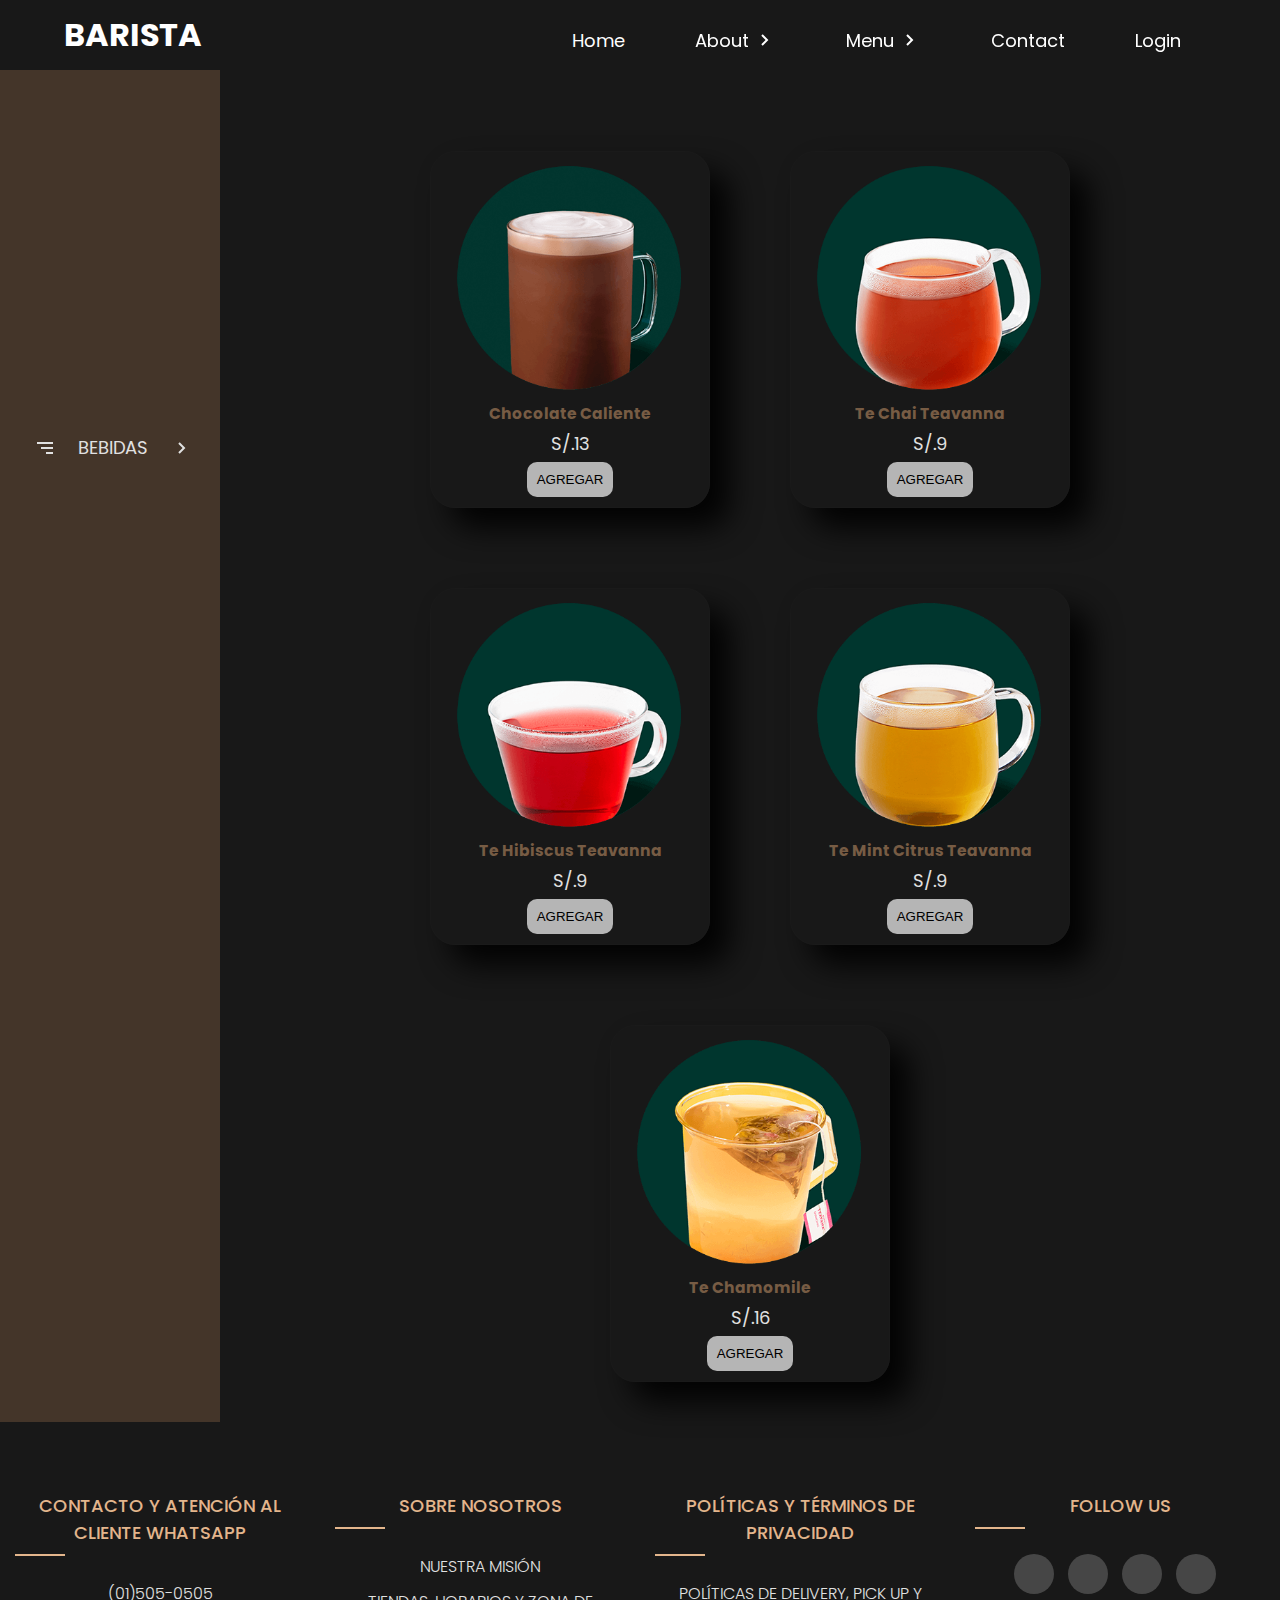
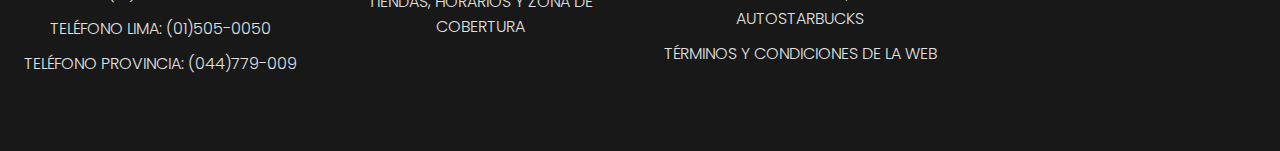
<file: Bcalientes.html>
<!DOCTYPE html>
<html lang="en">
<head>
    <meta charset="UTF-8">
    <meta http-equiv="X-UA-Compatible" content="IE=edge">
    <meta name="viewport" content="width=device-width, initial-scale=1.0">
    <title>Bebidas Calientes</title>
    <link rel="stylesheet" href="index.css">
</head>
<body>

    <nav class="menu">
        <section class="menu__container">
            <h1 class="menu__logo">BARISTA</h1>
            
            <ul class="menu__links">
                <li class="menu__item">
                    <a href="../index.html" class="menu__link">Home</a>
                </li>
                <li class="menu__item menu__item--show">
                    <a href="#" class="menu__link">About <img src="assets/arrow.svg" class="menu__arrow"></a>
                    
                    <ul class="menu__nesting">
                        <li class="menu__inside">
                            <a href="#" class="menu__link menu__link--inside">Galery</a>
                        </li>
                        <li class="menu__inside">
                            <a href="#" class="menu__link menu__link--inside">Our History</a>
                        </li>
                    </ul>
                </li>
                
                <li class="menu__item  menu__item--show">
                    <a href="#" class="menu__link">Menu<img src="assets/arrow.svg" class="menu__arrow"></a>
                    
                    <ul class="menu__nesting">
                        <li class="menu__inside">
                            <a href="/frappuccinos.html" class="menu__link menu__link--inside">Bebidas</a>
                        </li>
                        <li class="menu__inside">
                            <a href="/pastries.html" class="menu__link menu__link--inside">Alimentos</a>
                        </li>
                        <li class="menu__inside">
                            <a href="/boxes.html" class="menu__link menu__link--inside">Packs y Boxes</a>
                        </li>
                        <li class="menu__inside">
                            <a href="/merch.html" class="menu__link menu__link--inside">Merch y Cafe en grano</a>
                        </li>
                    </ul>
                </li>
                
                <li class="menu__item">
                    <a href="#" class="menu__link">Contact</a>
                </li>
                <li class="menu__item">
                    <a href="#" class="menu__link">Login</a>
                </li>
    
    
    
                </ul>
    
            
                
                <div class="menu__hamburguer">
                    <img src="assets/menu.svg" class="menu__img">
                </div>
            </section>
        </nav>
        
        <section class="products">
        
   
        <nav class="nav">
                <ul class="display">
                    
                    <li class="list_item list_item--click">
                    <div class="list_button list_button--click">
                        <img src="assets/menu.svg" alt="">
                        <a href="frappuccinos.html" class="list_img">BEBIDAS</a>
                        <img src="assets/arrowrh.svg" alt="" class="list_arrow">
                    </div>
                    
                    <ul class="list_show">
                        <li class="list_inside">
                            <a href="/frappuccinos.html" class="nav_link nav_link--inside">Frappuccinos</a>
                        </li>
                        
                        <li class="list_inside">
                            <a href="/Escaliente.html" class="nav_link nav_link--inside ">Espresso Caliente</a>
                        </li>
                        
                        <li class="list_inside">
                            <a href="/Esfrio.html" class="nav_link nav_link--inside">Espresso Frío</a>
                        </li>
                        
                        <li class="list_inside">
                            <a href="/Bcalientes.html" class="nav_link nav_link--inside active">Bebidas Calientes</a>
                        </li>
                        
                        <li class="list_inside">
                            <a href="/Bfrias.html" class="nav_link nav_link--inside">Bebidas Frías</a>
                        </li>
                        
                        <li class="list_inside">
                            <a href="shakenex.html" class="nav_link nav_link--inside">Shaken Expreso</a>
                        </li>
                        
                    </ul>
                    
                    
                </li>
                
            </ul>
        </nav>


        <section id="bebidas" class="section1">


            <div class="list">
                        <div class="frap">
                            <img src="/assets/coffe.svg" alt="">
                            <a href="#">Bebidas Calientes</a>  
                        </div>
                        <div class="container">
                            <div class="prod">
                                <img src="/img/productos/BC/BC1.png" alt="">
                                <div class="des">
                                    <h5>Chocolate Caliente</h5>
                                    <span></span>
                                    <p>S/.13</p>
                                    <button>AGREGAR</button>
                                </div>
                            </div>
                            
                            <div class="prod">
                                <img src="/img/productos/BC/BC2.png" alt="">
                                <div class="des">
                                    <h5>Te Chai Teavanna</h5>
                                    <span></span>
                                    <p>S/.9</p>
                                    <button>AGREGAR</button>
                                </div>
                            </div>
                            
                            <div class="prod">
                                <img src="/img/productos/BC/BC3.png" alt="">
                                <div class="des">
                                    <h5>Te Hibiscus Teavanna</h5>
                                    <span></span>
                                    <p>S/.9</p>
                                    <button>AGREGAR</button>
                                </div>
                            </div>
                            
                            <div class="prod">
                                <img src="/img/productos/BC/BC4.png" alt="">
                                <div class="des">
                                    <h5>Te Mint Citrus Teavanna</h5>
                                    <span></span>
                                    <p>S/.9</p>
                                    <button>AGREGAR</button>
                                </div>
                            </div>
                            
                            <div class="prod">
                                <img src="/img/productos/BC/BC5.png" alt="">
                                <div class="des">
                                    <h5>Te Chamomile</h5>
                                    <span></span>
                                    <p>S/.16</p>
                                    <button>AGREGAR</button>
                                </div>
                            </div>
                        
                    </div>
                </div>
    
            </section>

        </section>


        

        <footer class="footer">
            <div class="container">
             <div class="row">
               <div class="footer-col">
                 <h4 style="color: #e3b58c">CONTACTO Y ATENCIÓN AL CLIENTE WHATSAPP</h4>
                 <ul>
                   <li><a style="color: #e1e1e1" href="https://www.whatsapp.com/?lang=es">(01)505-0505</a></li>
                   <li><a style="color: #e1e1e1" href="https://www.whatsapp.com/?lang=es">TELÉFONO LIMA: (01)505-0050</a></li>
                   <li><a style="color: #e1e1e1" href="https://www.whatsapp.com/?lang=es">TELÉFONO PROVINCIA: (044)779-009</a></li>
                 </ul>
               </div>
               <div class="footer-col">
                 <h4 style="color: #e3b58c">SOBRE NOSOTROS</h4>
                 <ul>
                   <li><a style="color: #e1e1e1" href="#">NUESTRA MISIÓN</a></li>
                   <li><a style="color: #e1e1e1" href="#">TIENDAS, HORARIOS Y ZONA DE COBERTURA</a></li>
                 </ul>
               </div>
               <div class="footer-col">
                 <h4 style="color: #e3b58c">POLÍTICAS Y TÉRMINOS DE PRIVACIDAD</h4>
                 <ul>
                   <li><a style="color: #e1e1e1" href="#">POLÍTICAS DE DELIVERY, PICK UP Y AUTOSTARBUCKS</a></li>
                   <li><a style="color: #e1e1e1" href="#">TÉRMINOS Y CONDICIONES DE LA WEB</a></li>
                 </ul>
               </div>
               <div class="footer-col">
                 <h4 style="color: #e3b58c">FOLLOW US</h4>
                 <div class="social-links">
                   <a style="color: #775c44" href="https://es-la.facebook.com/"><i class="fab fa-facebook-f"></i></a>
                   <a style="color: #775c44" href="https://twitter.com/?lang=es"><i class="fab fa-twitter"></i></a>
                   <a style="color: #775c44" href="https://www.instagram.com/"><i class="fab fa-instagram"></i></a>
                   <a style="color: #775c44" href="https://pe.linkedin.com/"><i class="fab fa-linkedin-in"></i></a>
                 </div>
               </div>
             </div>
            </div>
         </footer>




    

    <script src="https://code.jquery.com/jquery-3.6.1.min.js"></script>
    <script src="bebidas.js"></script>
    <script src="app.js"></script>

</body>
</html>
</file>
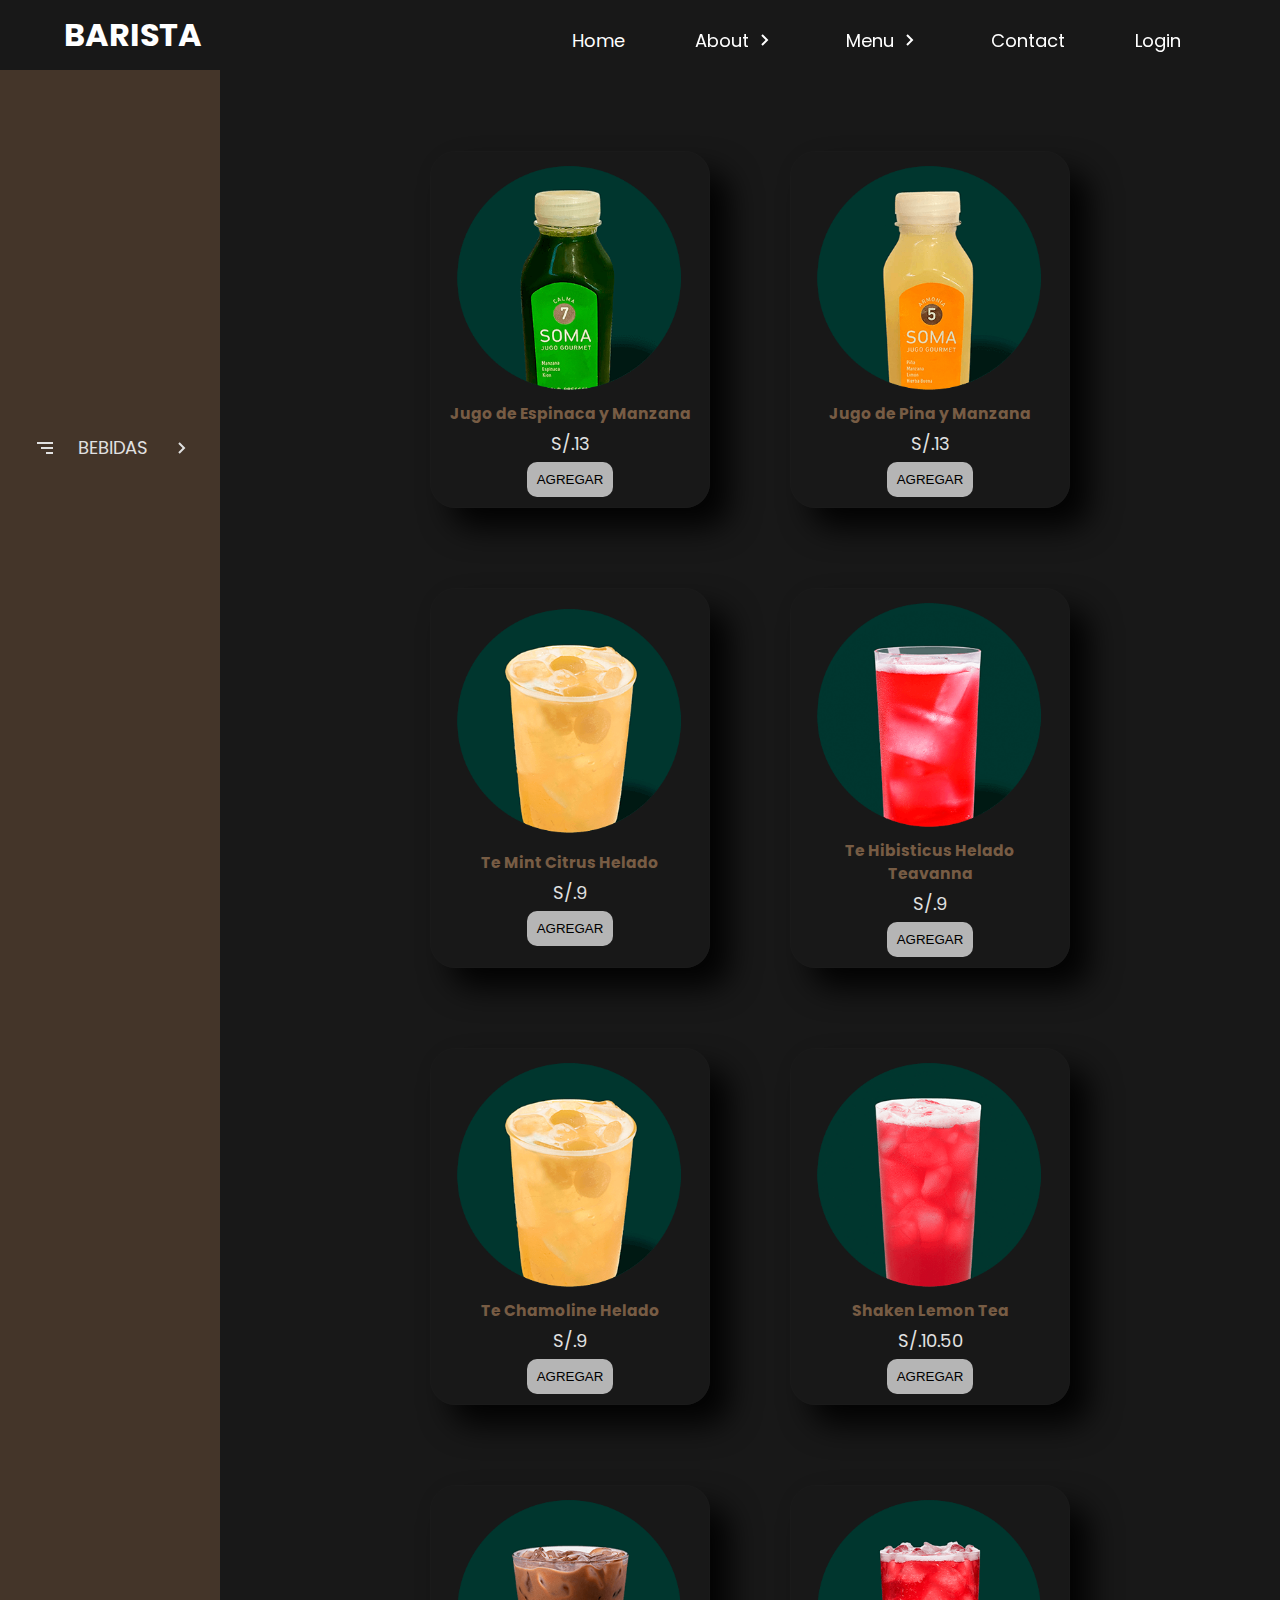
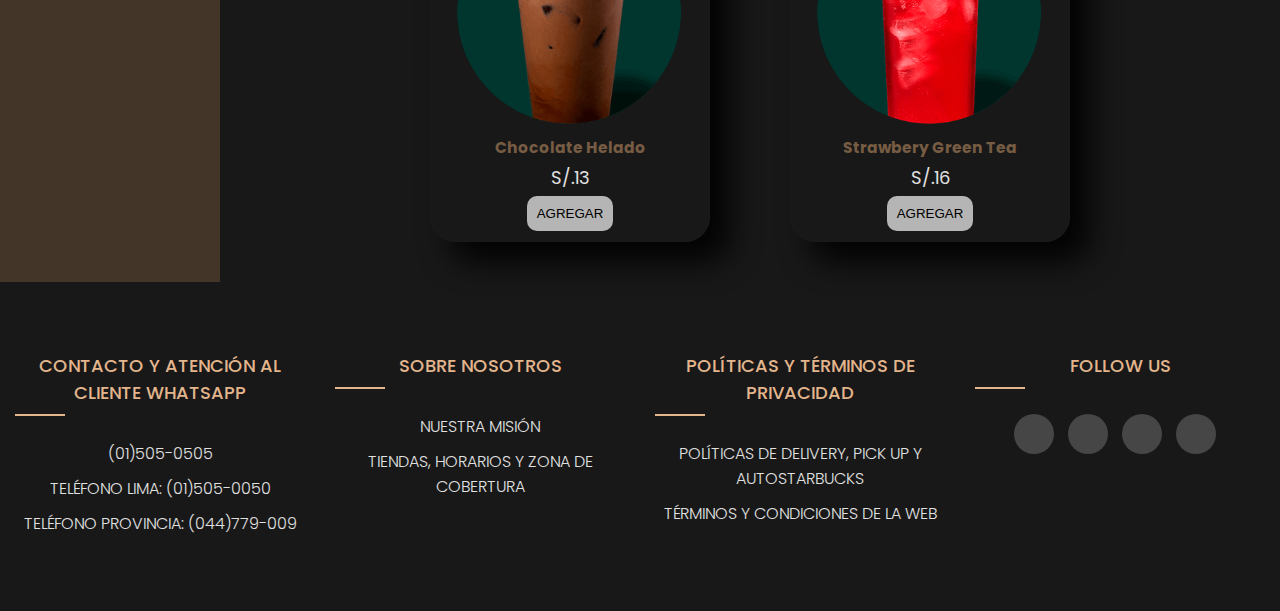
<file: Bfrias.html>
<!DOCTYPE html>
<html lang="en">
<head>
    <meta charset="UTF-8">
    <meta http-equiv="X-UA-Compatible" content="IE=edge">
    <meta name="viewport" content="width=device-width, initial-scale=1.0">
    <title>Bebidas Frias</title>
    <link rel="stylesheet" href="index.css">
</head>
<body>

    <nav class="menu">
        <section class="menu__container">
            <h1 class="menu__logo">BARISTA</h1>
            
            <ul class="menu__links">
                <li class="menu__item">
                    <a href="../index.html" class="menu__link">Home</a>
                </li>
                <li class="menu__item menu__item--show">
                    <a href="#" class="menu__link">About <img src="assets/arrow.svg" class="menu__arrow"></a>
                    
                    <ul class="menu__nesting">
                        <li class="menu__inside">
                            <a href="#" class="menu__link menu__link--inside">Galery</a>
                        </li>
                        <li class="menu__inside">
                            <a href="#" class="menu__link menu__link--inside">Our History</a>
                        </li>
                    </ul>
                </li>
                
                <li class="menu__item  menu__item--show">
                    <a href="#" class="menu__link">Menu<img src="assets/arrow.svg" class="menu__arrow"></a>
                    
                    <ul class="menu__nesting">
                        <li class="menu__inside">
                            <a href="/frappuccinos.html" class="menu__link menu__link--inside">Bebidas</a>
                        </li>
                        <li class="menu__inside">
                            <a href="/pastries.html" class="menu__link menu__link--inside">Alimentos</a>
                        </li>
                        <li class="menu__inside">
                            <a href="/boxes.html" class="menu__link menu__link--inside">Packs y Boxes</a>
                        </li>
                        <li class="menu__inside">
                            <a href="/merch.html" class="menu__link menu__link--inside">Merch y Cafe en grano</a>
                        </li>
                    </ul>
                </li>
                
                <li class="menu__item">
                    <a href="#" class="menu__link">Contact</a>
                </li>
                <li class="menu__item">
                    <a href="#" class="menu__link">Login</a>
                </li>
    
    
    
                </ul>
    
            
                
                <div class="menu__hamburguer">
                    <img src="assets/menu.svg" class="menu__img">
                </div>
            </section>
        </nav>

        
        <section class="products">
        
   
            <nav class="nav">
                <ul class="display">
                    
                    <li class="list_item list_item--click">
                    <div class="list_button list_button--click">
                        <img src="assets/menu.svg" alt="">
                        <a href="frappuccinos.html" class="list_img">BEBIDAS</a>
                        <img src="assets/arrowrh.svg" alt="" class="list_arrow">
                    </div>
                    
                    <ul class="list_show">
                        <li class="list_inside">
                            <a href="/frappuccinos.html" class="nav_link nav_link--inside">Frappuccinos</a>
                        </li>
                        
                        <li class="list_inside">
                            <a href="/Escaliente.html" class="nav_link nav_link--inside ">Espresso Caliente</a>
                        </li>
                        
                        <li class="list_inside">
                            <a href="/Esfrio.html" class="nav_link nav_link--inside">Espresso Frío</a>
                        </li>
                        
                        <li class="list_inside">
                            <a href="/Bcalientes.html" class="nav_link nav_link--inside">Bebidas Calientes</a>
                        </li>
                        
                        <li class="list_inside">
                            <a href="/Bfrias.html" class="nav_link nav_link--inside active">Bebidas Frías</a>
                        </li>
                        
                        <li class="list_inside">
                            <a href="shakenex.html" class="nav_link nav_link--inside">Shaken Expreso</a>
                        </li>
                        
                    </ul>
                    
                    
                </li>
                
            </ul>
        </nav>


        <section id="bebidas" class="section1">


            <div class="list">
                        <div class="frap">
                            <img src="/assets/coffe.svg" alt="">
                            <a href="#">Bebidas Frias</a>  
                        </div>
                        <div class="container">
                            <div class="prod">
                                <img src="/img/productos/BF/BF1.png" alt="">
                                <div class="des">
                                    <h5>Jugo de Espinaca y Manzana</h5>
                                    <span></span>
                                    <p>S/.13</p>
                                    <button>AGREGAR</button>
                                </div>
                            </div>
                            
                            <div class="prod">
                                <img src="/img/productos/BF/BF2.png" alt="">
                                <div class="des">
                                    <h5>Jugo de Pina y Manzana</h5>
                                    <span></span>
                                    <p>S/.13</p>
                                    <button>AGREGAR</button>
                                </div>
                            </div>
                            
                            <div class="prod">
                                <img src="/img/productos/BF/BF3.png" alt="">
                                <div class="des">
                                    <h5>Te Mint Citrus Helado</h5>
                                    <span></span>
                                    <p>S/.9</p>
                                    <button>AGREGAR</button>
                                </div>
                            </div>
                            
                            <div class="prod">
                                <img src="/img/productos/BF/BF4.png" alt="">
                                <div class="des">
                                    <h5>Te Hibisticus Helado Teavanna</h5>
                                    <span></span>
                                    <p>S/.9</p>
                                    <button>AGREGAR</button>
                                </div>
                            </div>
                            
                            <div class="prod">
                                <img src="/img/productos/BF/BF5.png" alt="">
                                <div class="des">
                                    <h5>Te Chamoline Helado</h5>
                                    <span></span>
                                    <p>S/.9</p>
                                    <button>AGREGAR</button>
                                </div>
                            </div>
                            
                            <div class="prod">
                                <img src="/img/productos/BF/BF6.png" alt="">
                                <div class="des">
                                    <h5>Shaken Lemon Tea</h5>
                                    <span></span>
                                    <p>S/.10.50</p>
                                    <button>AGREGAR</button>
                                </div>
                            </div>
                            
                            <div class="prod">
                            <img src="/img/productos/BF/BF7.png" alt="">
                            <div class="des">
                                <h5>Chocolate Helado</h5>
                                <span></span>
                                <p>S/.13</p>
                                <button>AGREGAR</button>
                            </div>
                        </div>
    
                        <div class="prod">
                            <img src="/img/productos/BF/BF8.png" alt="">
                            <div class="des">
                                <h5>Strawbery Green Tea</h5>
                                <span></span>
                                <p>S/.16</p>
                                <button>AGREGAR</button>
                            </div>
                        </div>
                        
                    </div>
                </div>
    
            </section>

        </section>




        <footer class="footer">
            <div class="container">
             <div class="row">
               <div class="footer-col">
                 <h4 style="color: #e3b58c">CONTACTO Y ATENCIÓN AL CLIENTE WHATSAPP</h4>
                 <ul>
                   <li><a style="color: #e1e1e1" href="https://www.whatsapp.com/?lang=es">(01)505-0505</a></li>
                   <li><a style="color: #e1e1e1" href="https://www.whatsapp.com/?lang=es">TELÉFONO LIMA: (01)505-0050</a></li>
                   <li><a style="color: #e1e1e1" href="https://www.whatsapp.com/?lang=es">TELÉFONO PROVINCIA: (044)779-009</a></li>
                 </ul>
               </div>
               <div class="footer-col">
                 <h4 style="color: #e3b58c">SOBRE NOSOTROS</h4>
                 <ul>
                   <li><a style="color: #e1e1e1" href="#">NUESTRA MISIÓN</a></li>
                   <li><a style="color: #e1e1e1" href="#">TIENDAS, HORARIOS Y ZONA DE COBERTURA</a></li>
                 </ul>
               </div>
               <div class="footer-col">
                 <h4 style="color: #e3b58c">POLÍTICAS Y TÉRMINOS DE PRIVACIDAD</h4>
                 <ul>
                   <li><a style="color: #e1e1e1" href="#">POLÍTICAS DE DELIVERY, PICK UP Y AUTOSTARBUCKS</a></li>
                   <li><a style="color: #e1e1e1" href="#">TÉRMINOS Y CONDICIONES DE LA WEB</a></li>
                 </ul>
               </div>
               <div class="footer-col">
                 <h4 style="color: #e3b58c">FOLLOW US</h4>
                 <div class="social-links">
                   <a style="color: #775c44" href="https://es-la.facebook.com/"><i class="fab fa-facebook-f"></i></a>
                   <a style="color: #775c44" href="https://twitter.com/?lang=es"><i class="fab fa-twitter"></i></a>
                   <a style="color: #775c44" href="https://www.instagram.com/"><i class="fab fa-instagram"></i></a>
                   <a style="color: #775c44" href="https://pe.linkedin.com/"><i class="fab fa-linkedin-in"></i></a>
                 </div>
               </div>
             </div>
            </div>
         </footer>




    

    <script src="https://code.jquery.com/jquery-3.6.1.min.js"></script>
    <script src="bebidas.js"></script>
    <script src="app.js"></script>

</body>
</html>
</file>
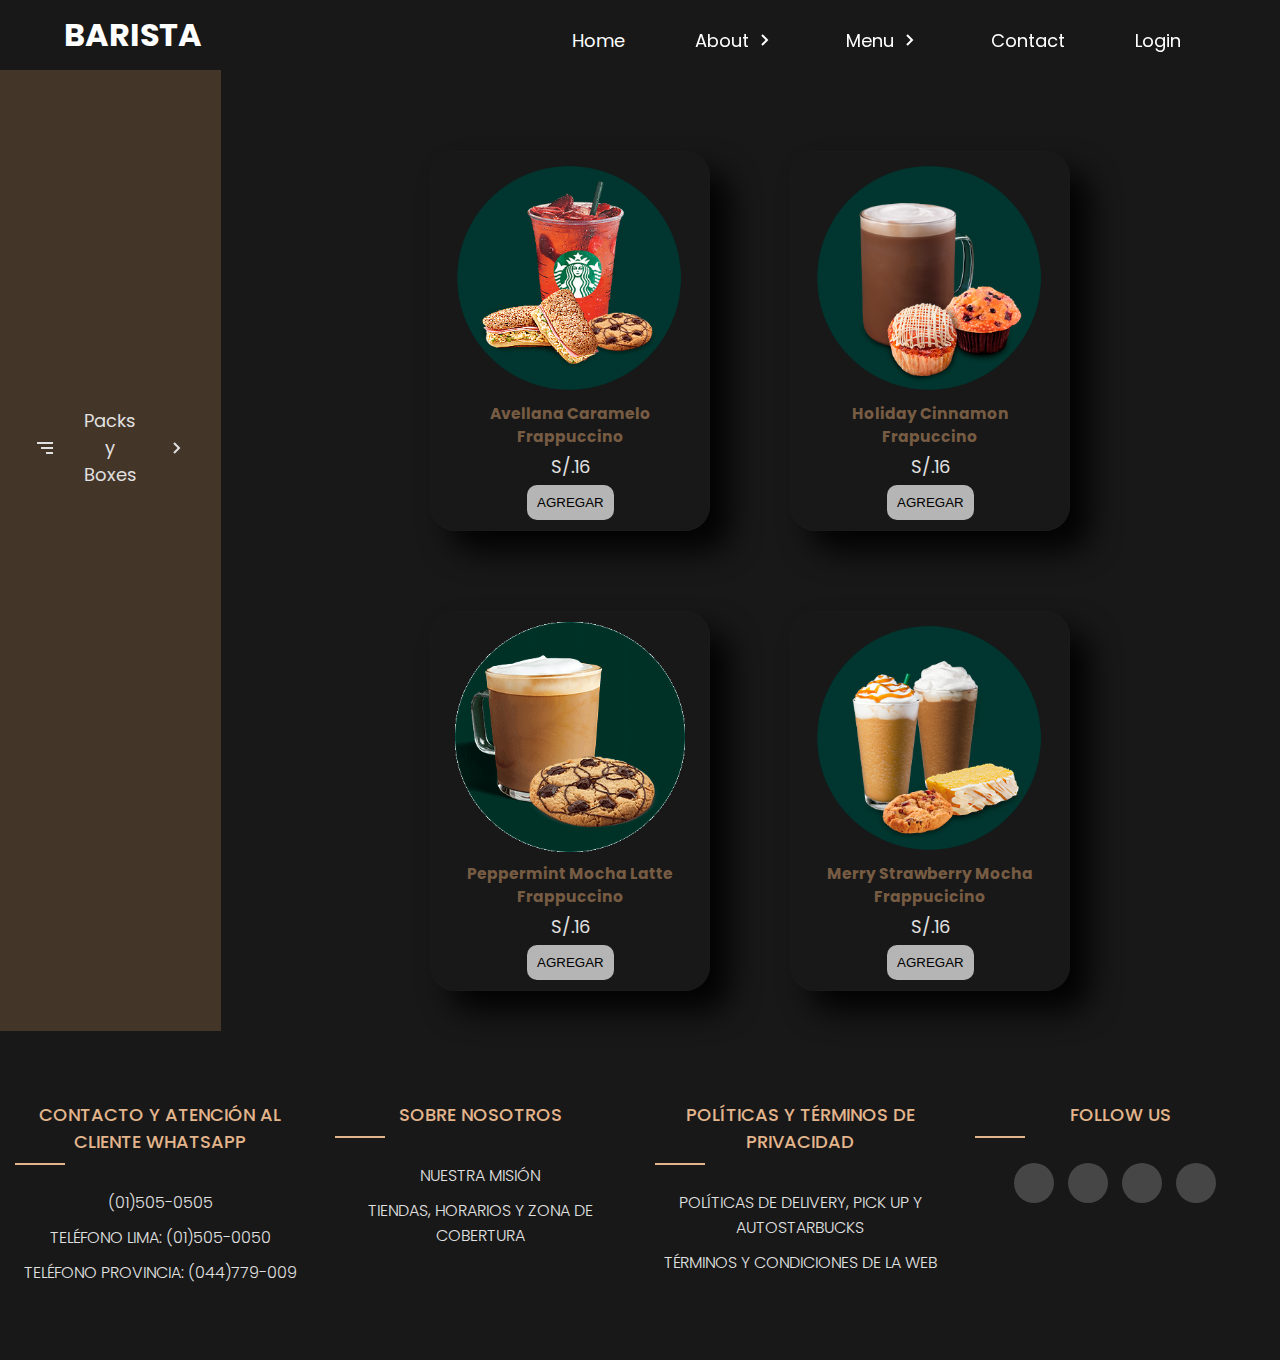
<file: boxes.html>
<!DOCTYPE html>
<html lang="es">
<head>
    <meta charset="UTF-8">
    <meta http-equiv="X-UA-Compatible" content="IE=edge">
    <meta name="viewport" content="width=device-width, initial-scale=1.0">
    <title>Antojos de la tarde</title>
    <link rel="stylesheet" href="https://pro.fontawesome.com/releases/v5.10.0/css/all.css" integrity="sha384-AYmEC3Yw5cVb3ZcuHtOA93w35dYTsvhLPVnYs9eStHfGJvOvKxVfELGroGkvsg+p" crossorigin="anonymous"/>
    <link rel="stylesheet" href="index.css">

</head>
<body>
    
    <nav class="menu">
        <section class="menu__container">
            <h1 class="menu__logo">BARISTA</h1>
            
            <ul class="menu__links">
                <li class="menu__item">
                    <a href="../index.html" class="menu__link">Home</a>
                </li>
                <li class="menu__item menu__item--show">
                    <a href="#" class="menu__link">About <img src="assets/arrow.svg" class="menu__arrow"></a>
                    
                    <ul class="menu__nesting">
                        <li class="menu__inside">
                            <a href="#" class="menu__link menu__link--inside">Galery</a>
                        </li>
                         <li class="menu__inside">
                            <a href="#" class="menu__link menu__link--inside">Our History</a>
                        </li>
                    </ul>
                </li>
                
                <li class="menu__item  menu__item--show">
                    <a href="#" class="menu__link">Menu<img src="assets/arrow.svg" class="menu__arrow"></a>
                    
                    <ul class="menu__nesting">
                        <li class="menu__inside">
                            <a href="/frappuccinos.html" class="menu__link menu__link--inside">Bebidas</a>
                        </li>
                        <li class="menu__inside">
                            <a href="/pastries.html" class="menu__link menu__link--inside">Alimentos</a>
                        </li>
                        <li class="menu__inside">
                            <a href="/boxes.html" class="menu__link menu__link--inside">Packs y Boxes</a>
                        </li>
                        <li class="menu__inside">
                            <a href="/merch.html" class="menu__link menu__link--inside">Merch y Cafe en grano</a>
                        </li>
                    </ul>
                </li>
                
                <li class="menu__item">
                    <a href="#" class="menu__link">Contact</a>
                </li>
                <li class="menu__item">
                    <a href="#" class="menu__link">Login</a>
                </li>
    
    
    
                </ul>
    
            
                
                <div class="menu__hamburguer">
                    <img src="assets/menu.svg" class="menu__img">
                </div>
            </section>
        </nav>
    



    
    <section class="products">
    
    <nav class="nav">
        <ul class="display">
            
            <li class="list_item list_item--click">
                <div class="list_button list_button--click">
                    <img src="assets/menu.svg" alt="">
                    <a href="boxes.html" class="list_img">Packs y Boxes</a>
                    <img src="assets/arrowrh.svg" alt="" class="list_arrow">
                </div>
                
                <ul class="list_show">
                    <li class="list_inside">
                        <a href="boxes.html" class="nav_link nav_link--inside active">Antojos de la tarde</a>
                    </li>
                    
                    <li class="list_inside">
                        <a href="/desayunos.html" class="nav_link nav_link--inside">Desayunos</a>
                    </li>
                    
                </ul>
                
                
            </li>
            
        </ul>
    </nav>

    <section id="bebidas" class="section1">


        <div class="list">
            <div class="frap">
                <img src="/assets/coffee.svg" alt="">
                <a href="/boxes.html">Antojos de la tarde</a>  
            </div>

            <div class="container">
                <div class="prod">
                    <img src="/img/boxes/Atarde/T1.png" alt="">
                    <div class="des">
                        <h5>Avellana Caramelo Frappuccino</h5>
                        <span></span>
                        <p>S/.16</p>
                        <button>AGREGAR</button>
                    </div>
                </div>
                
                <div class="prod">
                    <img src="/img/boxes/Atarde/T2.png" alt="">
                    <div class="des">
                        <h5>Holiday Cinnamon Frapuccino</h5>
                        <spacinon></span>
                        <p>S/.16</p>
                        <button>AGREGAR</button>
                    </div>
                </div>
                
                <div class="prod">
                    <img src="/img/boxes/Atarde/T3.png" alt="">
                    <div class="des">
                        <h5>Peppermint Mocha Latte Frappuccino</h5>
                        <span></span>
                        <p>S/.16</p>
                        <button>AGREGAR</button>
                    </div>
                </div>
                
                <div class="prod">
                    <img src="/img/boxes/Atarde/T4.png" alt="">
                    <div class="des">
                        <h5>Merry Strawberry Mocha Frappucicino</h5>
                        <span></span>
                        <p>S/.16</p>
                        <button>AGREGAR</button>
                    </div>
                </div>
            
          
        </div>
    </div>

            </section>

    </section>





        <footer class="footer">
            <div class="container">
             <div class="row">
               <div class="footer-col">
                 <h4 style="color: #e3b58c">CONTACTO Y ATENCIÓN AL CLIENTE WHATSAPP</h4>
                 <ul>
                   <li><a style="color: #e1e1e1" href="https://www.whatsapp.com/?lang=es">(01)505-0505</a></li>
                   <li><a style="color: #e1e1e1" href="https://www.whatsapp.com/?lang=es">TELÉFONO LIMA: (01)505-0050</a></li>
                   <li><a style="color: #e1e1e1" href="https://www.whatsapp.com/?lang=es">TELÉFONO PROVINCIA: (044)779-009</a></li>
                 </ul>
               </div>
               <div class="footer-col">
                 <h4 style="color: #e3b58c">SOBRE NOSOTROS</h4>
                 <ul>
                   <li><a style="color: #e1e1e1" href="#">NUESTRA MISIÓN</a></li>
                   <li><a style="color: #e1e1e1" href="#">TIENDAS, HORARIOS Y ZONA DE COBERTURA</a></li>
                 </ul>
               </div>
               <div class="footer-col">
                 <h4 style="color: #e3b58c">POLÍTICAS Y TÉRMINOS DE PRIVACIDAD</h4>
                 <ul>
                   <li><a style="color: #e1e1e1" href="#">POLÍTICAS DE DELIVERY, PICK UP Y AUTOSTARBUCKS</a></li>
                   <li><a style="color: #e1e1e1" href="#">TÉRMINOS Y CONDICIONES DE LA WEB</a></li>
                 </ul>
               </div>
               <div class="footer-col">
                 <h4 style="color: #e3b58c">FOLLOW US</h4>
                 <div class="social-links">
                   <a style="color: #775c44" href="https://es-la.facebook.com/"><i class="fab fa-facebook-f"></i></a>
                   <a style="color: #775c44" href="https://twitter.com/?lang=es"><i class="fab fa-twitter"></i></a>
                   <a style="color: #775c44" href="https://www.instagram.com/"><i class="fab fa-instagram"></i></a>
                   <a style="color: #775c44" href="https://pe.linkedin.com/"><i class="fab fa-linkedin-in"></i></a>
                 </div>
               </div>
             </div>
            </div>
         </footer>
        




            
            
    <script src="https://code.jquery.com/jquery-3.6.1.min.js"></script>
    <script src="bebidas.js"></script>
    <script src="app.js"></script>
            
</body>
</html>
</file>
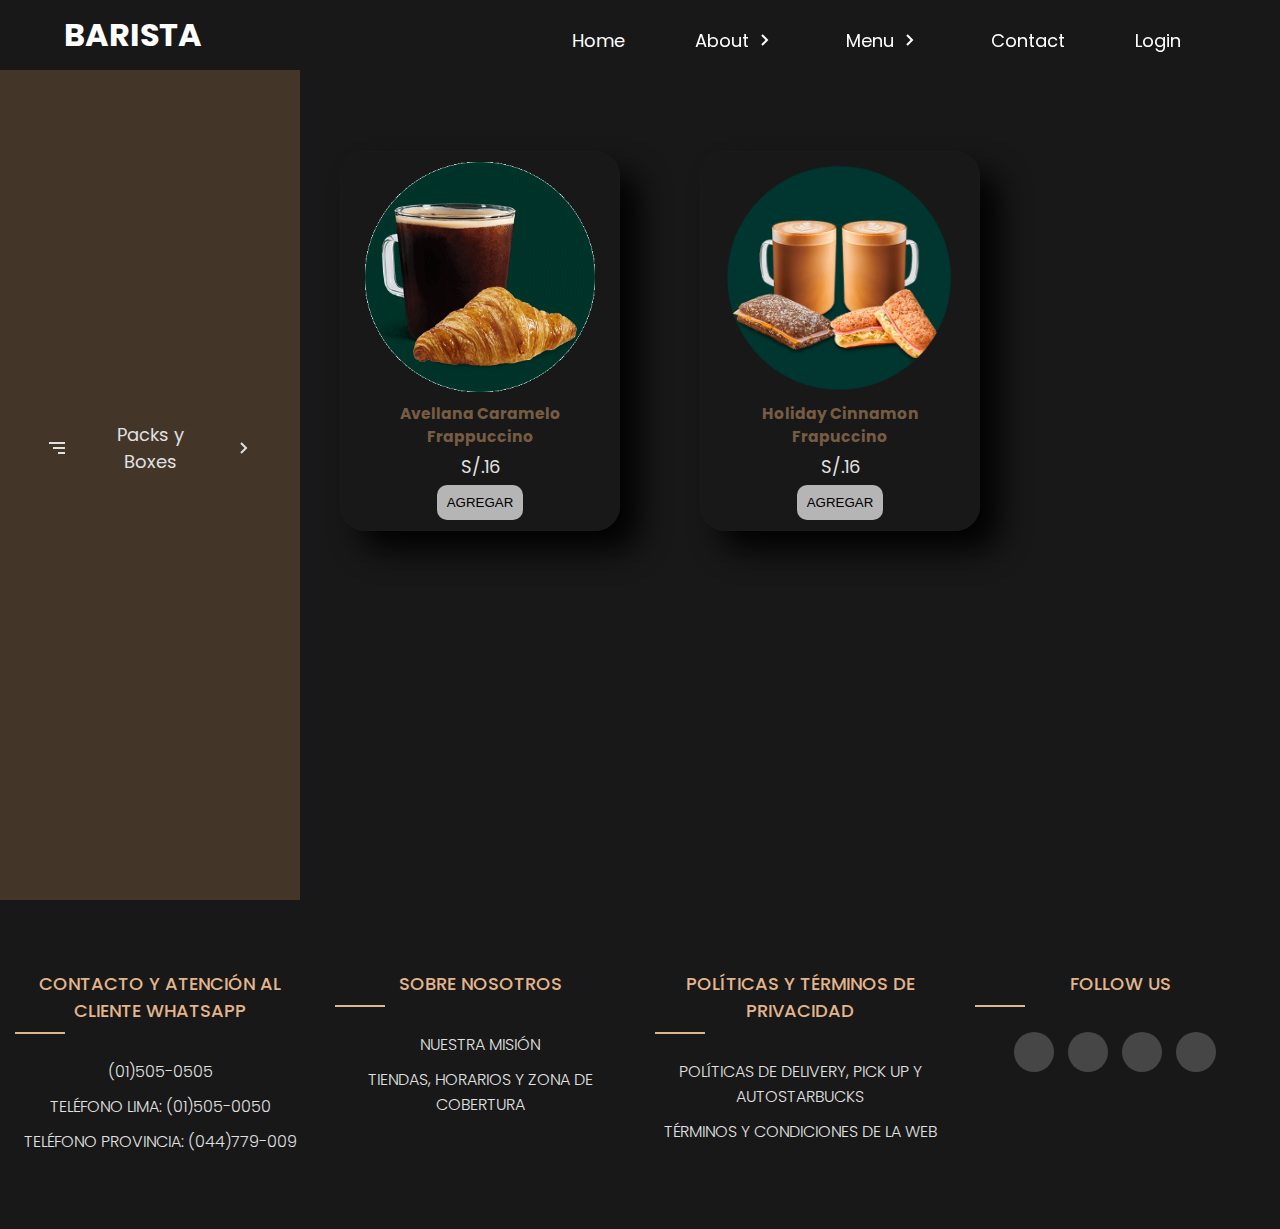
<file: desayunos.html>
<!DOCTYPE html>
<html lang="es">
<head>
    <meta charset="UTF-8">
    <meta http-equiv="X-UA-Compatible" content="IE=edge">
    <meta name="viewport" content="width=device-width, initial-scale=1.0">
    <title>Desayunos</title>
    <link rel="stylesheet" href="https://pro.fontawesome.com/releases/v5.10.0/css/all.css" integrity="sha384-AYmEC3Yw5cVb3ZcuHtOA93w35dYTsvhLPVnYs9eStHfGJvOvKxVfELGroGkvsg+p" crossorigin="anonymous"/>
    <link rel="stylesheet" href="index.css">

</head>
<body>
    
    <nav class="menu">
        <section class="menu__container">
            <h1 class="menu__logo">BARISTA</h1>
            
            <ul class="menu__links">
                <li class="menu__item">
                    <a href="../index.html" class="menu__link">Home</a>
                </li>
                <li class="menu__item menu__item--show">
                    <a href="#" class="menu__link">About <img src="assets/arrow.svg" class="menu__arrow"></a>
                    
                    <ul class="menu__nesting">
                        <li class="menu__inside">
                            <a href="#" class="menu__link menu__link--inside">Galery</a>
                        </li>
                        <li class="menu__inside">
                            <a href="#" class="menu__link menu__link--inside">Our History</a>
                        </li>
                    </ul>
                </li>
                
                <li class="menu__item  menu__item--show">
                    <a href="#" class="menu__link">Menu<img src="assets/arrow.svg" class="menu__arrow"></a>
                    
                    <ul class="menu__nesting">
                        <li class="menu__inside">
                            <a href="/frappuccinos.html" class="menu__link menu__link--inside">Bebidas</a>
                        </li>
                        <li class="menu__inside">
                            <a href="/pastries.html" class="menu__link menu__link--inside">Alimentos</a>
                        </li>
                        <li class="menu__inside">
                            <a href="/boxes.html" class="menu__link menu__link--inside">Packs y Boxes</a>
                        </li>
                        <li class="menu__inside">
                            <a href="/merch.html" class="menu__link menu__link--inside">Merch y Cafe en grano</a>
                        </li>
                    </ul>
                </li>
                
                <li class="menu__item">
                    <a href="#" class="menu__link">Contact</a>
                </li>
                <li class="menu__item">
                    <a href="#" class="menu__link">Login</a>
                </li>
    
    
    
                </ul>
    
            
                
                <div class="menu__hamburguer">
                    <img src="assets/menu.svg" class="menu__img">
                </div>
            </section>
        </nav>
    



    
    <section class="products">
    
    <nav class="nav">
        <ul class="display">
            
            <li class="list_item list_item--click">
                <div class="list_button list_button--click">
                    <img src="assets/menu.svg" alt="">
                    <a href="boxes.html" class="list_img">Packs y Boxes</a>
                    <img src="assets/arrowrh.svg" alt="" class="list_arrow">
                </div>
                
                <ul class="list_show">
                    <li class="list_inside">
                        <a href="boxes.html" class="nav_link nav_link--inside">Antojos de la tarde</a>
                    </li>
                    
                    <li class="list_inside">
                        <a href="/desayunos.html" class="nav_link nav_link--inside active">Desayunos</a>
                    </li>
                    
                </ul>
                
                
            </li>
            
        </ul>
    </nav>

    <section id="bebidas" class="section1">


        <div class="list">
                    <div class="frap">
                        <img src="/assets/coffee.svg" alt="">
                        <a href="/desayunos.html">Desayunos</a>  
                    </div>
                    
                    <div class="container">
                        <div class="prod">
                            <img src="/img/boxes/Desayunos/D1.png" alt="">
                            <div class="des">
                                <h5>Avellana Caramelo Frappuccino</h5>
                                <span></span>
                                <p>S/.16</p>
                                <button>AGREGAR</button>
                            </div>
                        </div>
                        
                        <div class="prod">
                            <img src="/img/boxes/Desayunos/D2.png" alt="">
                            <div class="des">
                                <h5>Holiday Cinnamon Frapuccino</h5>
                                <spacinon></span>
                                <p>S/.16</p>
                                <button>AGREGAR</button>
                            </div>
                        </div>
                    
                  
                </div>
            </div>

            </section>

    </section>





        <footer class="footer">
            <div class="container">
             <div class="row">
               <div class="footer-col">
                 <h4 style="color: #e3b58c">CONTACTO Y ATENCIÓN AL CLIENTE WHATSAPP</h4>
                 <ul>
                   <li><a style="color: #e1e1e1" href="https://www.whatsapp.com/?lang=es">(01)505-0505</a></li>
                   <li><a style="color: #e1e1e1" href="https://www.whatsapp.com/?lang=es">TELÉFONO LIMA: (01)505-0050</a></li>
                   <li><a style="color: #e1e1e1" href="https://www.whatsapp.com/?lang=es">TELÉFONO PROVINCIA: (044)779-009</a></li>
                 </ul>
               </div>
               <div class="footer-col">
                 <h4 style="color: #e3b58c">SOBRE NOSOTROS</h4>
                 <ul>
                   <li><a style="color: #e1e1e1" href="#">NUESTRA MISIÓN</a></li>
                   <li><a style="color: #e1e1e1" href="#">TIENDAS, HORARIOS Y ZONA DE COBERTURA</a></li>
                 </ul>
               </div>
               <div class="footer-col">
                 <h4 style="color: #e3b58c">POLÍTICAS Y TÉRMINOS DE PRIVACIDAD</h4>
                 <ul>
                   <li><a style="color: #e1e1e1" href="#">POLÍTICAS DE DELIVERY, PICK UP Y AUTOSTARBUCKS</a></li>
                   <li><a style="color: #e1e1e1" href="#">TÉRMINOS Y CONDICIONES DE LA WEB</a></li>
                 </ul>
               </div>
               <div class="footer-col">
                 <h4 style="color: #e3b58c">FOLLOW US</h4>
                 <div class="social-links">
                   <a style="color: #775c44" href="https://es-la.facebook.com/"><i class="fab fa-facebook-f"></i></a>
                   <a style="color: #775c44" href="https://twitter.com/?lang=es"><i class="fab fa-twitter"></i></a>
                   <a style="color: #775c44" href="https://www.instagram.com/"><i class="fab fa-instagram"></i></a>
                   <a style="color: #775c44" href="https://pe.linkedin.com/"><i class="fab fa-linkedin-in"></i></a>
                 </div>
               </div>
             </div>
            </div>
         </footer>
        




            
            
    <script src="https://code.jquery.com/jquery-3.6.1.min.js"></script>
    <script src="bebidas.js"></script>
    <script src="app.js"></script>
            
</body>
</html>
</file>
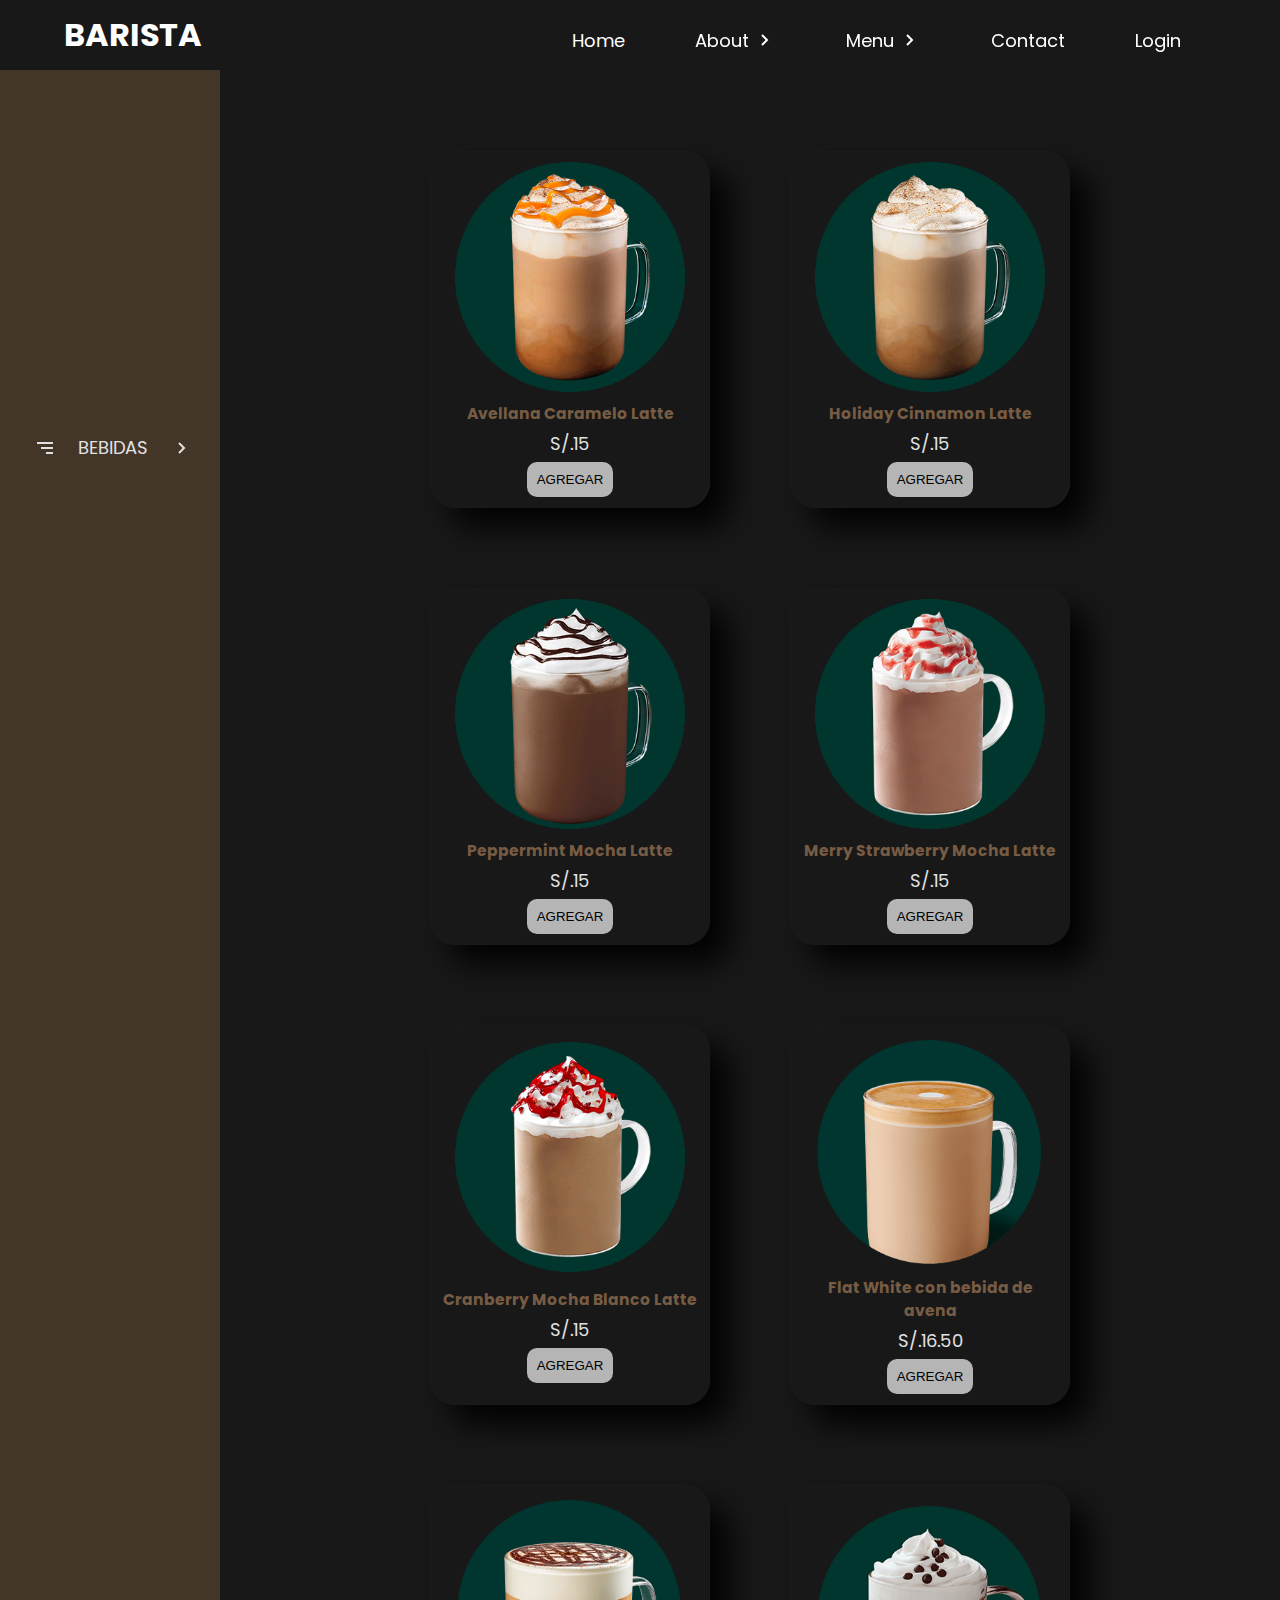
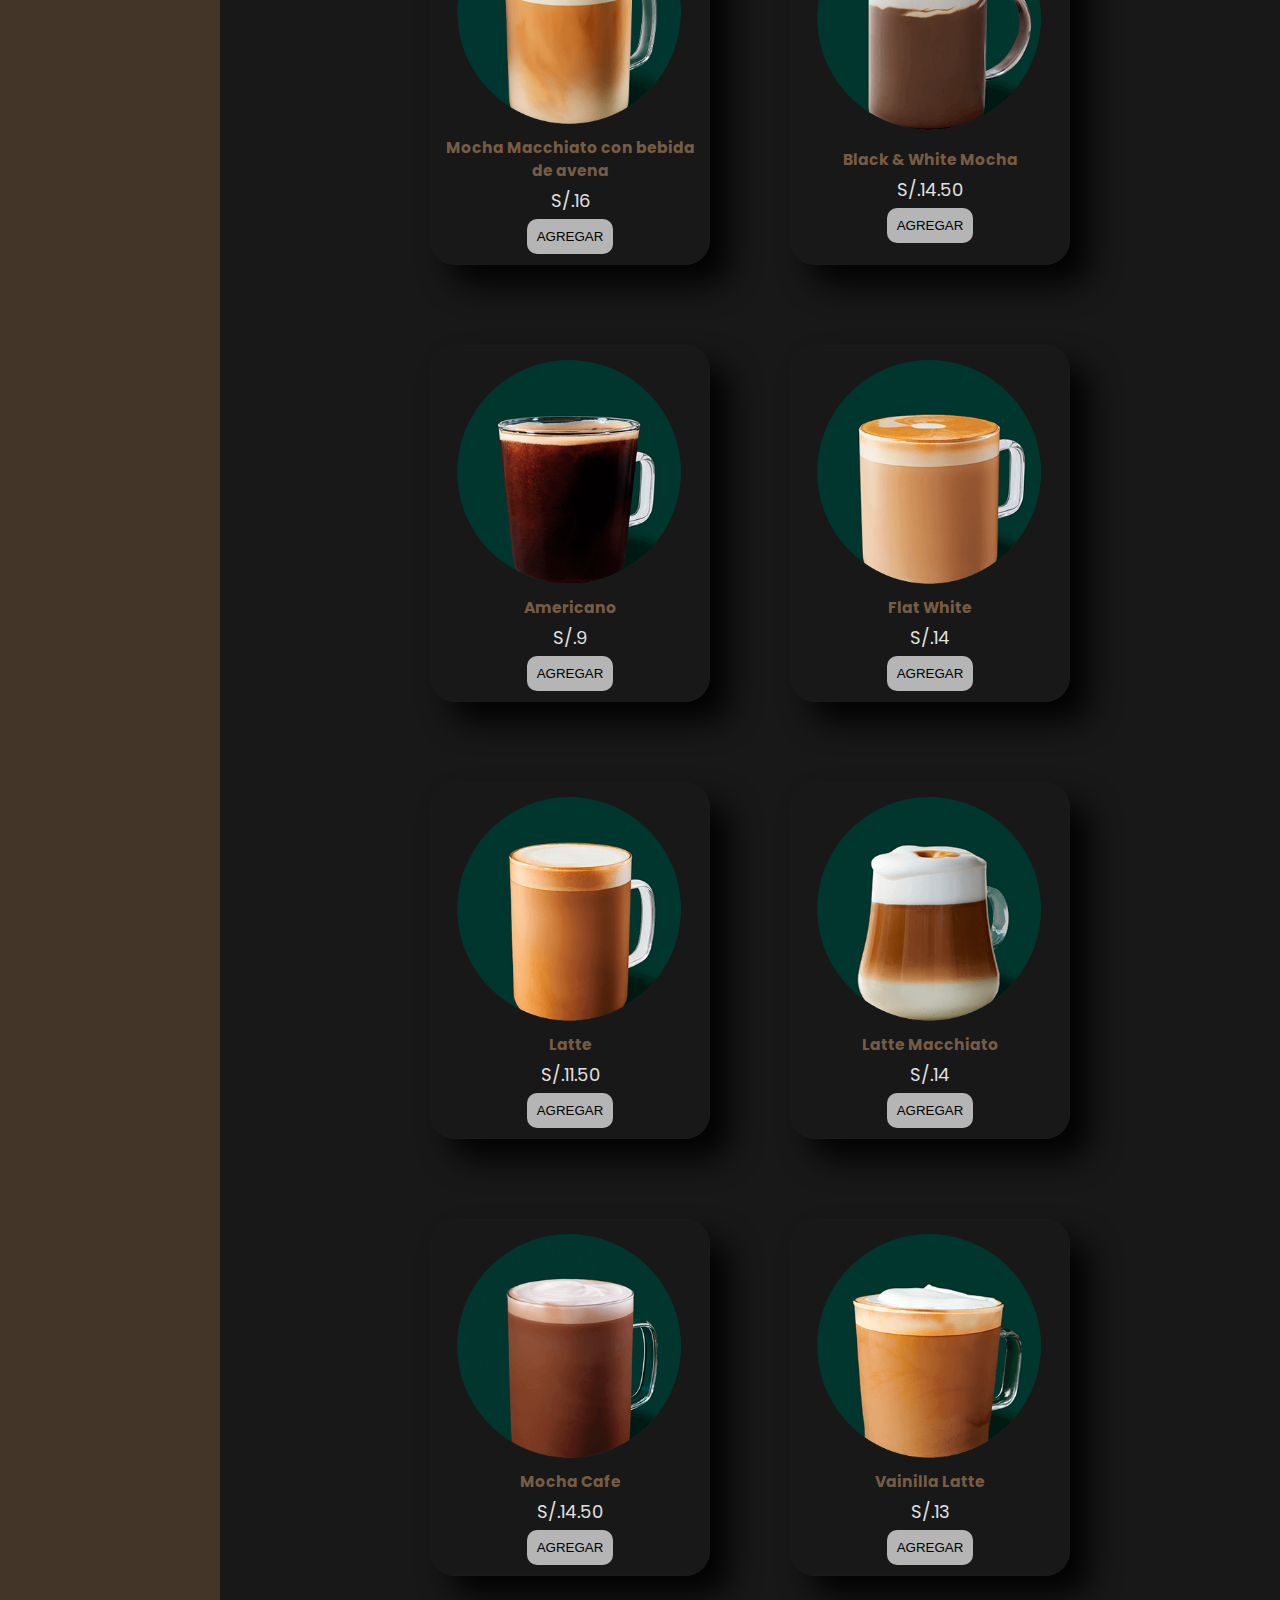
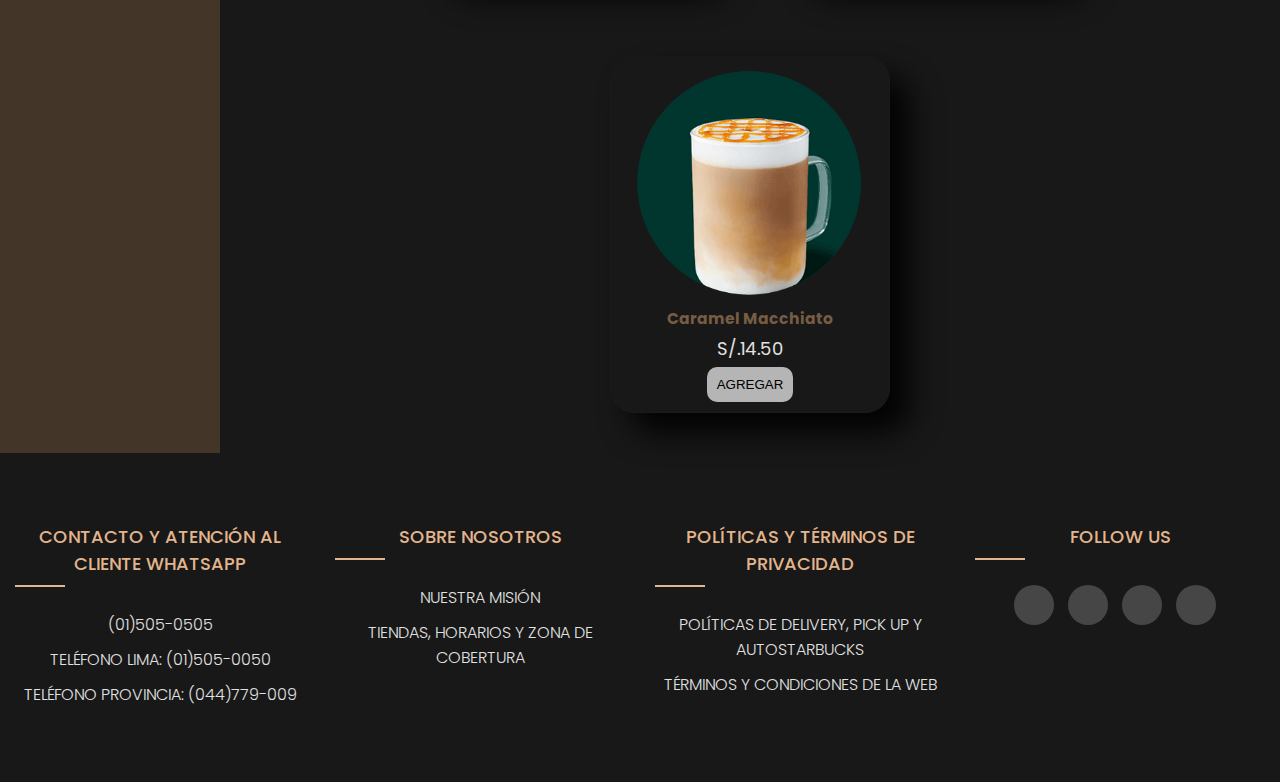
<file: Escaliente.html>
<!DOCTYPE html>
<html lang="en">
<head>
    <meta charset="UTF-8">
    <meta http-equiv="X-UA-Compatible" content="IE=edge">
    <meta name="viewport" content="width=device-width, initial-scale=1.0">
    <title>Espresso Caliente</title>
    <link rel="stylesheet" href="index.css">
</head>
<body>

    <nav class="menu">
        <section class="menu__container">
            <h1 class="menu__logo">BARISTA</h1>
            
            <ul class="menu__links">
                <li class="menu__item">
                    <a href="../index.html" class="menu__link">Home</a>
                </li>
                <li class="menu__item menu__item--show">
                    <a href="#" class="menu__link">About <img src="assets/arrow.svg" class="menu__arrow"></a>
                    
                    <ul class="menu__nesting">
                        <li class="menu__inside">
                            <a href="#" class="menu__link menu__link--inside">Galery</a>
                        </li>
                        <li class="menu__inside">
                            <a href="#" class="menu__link menu__link--inside">Our History</a>
                        </li>
                    </ul>
                </li>
                
                <li class="menu__item  menu__item--show">
                    <a href="#" class="menu__link">Menu<img src="assets/arrow.svg" class="menu__arrow"></a>
                    
                    <ul class="menu__nesting">
                        <li class="menu__inside">
                            <a href="/bebidas.html" class="menu__link menu__link--inside">Bebidas</a>
                        </li>
                        <li class="menu__inside">
                            <a href="/pastries.html" class="menu__link menu__link--inside">Alimentos</a>
                        </li>
                        <li class="menu__inside">
                            <a href="/boxes.html" class="menu__link menu__link--inside">Packs y Boxes</a>
                        </li>
                        <li class="menu__inside">
                            <a href="/merch.html" class="menu__link menu__link--inside">Merch y Cafe en grano</a>
                        </li>
                    </ul>
                </li>
                
                <li class="menu__item">
                    <a href="#" class="menu__link">Contact</a>
                </li>
                <li class="menu__item">
                    <a href="#" class="menu__link">Login</a>
                </li>
                </ul>
                
                <div class="menu__hamburguer">
                    <img src="assets/menu.svg" class="menu__img">
                </div>
            </section>
        </nav>

        
        <section class="products">
        
   
            <nav class="nav">
                <ul class="display">
                    
                    <li class="list_item list_item--click">
                    <div class="list_button list_button--click">
                        <img src="assets/menu.svg" alt="">
                        <a href="frappuccinos.html" class="list_img">BEBIDAS</a>
                        <img src="assets/arrowrh.svg" alt="" class="list_arrow">
                    </div>
                    
                    <ul class="list_show">
                        <li class="list_inside">
                            <a href="/frappuccinos.html" class="nav_link nav_link--inside">Frappuccinos</a>
                        </li>
                        
                        <li class="list_inside">
                            <a href="/Escaliente.html" class="nav_link nav_link--inside active">Espresso Caliente</a>
                        </li>
                        
                        <li class="list_inside">
                            <a href="/Esfrio.html" class="nav_link nav_link--inside">Espresso Frío</a>
                        </li>
                        
                        <li class="list_inside">
                            <a href="/Bcalientes.html" class="nav_link nav_link--inside">Bebidas Calientes</a>
                        </li>
                        
                        <li class="list_inside">
                            <a href="/Bfrias.html" class="nav_link nav_link--inside">Bebidas Frías</a>
                        </li>
                        
                        <li class="list_inside">
                            <a href="shakenex.html" class="nav_link nav_link--inside">Shaken Expreso</a>
                        </li>
                        
                    </ul>
                    
                    
                </li>
                
            </ul>
        </nav>


        <section id="bebidas" class="section1">


            <div class="list">
                        <div class="frap">
                            <img src="/assets/coffe.svg" alt="">
                            <a href="#"> Espresso Caliente</a>  
                        </div>
                        <div class="container">
                            <div class="prod">
                                <img src="/img/productos/EC/EC1.png" alt="">
                                <div class="des">
                                    <h5>Avellana Caramelo Latte</h5>
                                    <span></span>
                                    <p>S/.15</p>
                                    <button>AGREGAR</button>
                                </div>
                            </div>
                            
                            <div class="prod">
                                <img src="/img/productos/EC/EC2.png" alt="">
                                <div class="des">
                                    <h5>Holiday Cinnamon Latte</h5>
                                    <span></span>
                                    <p>S/.15</p>
                                    <button>AGREGAR</button>
                                </div>
                            </div>
                            
                            <div class="prod">
                                <img src="/img/productos/EC/EC3.png" alt="">
                                <div class="des">
                                    <h5>Peppermint Mocha Latte</h5>
                                    <span></span>
                                    <p>S/.15</p>
                                    <button>AGREGAR</button>
                                </div>
                            </div>
                            
                            <div class="prod">
                                <img src="/img/productos/EC/EC4.png" alt="">
                                <div class="des">
                                    <h5>Merry Strawberry Mocha Latte</h5>
                                    <span></span>
                                    <p>S/.15</p>
                                    <button>AGREGAR</button>
                                </div>
                            </div>
                            
                            <div class="prod">
                                <img src="/img/productos/EC/EC5.png" alt="">
                                <div class="des">
                                    <h5>Cranberry Mocha Blanco Latte</h5>
                                    <span></span>
                                    <p>S/.15</p>
                                    <button>AGREGAR</button>
                                </div>
                            </div>
                            
                            <div class="prod">
                                <img src="/img/productos/EC/EC6.png" alt="">
                                <div class="des">
                                    <h5>Flat White con bebida de avena</h5>
                                    <span></span>
                                    <p>S/.16.50</p>
                                    <button>AGREGAR</button>
                                </div>
                            </div>
                            
                            <div class="prod">
                            <img src="/img/productos/EC/EC7.png" alt="">
                            <div class="des">
                                <h5>Mocha Macchiato con bebida de avena</h5>
                                <span></span>
                                <p>S/.16</p>
                                <button>AGREGAR</button>
                            </div>
                        </div>
    
                        <div class="prod">
                            <img src="/img/productos/EC/EC8.png" alt="">
                            <div class="des">
                                <h5>Black & White Mocha</h5>
                                <span></span>
                                <p>S/.14.50</p>
                                <button>AGREGAR</button>
                            </div>
                        </div>
                        
                        <div class="prod">
                            <img src="/img/productos/EC/EC9.png" alt="">
                            <div class="des">
                                <h5>Americano</h5>
                                <span></span>
                                <p>S/.9</p>
                                <button>AGREGAR</button>
                            </div>
                        </div>
                        
                        <div class="prod" onclick="window.location.href= 'prodetails.html'; ">
                            <img src="/img/productos/EC/EC10.png" alt="">
                            <div class="des">
                                <h5>Flat White</h5>
                                <span></span>
                                <p>S/.14</p>
                                <button>AGREGAR</button>
                            </div>
                        </div>
                        
                        <div class="prod" onclick="window.location.href= 'prodetails.html'; ">
                            <img src="/img/productos/EC/EC11.png" alt="">
                            <div class="des">
                                <h5>Latte</h5>
                                <span></span>
                                <p>S/.11.50</p>
                                <button>AGREGAR</button>
                            </div>
                        </div>
                        
                        <div class="prod" onclick="window.location.href= 'prodetails.html'; ">
                            <img src="/img/productos/EC/EC12.png" alt="">
                            <div class="des">
                                <h5>Latte Macchiato</h5>
                                <span></span>
                                <p>S/.14</p>
                                <button>AGREGAR</button>
                            </div>
                        </div>
                        
                        <div class="prod" onclick="window.location.href= 'prodetails.html'; ">
                            <img src="/img/productos/EC/EC13.png" alt="">
                            <div class="des">
                                <h5>Mocha Cafe</h5>
                                <span></span>
                                <p>S/.14.50</p>
                                <button>AGREGAR</button>
                            </div>
                        </div>
                        
                        <div class="prod" onclick="window.location.href= 'prodetails.html'; ">
                            <img src="/img/productos/EC/EC14.png" alt="">
                            <div class="des">
                                <h5>Vainilla Latte</h5>
                                <span></span>
                                <p>S/.13</p>
                                <button>AGREGAR</button>
                            </div>
                        </div>
                        
                        <div class="prod" onclick="window.location.href= 'prodetails.html'; ">
                            <img src="/img/productos/EC/EC15.png" alt="">
                            <div class="des">
                                <h5>Caramel Macchiato</h5>
                                <span></span>
                                <p>S/.14.50</p>
                                <button>AGREGAR</button>
                            </div>
                        </div>
                        
                    </div>
                </div>
    
            </section>

        </section>

        <footer class="footer">
            <div class="container">
             <div class="row">
               <div class="footer-col">
                 <h4 style="color: #e3b58c">CONTACTO Y ATENCIÓN AL CLIENTE WHATSAPP</h4>
                 <ul>
                   <li><a style="color: #e1e1e1" href="https://www.whatsapp.com/?lang=es">(01)505-0505</a></li>
                   <li><a style="color: #e1e1e1" href="https://www.whatsapp.com/?lang=es">TELÉFONO LIMA: (01)505-0050</a></li>
                   <li><a style="color: #e1e1e1" href="https://www.whatsapp.com/?lang=es">TELÉFONO PROVINCIA: (044)779-009</a></li>
                 </ul>
               </div>
               <div class="footer-col">
                 <h4 style="color: #e3b58c">SOBRE NOSOTROS</h4>
                 <ul>
                   <li><a style="color: #e1e1e1" href="#">NUESTRA MISIÓN</a></li>
                   <li><a style="color: #e1e1e1" href="#">TIENDAS, HORARIOS Y ZONA DE COBERTURA</a></li>
                 </ul>
               </div>
               <div class="footer-col">
                 <h4 style="color: #e3b58c">POLÍTICAS Y TÉRMINOS DE PRIVACIDAD</h4>
                 <ul>
                   <li><a style="color: #e1e1e1" href="#">POLÍTICAS DE DELIVERY, PICK UP Y AUTOSTARBUCKS</a></li>
                   <li><a style="color: #e1e1e1" href="#">TÉRMINOS Y CONDICIONES DE LA WEB</a></li>
                 </ul>
               </div>
               <div class="footer-col">
                 <h4 style="color: #e3b58c">FOLLOW US</h4>
                 <div class="social-links">
                   <a style="color: #775c44" href="https://es-la.facebook.com/"><i class="fab fa-facebook-f"></i></a>
                   <a style="color: #775c44" href="https://twitter.com/?lang=es"><i class="fab fa-twitter"></i></a>
                   <a style="color: #775c44" href="https://www.instagram.com/"><i class="fab fa-instagram"></i></a>
                   <a style="color: #775c44" href="https://pe.linkedin.com/"><i class="fab fa-linkedin-in"></i></a>
                 </div>
               </div>
             </div>
            </div>
         </footer>




    

    <script src="https://code.jquery.com/jquery-3.6.1.min.js"></script>
    <script src="bebidas.js"></script>
    <script src="app.js"></script>

</body>
</html>
</file>
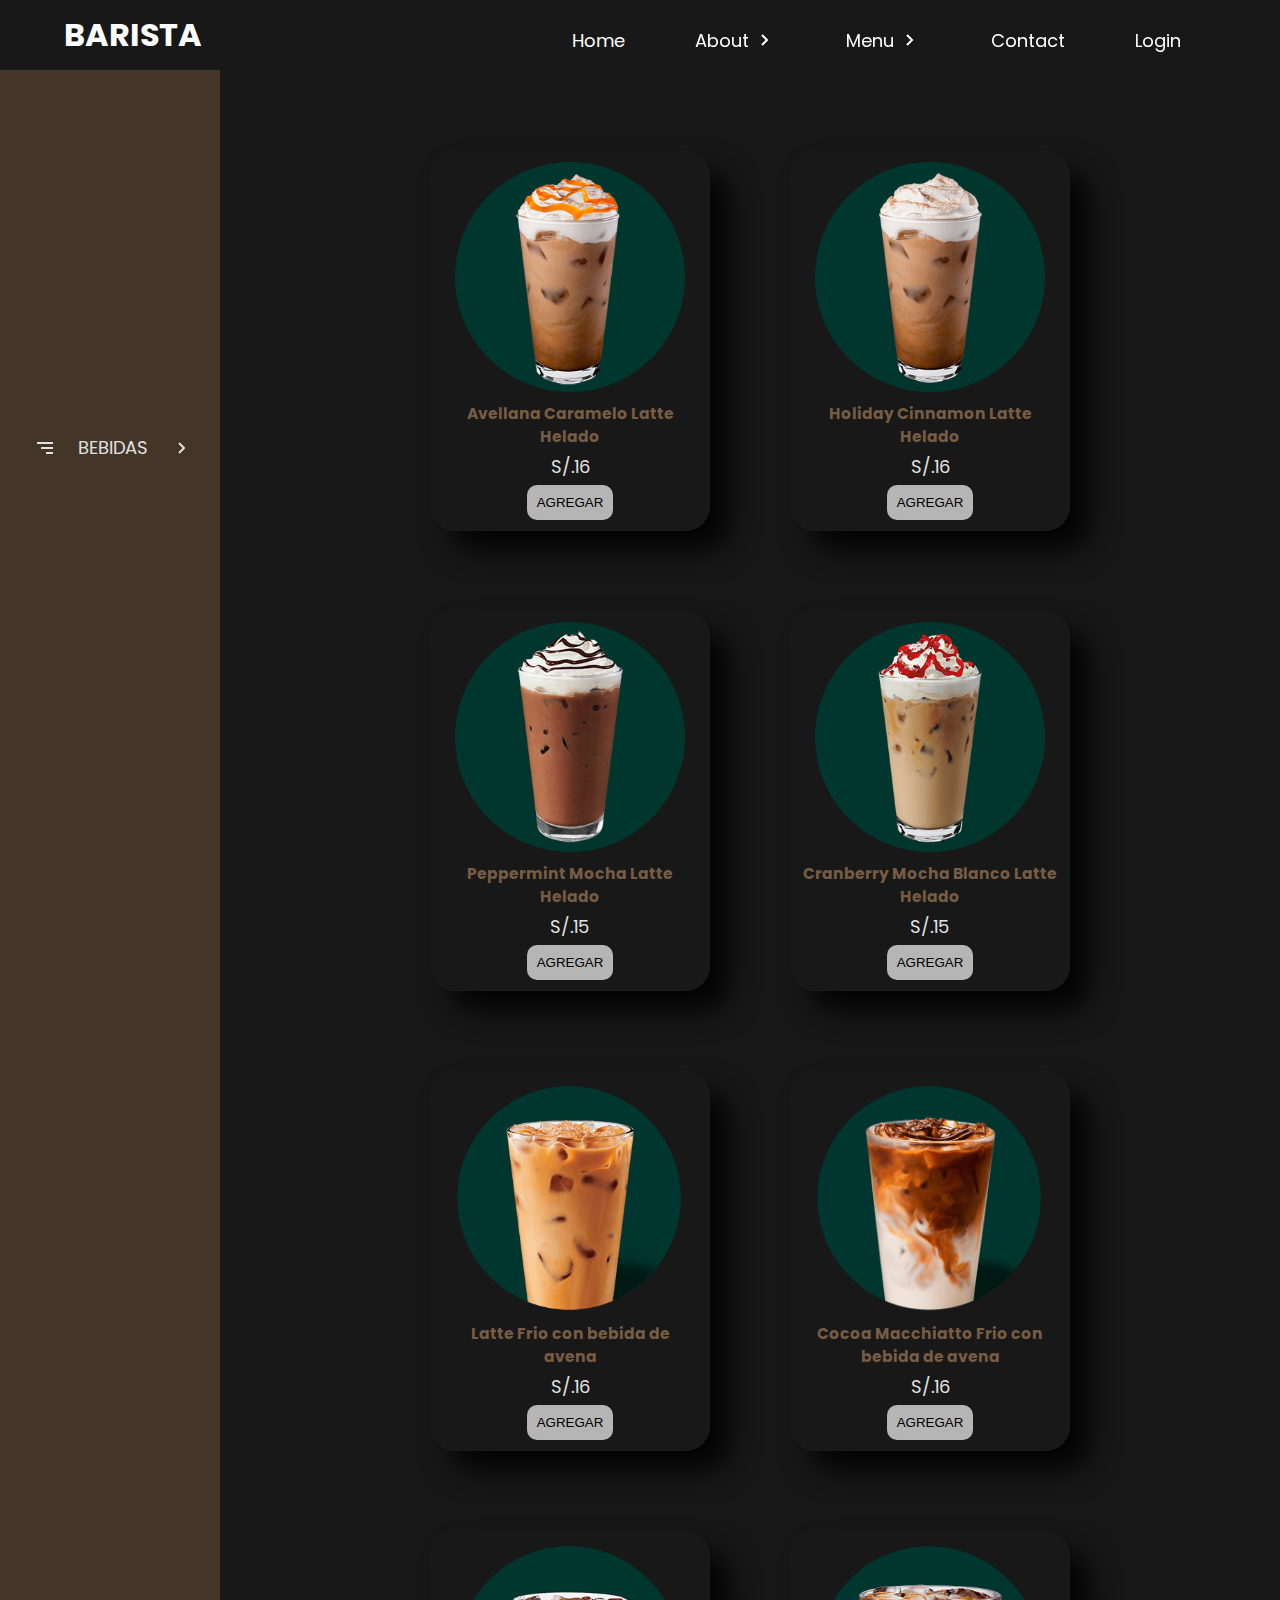
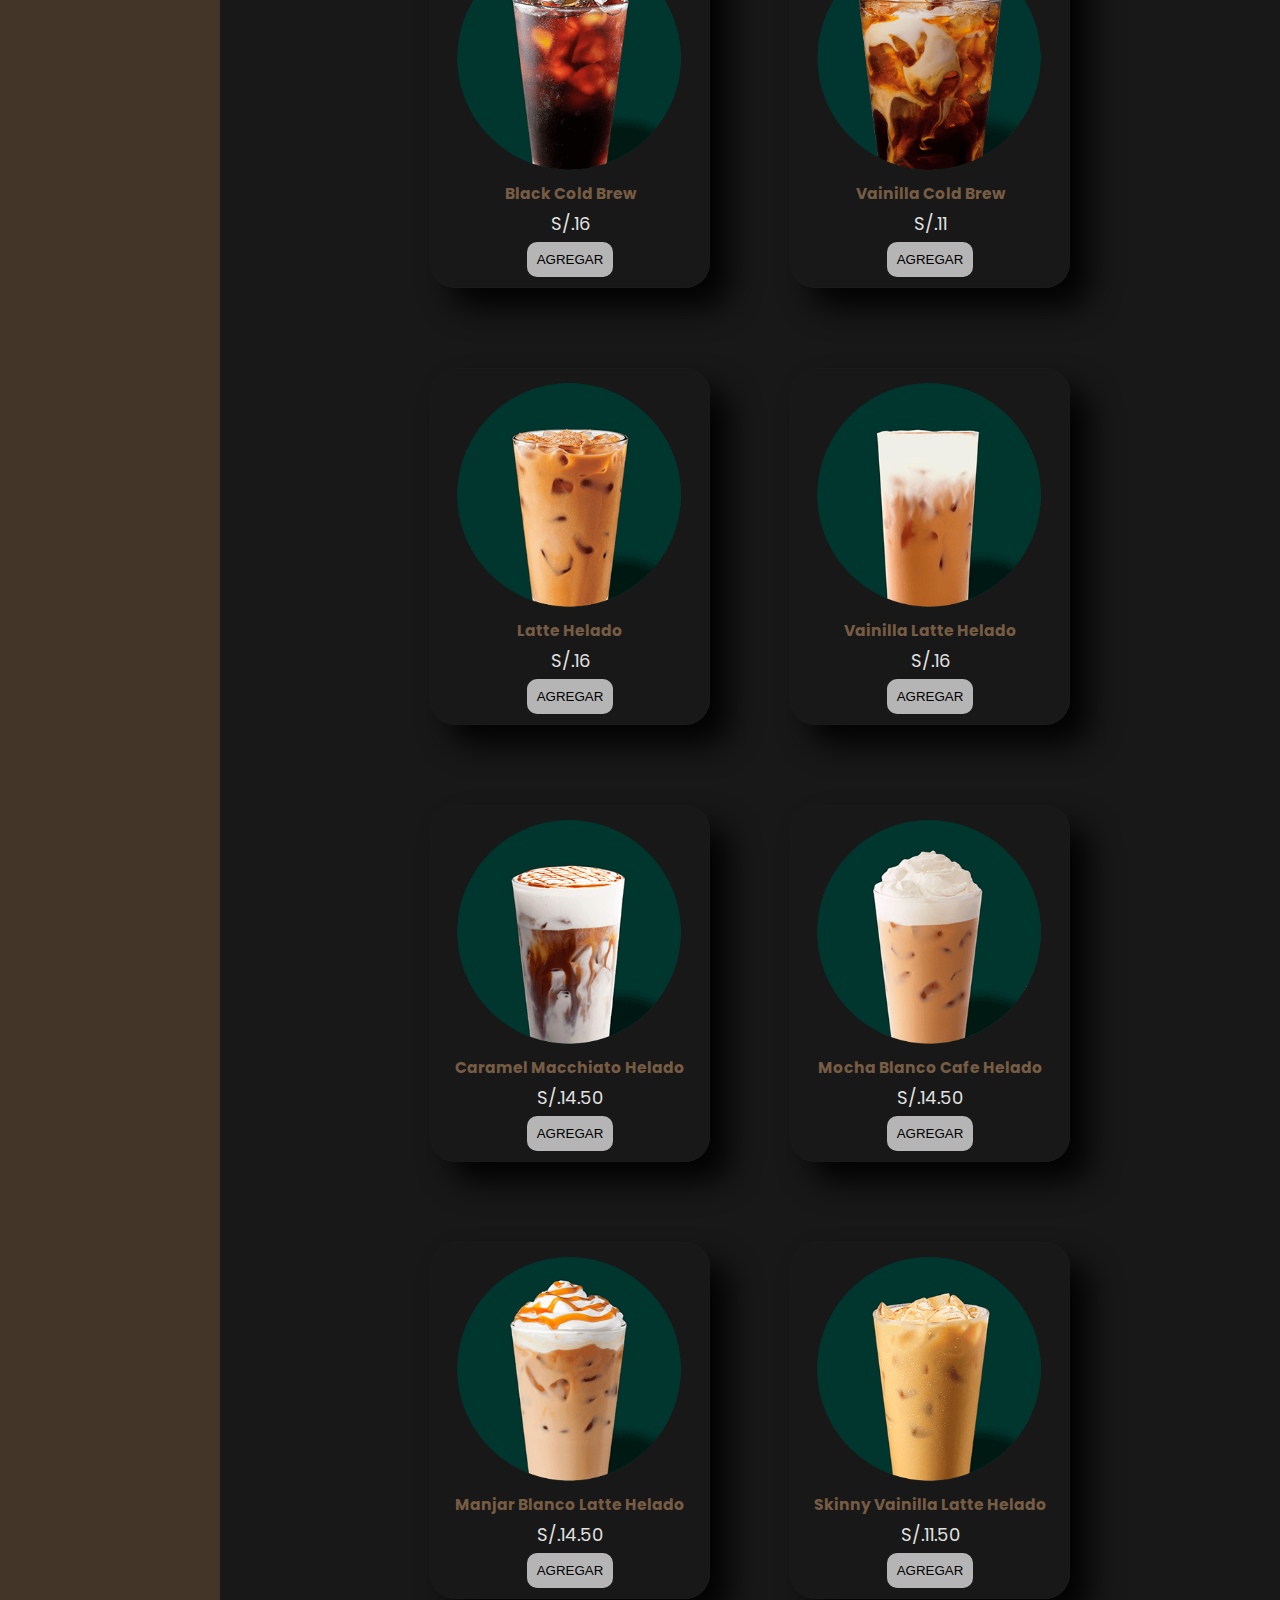
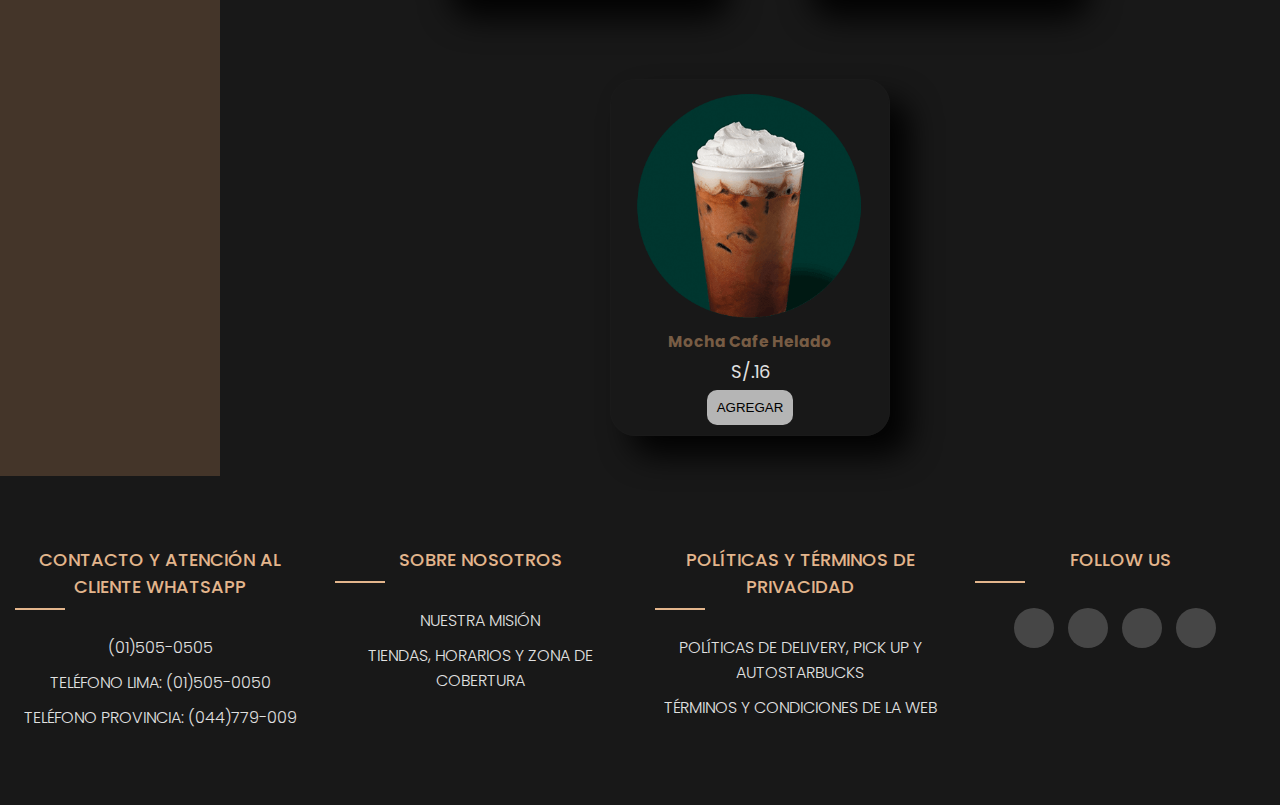
<file: Esfrio.html>
<!DOCTYPE html>
<html lang="es">
<head>
    <meta charset="UTF-8">
    <meta http-equiv="X-UA-Compatible" content="IE=edge">
    <meta name="viewport" content="width=device-width, initial-scale=1.0">
    <title>Espresso Frio</title>
    <link rel="stylesheet" href="https://pro.fontawesome.com/releases/v5.10.0/css/all.css" integrity="sha384-AYmEC3Yw5cVb3ZcuHtOA93w35dYTsvhLPVnYs9eStHfGJvOvKxVfELGroGkvsg+p" crossorigin="anonymous"/>
    <link rel="stylesheet" href="index.css">

</head>
<body>
    
<nav class="menu">
    <section class="menu__container">
        <h1 class="menu__logo">BARISTA</h1>
        
        <ul class="menu__links">
            <li class="menu__item">
                <a href="../index.html" class="menu__link">Home</a>
            </li>
            <li class="menu__item menu__item--show">
                <a href="#" class="menu__link">About <img src="assets/arrow.svg" class="menu__arrow"></a>
                
                <ul class="menu__nesting">
                    <li class="menu__inside">
                        <a href="#" class="menu__link menu__link--inside">Galery</a>
                    </li>
                    <li class="menu__inside">
                        <a href="#" class="menu__link menu__link--inside">Our History</a>
                    </li>
                </ul>
            </li>
            
            <li class="menu__item  menu__item--show">
                <a href="#" class="menu__link">Menu<img src="assets/arrow.svg" class="menu__arrow"></a>
                
                <ul class="menu__nesting">
                    <li class="menu__inside">
                        <a href="frappuccinos.html" class="menu__link menu__link--inside">Bebidas</a>
                    </li>
                    <li class="menu__inside">
                        <a href="/pastries.html" class="menu__link menu__link--inside">Alimentos</a>
                    </li>
                    <li class="menu__inside">
                        <a href="/boxes.html" class="menu__link menu__link--inside">Packs y Boxes</a>
                    </li>
                    <li class="menu__inside">
                        <a href="/merch.html" class="menu__link menu__link--inside">Merch y Cafe en grano</a>
                    </li>
                </ul>
            </li>
            
            <li class="menu__item">
                <a href="#" class="menu__link">Contact</a>
            </li>
            <li class="menu__item">
                <a href="#" class="menu__link">Login</a>
            </li>
            </ul>
            
            <div class="menu__hamburguer">
                <img src="assets/menu.svg" class="menu__img">
            </div>
        </section>
    </nav>
    



    
    <section class="products">
    
    <nav class="nav">
        <ul class="display">
            
            <li class="list_item list_item--click">
                <div class="list_button list_button--click">
                    <img src="assets/menu.svg" alt="">
                    <a href="frappuccinos.html" class="list_img">BEBIDAS</a>
                    <img src="assets/arrowrh.svg" alt="" class="list_arrow">
                </div>
                
                <ul class="list_show">
                    <li class="list_inside">
                        <a href="frappuccinos.html" class="nav_link nav_link--inside">Frappuccinos</a>
                    </li>
                    
                    <li class="list_inside">
                        <a href="/Escaliente.html" class="nav_link nav_link--inside">Espresso Caliente</a>
                    </li>
                    
                    <li class="list_inside">
                        <a href="/Esfrio.html" class="nav_link nav_link--inside active">Espresso Frío</a>
                    </li>
                    
                    <li class="list_inside">
                        <a href="/Bcalientes.html" class="nav_link nav_link--inside">Bebidas Calientes</a>
                    </li>
                    
                    <li class="list_inside">
                        <a href="Bfrias.html" class="nav_link nav_link--inside">Bebidas Frías</a>
                    </li>
                    
                    <li class="list_inside">
                        <a href="shakenex.html" class="nav_link nav_link--inside">Shaken Expreso</a>
                    </li>
                    
                </ul>
                
                
            </li>
            
        </ul>
    </nav>

    <section id="bebidas" class="section1">


        <div class="list">
                    <div class="frap">
                        <img src="/assets/coffe.svg" alt="">
                        <a href="#">Espresso Frio</a>  
                    </div>
                    <div class="container">
                        <div class="prod">
                            <img src="/img/productos/EF/EF1.png" alt="">
                            <div class="des">
                                <h5>Avellana Caramelo Latte Helado</h5>
                                <span></span>
                                <p>S/.16</p>
                                <button>AGREGAR</button>
                            </div>
                        </div>
                        
                        <div class="prod">
                            <img src="/img/productos/EF/EF2.png" alt="">
                            <div class="des">
                                <h5>Holiday Cinnamon Latte Helado</h5>
                                <span></span>
                                <p>S/.16</p>
                                <button>AGREGAR</button>
                            </div>
                        </div>
                        
                        <div class="prod">
                            <img src="/img/productos/EF/EF3.png" alt="">
                            <div class="des">
                                <h5>Peppermint Mocha Latte Helado</h5>
                                <span></span>
                                <p>S/.15</p>
                                <button>AGREGAR</button>
                            </div>
                        </div>
                        
                        <div class="prod">
                            <img src="/img/productos/EF/EF4.png" alt="">
                            <div class="des">
                                <h5>Cranberry Mocha Blanco Latte Helado</h5>
                                <span></span>
                                <p>S/.15</p>
                                <button>AGREGAR</button>
                            </div>
                        </div>
                        
                        <div class="prod">
                            <img src="/img/productos/EF/EF5.png" alt="">
                            <div class="des">
                                <h5>Latte Frio con bebida de avena</h5>
                                <span></span>
                                <p>S/.16</p>
                                <button>AGREGAR</button>
                            </div>
                        </div>
                        
                        <div class="prod">
                            <img src="/img/productos/EF/EF6.png" alt="">
                            <div class="des">
                                <h5>Cocoa Macchiatto Frio con bebida de avena</h5>
                                <span></span>
                                <p>S/.16</p>
                                <button>AGREGAR</button>
                            </div>
                        </div>
                        
                        <div class="prod">
                        <img src="/img/productos/EF/EF7.png" alt="">
                        <div class="des">
                            <h5>Black Cold Brew</h5>
                            <span></span>
                            <p>S/.16</p>
                            <button>AGREGAR</button>
                        </div>
                    </div>

                    <div class="prod">
                        <img src="/img/productos/EF/EF8.png" alt="">
                        <div class="des">
                            <h5>Vainilla Cold Brew</h5>
                            <span></span>
                            <p>S/.11</p>
                            <button>AGREGAR</button>
                        </div>
                    </div>
                    
                    <div class="prod">
                        <img src="/img/productos/EF/EF9.png" alt="">
                        <div class="des">
                            <h5>Latte Helado</h5>
                            <span></span>
                            <p>S/.16</p>
                            <button>AGREGAR</button>
                        </div>
                    </div>
                    
                    <div class="prod" onclick="window.location.href= 'prodetails.html'; ">
                        <img src="/img/productos/EF/EF10.png" alt="">
                        <div class="des">
                            <h5>Vainilla Latte Helado</h5>
                            <span></span>
                            <p>S/.16</p>
                            <button>AGREGAR</button>
                        </div>
                    </div>
                    
                    <div class="prod" onclick="window.location.href= 'prodetails.html'; ">
                        <img src="/img/productos/EF/EF11.png" alt="">
                        <div class="des">
                            <h5>Caramel Macchiato Helado</h5>
                            <span></span>
                            <p>S/.14.50</p>
                            <button>AGREGAR</button>
                        </div>
                    </div>
                    
                    <div class="prod" onclick="window.location.href= 'prodetails.html'; ">
                        <img src="/img/productos/EF/EF12.png" alt="">
                        <div class="des">
                            <h5>Mocha Blanco Cafe Helado</h5>
                            <span></span>
                            <p>S/.14.50</p>
                            <button>AGREGAR</button>
                        </div>
                    </div>
                    
                    <div class="prod" onclick="window.location.href= 'prodetails.html'; ">
                        <img src="/img/productos/EF/EF13.png" alt="">
                        <div class="des">
                            <h5>Manjar Blanco Latte Helado</h5>
                            <span></span>
                            <p>S/.14.50</p>
                            <button>AGREGAR</button>
                        </div>
                    </div>
                    
                    <div class="prod" onclick="window.location.href= 'prodetails.html'; ">
                        <img src="/img/productos/EF/EF14.png" alt="">
                        <div class="des">
                            <h5>Skinny Vainilla Latte Helado</h5>
                            <span></span>
                            <p>S/.11.50</p>
                            <button>AGREGAR</button>
                        </div>
                    </div>

                    <div class="prod" onclick="window.location.href= 'prodetails.html'; ">
                        <img src="/img/productos/EF/EF15.png" alt="">
                        <div class="des">
                            <h5>Mocha Cafe Helado</h5>
                            <span></span>
                            <p>S/.16</p>
                            <button>AGREGAR</button>
                        </div>
                    </div>
                
                </div>
            </div>

            </section>

    </section>





        <footer class="footer">
            <div class="container">
             <div class="row">
               <div class="footer-col">
                 <h4 style="color: #e3b58c">CONTACTO Y ATENCIÓN AL CLIENTE WHATSAPP</h4>
                 <ul>
                   <li><a style="color: #e1e1e1" href="https://www.whatsapp.com/?lang=es">(01)505-0505</a></li>
                   <li><a style="color: #e1e1e1" href="https://www.whatsapp.com/?lang=es">TELÉFONO LIMA: (01)505-0050</a></li>
                   <li><a style="color: #e1e1e1" href="https://www.whatsapp.com/?lang=es">TELÉFONO PROVINCIA: (044)779-009</a></li>
                 </ul>
               </div>
               <div class="footer-col">
                 <h4 style="color: #e3b58c">SOBRE NOSOTROS</h4>
                 <ul>
                   <li><a style="color: #e1e1e1" href="#">NUESTRA MISIÓN</a></li>
                   <li><a style="color: #e1e1e1" href="#">TIENDAS, HORARIOS Y ZONA DE COBERTURA</a></li>
                 </ul>
               </div>
               <div class="footer-col">
                 <h4 style="color: #e3b58c">POLÍTICAS Y TÉRMINOS DE PRIVACIDAD</h4>
                 <ul>
                   <li><a style="color: #e1e1e1" href="#">POLÍTICAS DE DELIVERY, PICK UP Y AUTOSTARBUCKS</a></li>
                   <li><a style="color: #e1e1e1" href="#">TÉRMINOS Y CONDICIONES DE LA WEB</a></li>
                 </ul>
               </div>
               <div class="footer-col">
                 <h4 style="color: #e3b58c">FOLLOW US</h4>
                 <div class="social-links">
                   <a style="color: #775c44" href="https://es-la.facebook.com/"><i class="fab fa-facebook-f"></i></a>
                   <a style="color: #775c44" href="https://twitter.com/?lang=es"><i class="fab fa-twitter"></i></a>
                   <a style="color: #775c44" href="https://www.instagram.com/"><i class="fab fa-instagram"></i></a>
                   <a style="color: #775c44" href="https://pe.linkedin.com/"><i class="fab fa-linkedin-in"></i></a>
                 </div>
               </div>
             </div>
            </div>
         </footer>
        




            
            
    <script src="https://code.jquery.com/jquery-3.6.1.min.js"></script>
    <script src="bebidas.js"></script>
    <script src="app.js"></script>
            
</body>
</html>
</file>
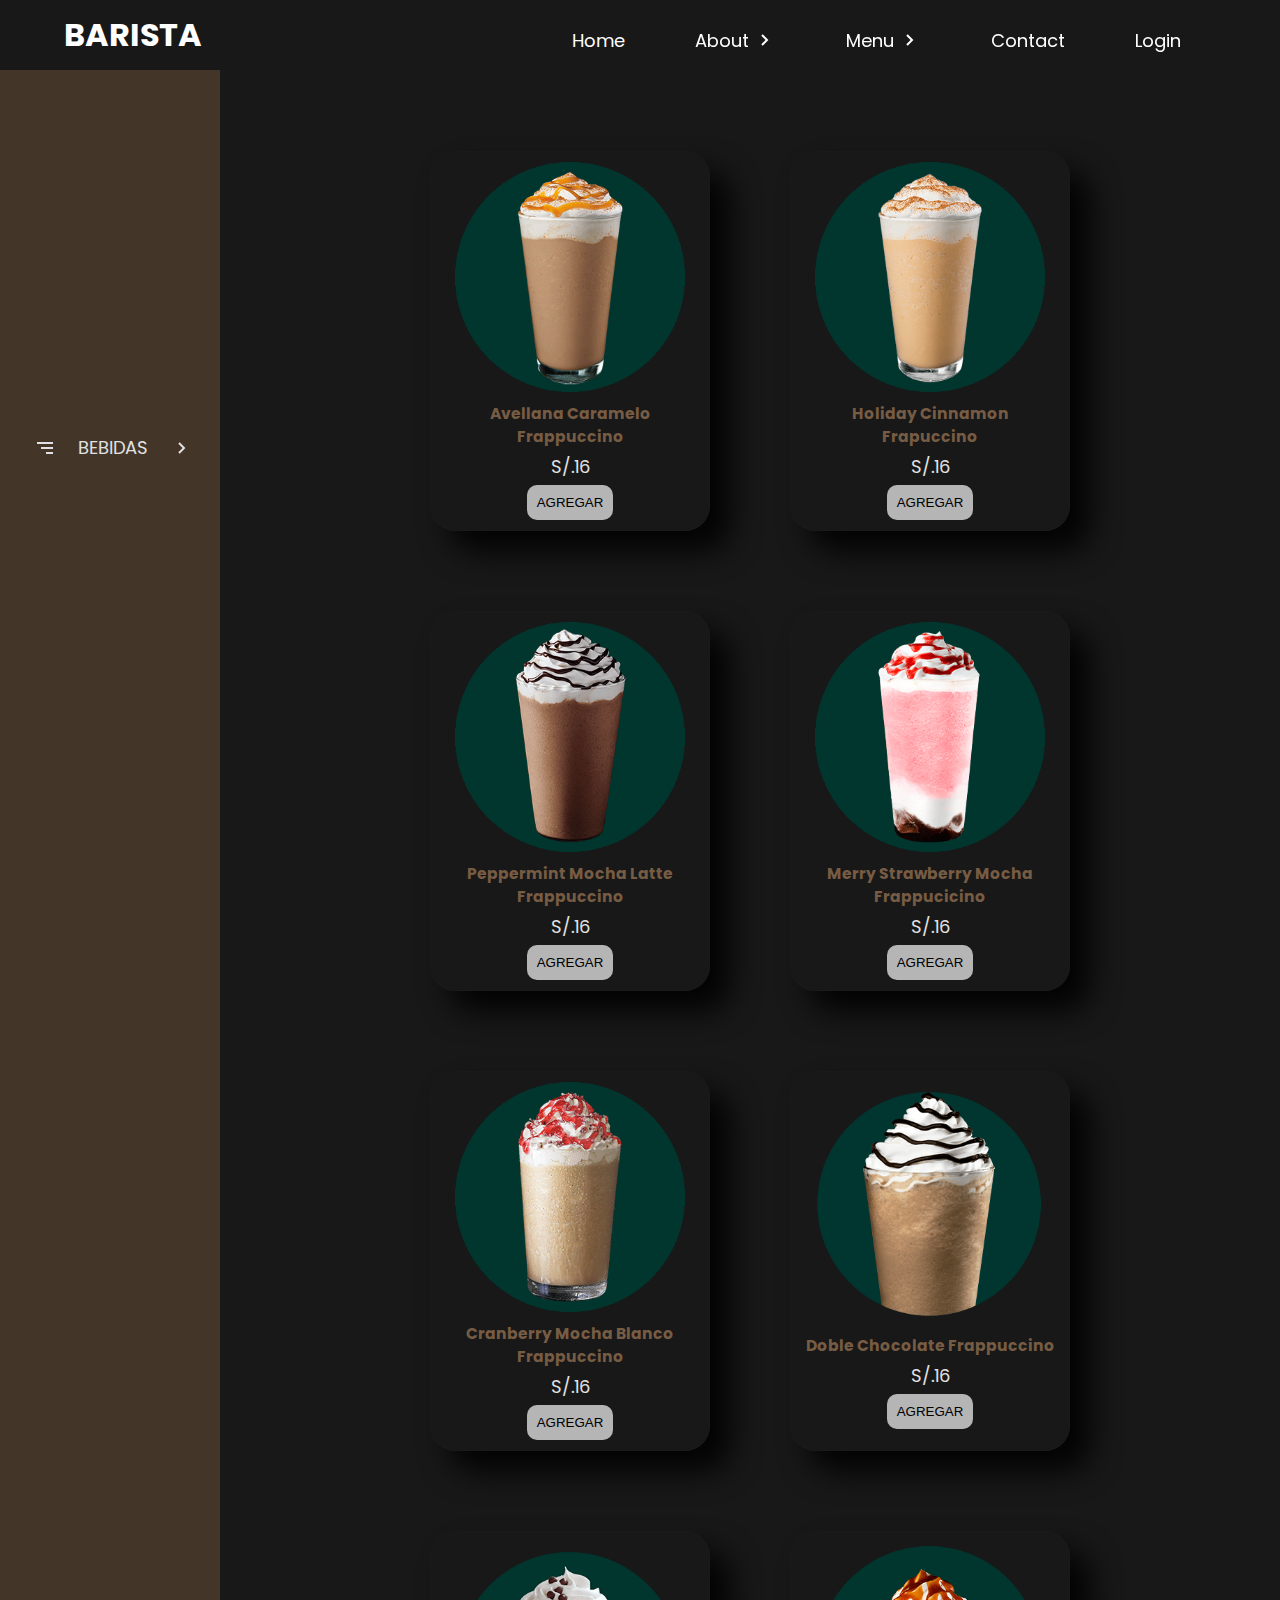
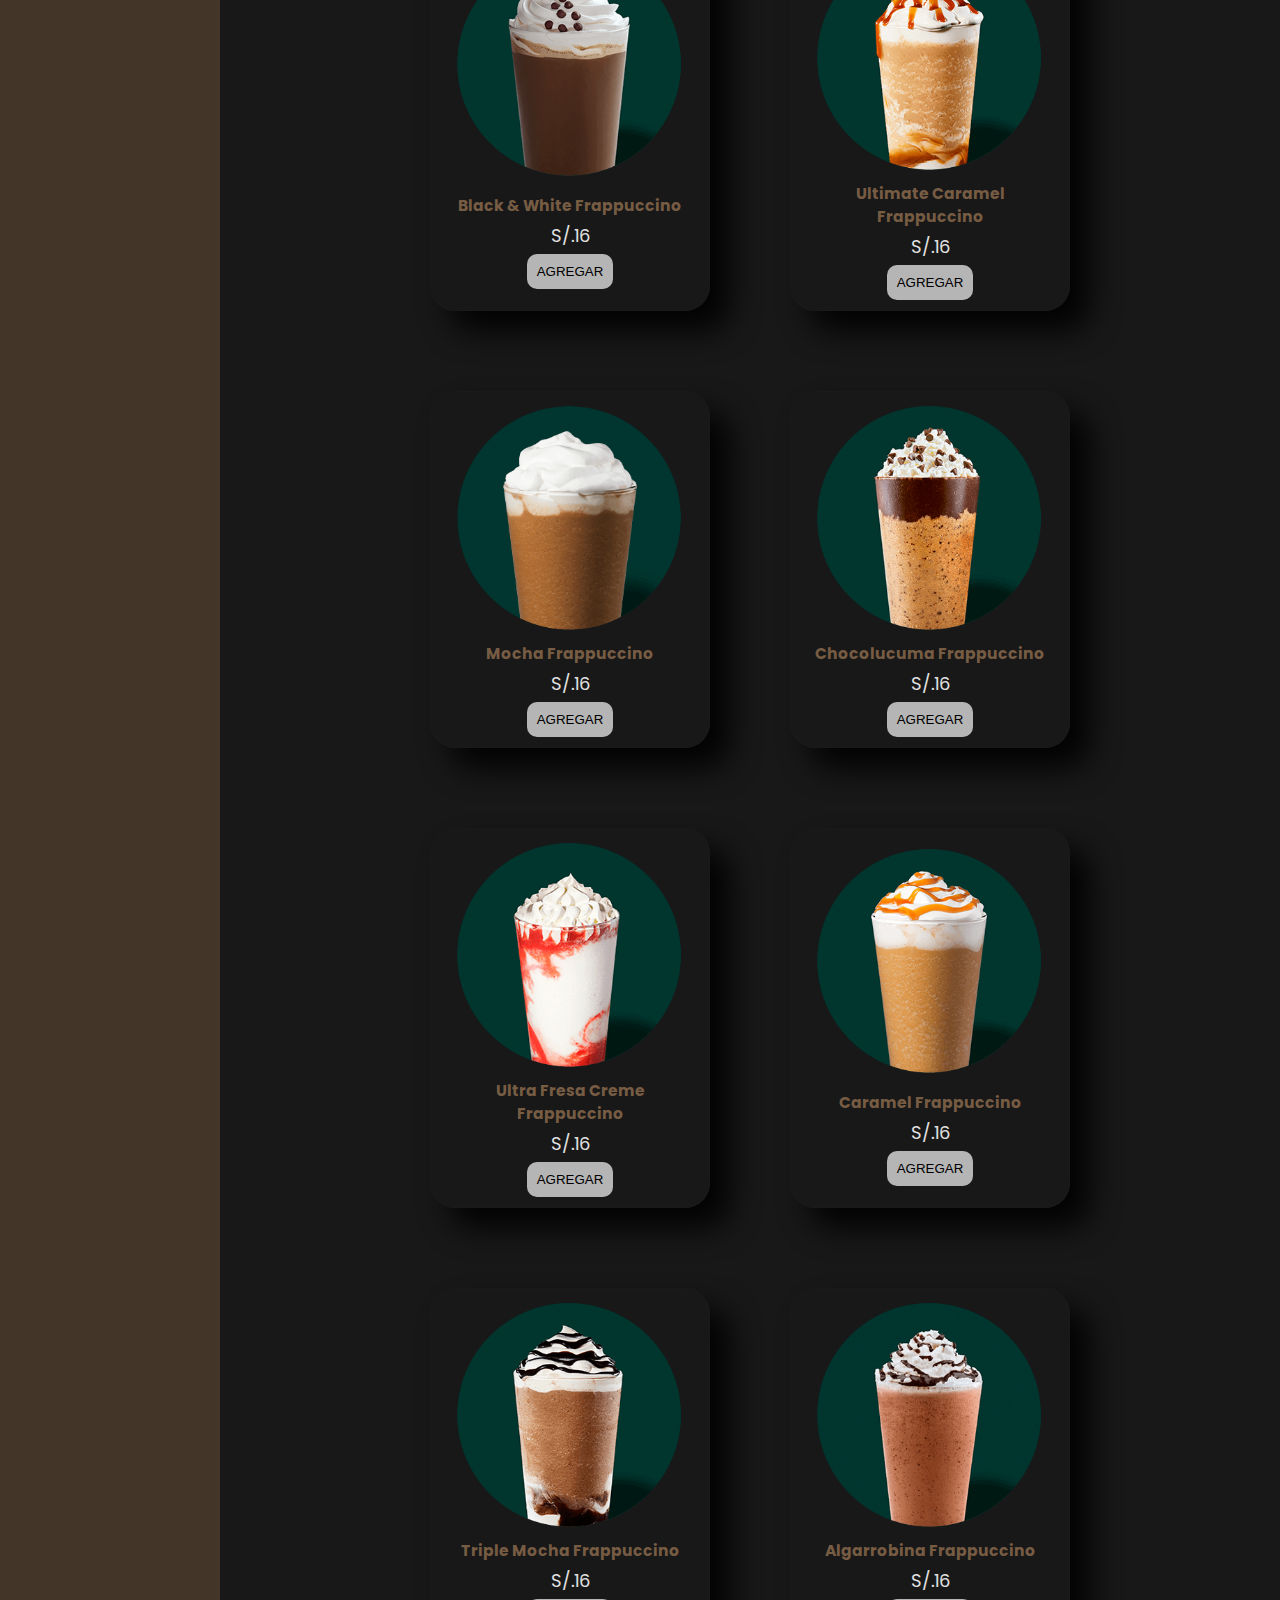
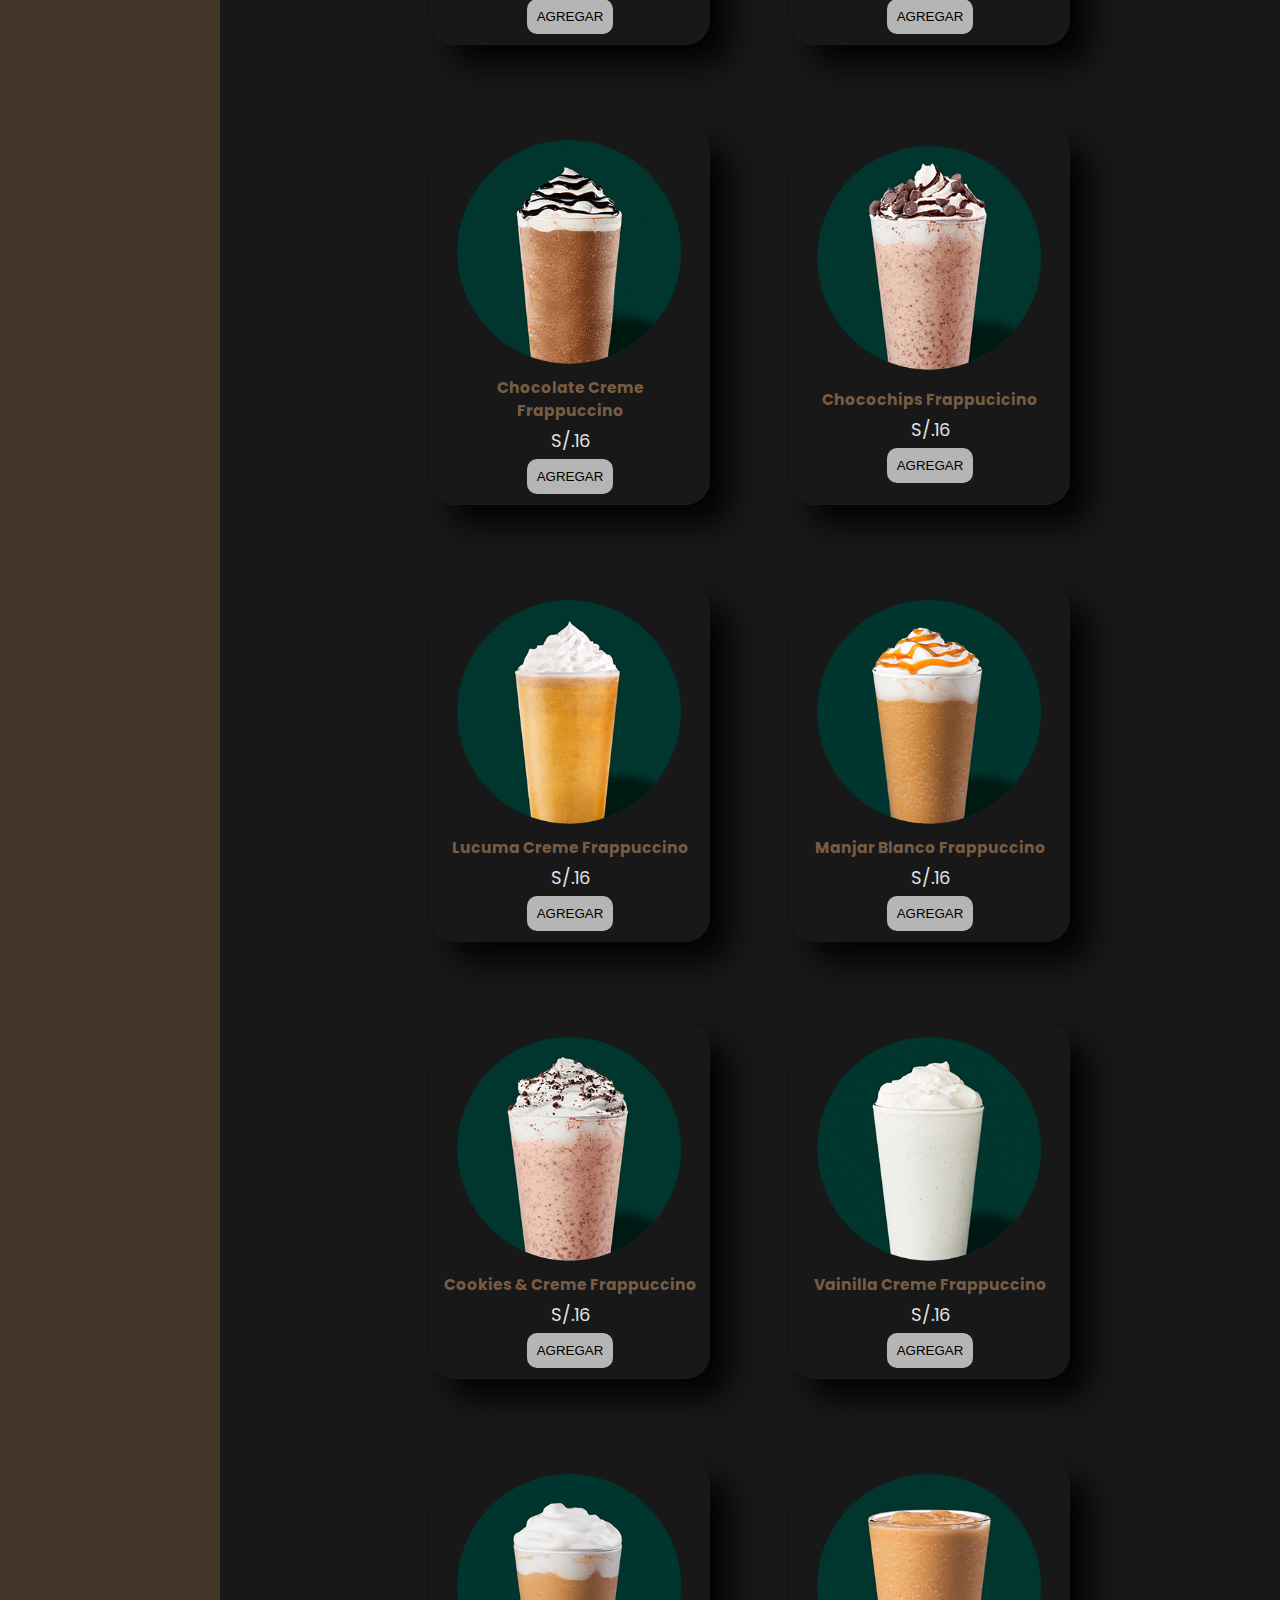
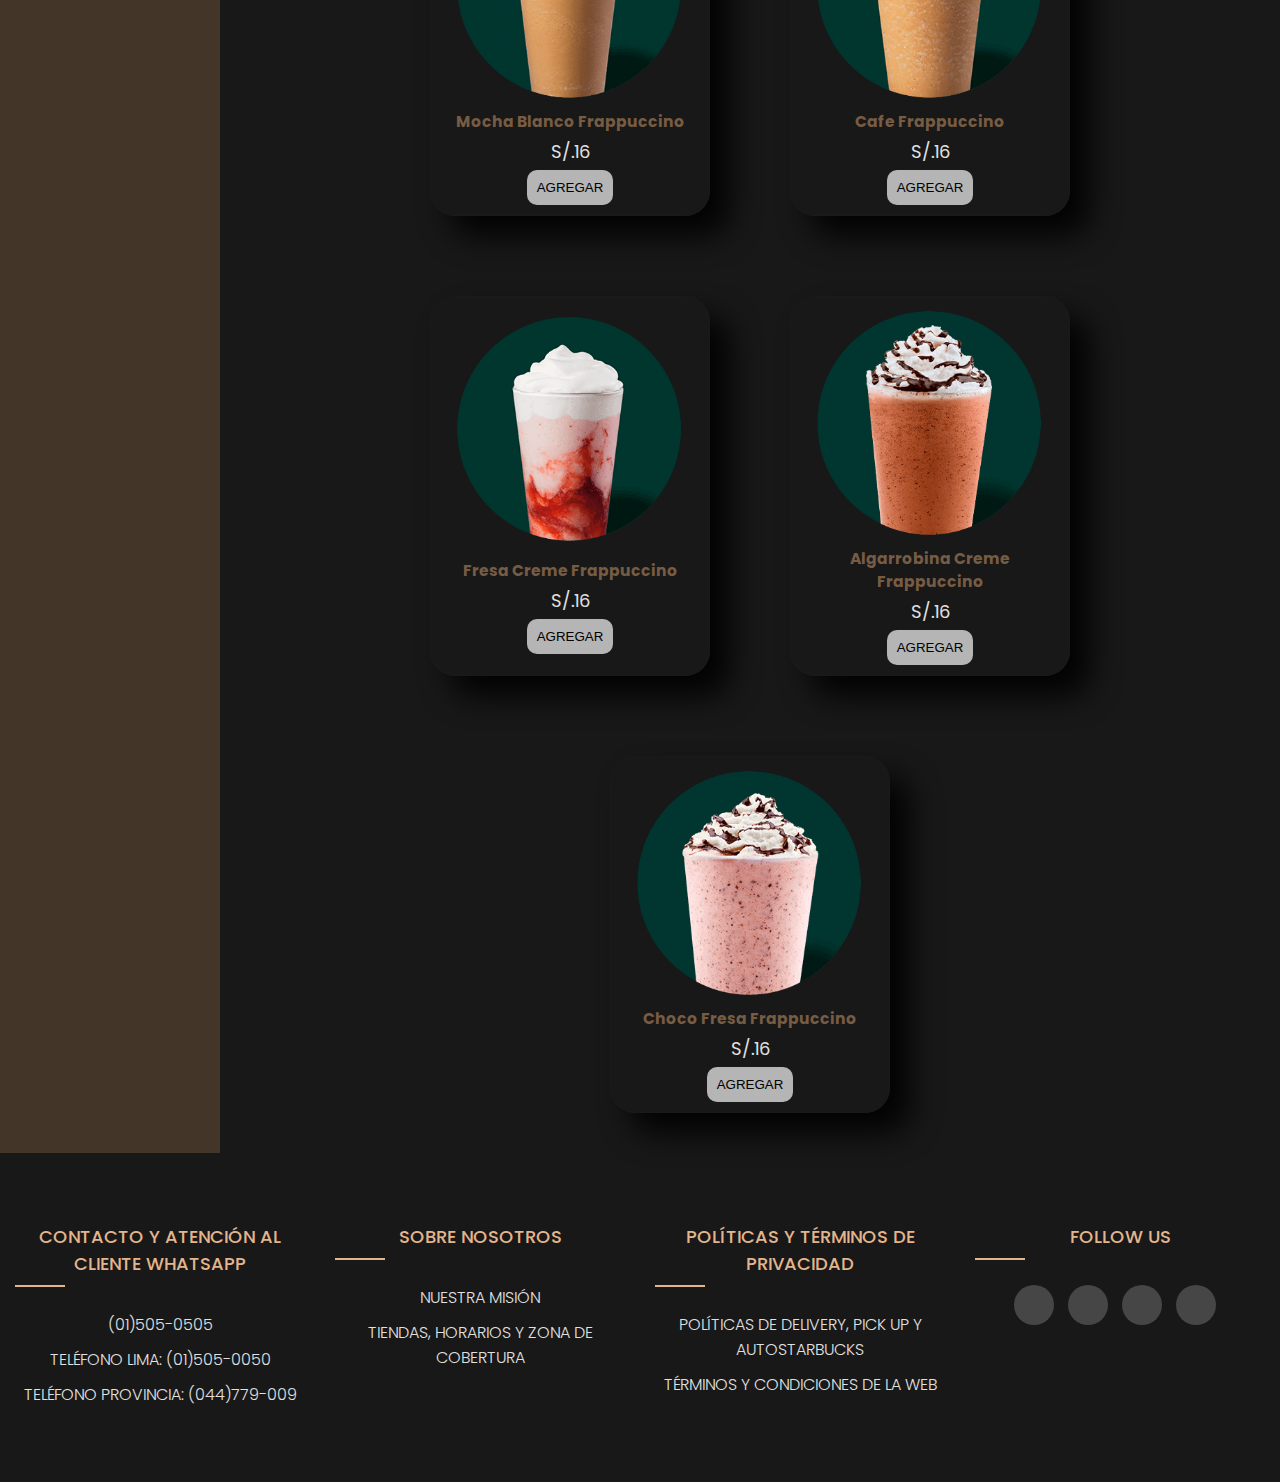
<file: frappuccinos.html>
<!DOCTYPE html>
<html lang="es">
<head>
    <meta charset="UTF-8">
    <meta http-equiv="X-UA-Compatible" content="IE=edge">
    <meta name="viewport" content="width=device-width, initial-scale=1.0">
    <title>BEBIDAS</title>
    <link rel="stylesheet" href="https://pro.fontawesome.com/releases/v5.10.0/css/all.css" integrity="sha384-AYmEC3Yw5cVb3ZcuHtOA93w35dYTsvhLPVnYs9eStHfGJvOvKxVfELGroGkvsg+p" crossorigin="anonymous"/>
    <link rel="stylesheet" href="index.css">

</head>
<body>
    
<nav class="menu">
    <section class="menu__container">
        <h1 class="menu__logo">BARISTA</h1>
        
        <ul class="menu__links">
            <li class="menu__item">
                <a href="../index.html" class="menu__link">Home</a>
            </li>
            <li class="menu__item menu__item--show">
                <a href="#" class="menu__link">About <img src="assets/arrow.svg" class="menu__arrow"></a>
                
                <ul class="menu__nesting">
                    <li class="menu__inside">
                        <a href="#" class="menu__link menu__link--inside">Galery</a>
                    </li>
                    <li class="menu__inside">
                        <a href="#" class="menu__link menu__link--inside">Our History</a>
                    </li>
                </ul>
            </li>
            
            <li class="menu__item  menu__item--show">
                <a href="#" class="menu__link">Menu<img src="assets/arrow.svg" class="menu__arrow"></a>
                
                <ul class="menu__nesting">
                    <li class="menu__inside">
                        <a href="/frappuccinos.html" class="menu__link menu__link--inside">Bebidas</a>
                    </li>
                    <li class="menu__inside">
                        <a href="/pastries.html" class="menu__link menu__link--inside">Alimentos</a>
                    </li>
                    <li class="menu__inside">
                        <a href="/boxes.html" class="menu__link menu__link--inside">Packs y Boxes</a>
                    </li>
                    <li class="menu__inside">
                        <a href="/merch.html" class="menu__link menu__link--inside">Merch y Cafe en grano</a>
                    </li>
                </ul>
            </li>
            
            <li class="menu__item">
                <a href="#" class="menu__link">Contact</a>
            </li>
            <li class="menu__item">
                <a href="#" class="menu__link">Login</a>
            </li>



            </ul>

        
            
            <div class="menu__hamburguer">
                <img src="assets/menu.svg" class="menu__img">
            </div>
        </section>
    </nav>
    



    <section class="products">
    
    <nav class="nav">
        <ul class="display">
            
            <li class="list_item list_item--click">
                <div class="list_button list_button--click">
                    <img src="assets/menu.svg" alt="">
                    <a href="frappuccinos.html" class="list_img">BEBIDAS</a>
                    <img src="assets/arrowrh.svg" alt="" class="list_arrow">
                </div>
                
                <ul class="list_show">
                    <li class="list_inside">
                        <a href="frappuccinos.html" class="nav_link nav_link--inside active">Frappuccinos</a>
                    </li>
                    
                    <li class="list_inside">
                        <a href="/Escaliente.html" class="nav_link nav_link--inside">Espresso Caliente</a>
                    </li>
                    
                    <li class="list_inside">
                        <a href="/Esfrio.html" class="nav_link nav_link--inside">Espresso Frío</a>
                    </li>
                    
                    <li class="list_inside">
                        <a href="/Bcalientes.html" class="nav_link nav_link--inside">Bebidas Calientes</a>
                    </li>
                    
                    <li class="list_inside">
                        <a href="/Bfrias.html" class="nav_link nav_link--inside">Bebidas Frías</a>
                    </li>
                    
                    <li class="list_inside">
                        <a href="/shakenex.html" class="nav_link nav_link--inside">Shaken Expreso</a>
                    </li>
                    
                </ul>
                
                
            </li>
            
        </ul>
        
        <div class="menu__hamburguer">
            <img src="assets/menu.svg" class="menu__img">
        </div>
        
    </nav>

    <section id="bebidas" class="section1">


        <div class="list">
                    <div class="frap">
                        <img src="/assets/coffe.svg" alt="">
                        <a href="#"> Frappuccinos</a>  
                    </div>
                    <div class="container">
                        <div class="prod">
                            <img src="/img/productos/Frapp/B1.png" alt="">
                            <div class="des">
                                <h5>Avellana Caramelo Frappuccino</h5>
                                <span></span>
                                <p>S/.16</p>
                                <button>AGREGAR</button>
                            </div>
                        </div>
                        
                        <div class="prod">
                            <img src="/img/productos/Frapp/B2.png" alt="">
                            <div class="des">
                                <h5>Holiday Cinnamon Frapuccino</h5>
                                <spacinon></span>
                                <p>S/.16</p>
                                <button>AGREGAR</button>
                            </div>
                        </div>
                        
                        <div class="prod">
                            <img src="/img/productos/Frapp/B3.png" alt="">
                            <div class="des">
                                <h5>Peppermint Mocha Latte Frappuccino</h5>
                                <span></span>
                                <p>S/.16</p>
                                <button>AGREGAR</button>
                            </div>
                        </div>
                        
                        <div class="prod">
                            <img src="/img/productos/Frapp/B4.png" alt="">
                            <div class="des">
                                <h5>Merry Strawberry Mocha Frappucicino</h5>
                                <span></span>
                                <p>S/.16</p>
                                <button>AGREGAR</button>
                            </div>
                        </div>
                        
                        <div class="prod">
                            <img src="/img/productos/Frapp/B5.png" alt="">
                            <div class="des">
                                <h5>Cranberry Mocha Blanco Frappuccino</h5>
                                <span></span>
                                <p>S/.16</p>
                                <button>AGREGAR</button>
                            </div>
                        </div>
                        
                        <div class="prod">
                            <img src="/img/productos/Frapp/B6.png" alt="">
                            <div class="des">
                                <h5>Doble Chocolate Frappuccino</h5>
                                <span></span>
                                <p>S/.16</p>
                                <button>AGREGAR</button>
                            </div>
                        </div>
                        
                        <div class="prod">
                        <img src="/img/productos/Frapp/B7.png" alt="">
                        <div class="des">
                            <h5>Black & White Frappuccino</h5>
                            <span></span>
                            <p>S/.16</p>
                            <button>AGREGAR</button>
                        </div>
                    </div>

                    <div class="prod">
                        <img src="/img/productos/Frapp/B8.png" alt="">
                        <div class="des">
                            <h5>Ultimate Caramel Frappuccino</h5>
                            <span></span>
                            <p>S/.16</p>
                            <button>AGREGAR</button>
                        </div>
                    </div>
                    
                    <div class="prod">
                        <img src="/img/productos/Frapp/B9.png" alt="">
                        <div class="des">
                            <h5>Mocha Frappuccino</h5>
                            <span></span>
                            <p>S/.16</p>
                            <button>AGREGAR</button>
                        </div>
                    </div>
                    
                    <div class="prod" onclick="window.location.href= 'prodetails.html'; ">
                        <img src="/img/productos/Frapp/B10.png" alt="">
                        <div class="des">
                            <h5>Chocolucuma Frappuccino</h5>
                            <span></span>
                            <p>S/.16</p>
                            <button>AGREGAR</button>
                        </div>
                    </div>
                    
                    <div class="prod" onclick="window.location.href= 'prodetails.html'; ">
                        <img src="/img/productos/Frapp/B11.png" alt="">
                        <div class="des">
                            <h5>Ultra Fresa Creme Frappuccino</h5>
                            <span></span>
                            <p>S/.16</p>
                            <button>AGREGAR</button>
                        </div>
                    </div>
                    
                    <div class="prod" onclick="window.location.href= 'prodetails.html'; ">
                        <img src="/img/productos/Frapp/B12.png" alt="">
                        <div class="des">
                            <h5>Caramel Frappuccino </h5>
                            <span></span>
                            <p>S/.16</p>
                            <button>AGREGAR</button>
                        </div>
                    </div>
                    
                    <div class="prod" onclick="window.location.href= 'prodetails.html'; ">
                        <img src="/img/productos/Frapp/B13.png" alt="">
                        <div class="des">
                            <h5>Triple Mocha Frappuccino</h5>
                            <span></span>
                            <p>S/.16</p>
                            <button>AGREGAR</button>
                        </div>
                    </div>
                    
                    <div class="prod" onclick="window.location.href= 'prodetails.html'; ">
                        <img src="/img/productos/Frapp/B14.png" alt="">
                        <div class="des">
                            <h5>Algarrobina Frappuccino</h5>
                            <span></span>
                            <p>S/.16</p>
                            <button>AGREGAR</button>
                        </div>
                    </div>
                    
                    <div class="prod" onclick="window.location.href= 'prodetails.html'; ">
                        <img src="/img/productos/Frapp/B15.png" alt="">
                        <div class="des">
                            <h5>Chocolate Creme Frappuccino</h5>
                            <span></span>
                            <p>S/.16</p>
                            <button>AGREGAR</button>
                        </div>
                    </div>
                    
                    <div class="prod" onclick="window.location.href= 'prodetails.html'; ">
                        <img src="/img/productos/Frapp/B16.png" alt="">
                        <div class="des">
                            <h5>Chocochips Frappucicino</h5>
                            <span></span>
                            <p>S/.16</p>
                            <button>AGREGAR</button>
                        </div>
                    </div>
                    
                    <div class="prod" onclick="window.location.href= 'prodetails.html'; ">
                        <img src="/img/productos/Frapp/B17.png" alt="">
                        <div class="des">
                            <h5>Lucuma Creme Frappuccino</h5>
                            <span></span>
                            <p>S/.16</p>
                            <button>AGREGAR</button>
                        </div>
                    </div>
                    
                    <div class="prod" onclick="window.location.href= 'prodetails.html'; ">
                        <img src="/img/productos/Frapp/B18.png" alt="">
                        <div class="des">
                            <h5>Manjar Blanco Frappuccino</h5>
                            <span></span>
                            <p>S/.16</p>
                            <button>AGREGAR</button>
                        </div>
                    </div>
                    
                    <div class="prod" onclick="window.location.href= 'prodetails.html'; ">
                        <img src="/img/productos/Frapp/B19.png" alt="">
                        <div class="des">
                            <h5>Cookies & Creme Frappuccino</h5>
                            <span></span>
                            <p>S/.16</p>
                            <button>AGREGAR</button>
                        </div>
                    </div>
                    
                    <div class="prod" onclick="window.location.href= 'prodetails.html'; ">
                        <img src="/img/productos/Frapp/B20.png" alt="">
                        <div class="des">
                            <h5>Vainilla Creme Frappuccino</h5>
                            <span></span>
                            <p>S/.16</p>
                            <button>AGREGAR</button>
                        </div>
                    </div>
                    
                    <div class="prod" onclick="window.location.href= 'prodetails.html'; ">
                        <img src="/img/productos/Frapp/B21.png" alt="">
                        <div class="des">
                            <h5>Mocha Blanco Frappuccino</h5>
                            <span></span>
                            <p>S/.16</p>
                            <button>AGREGAR</button>
                        </div>
                    </div>
                    
                    <div class="prod" onclick="window.location.href= 'prodetails.html'; ">
                        <img src="/img/productos/Frapp/B22.png" alt="">
                        <div class="des">
                            <h5>Cafe Frappuccino</h5>
                            <span></span>
                            <p>S/.16</p>
                            <button>AGREGAR</button>
                        </div>
                    </div>
                    
                    <div class="prod" onclick="window.location.href= 'prodetails.html'; ">
                        <img src="/img/productos/Frapp/B23.png" alt="">
                        <div class="des">
                            <h5>Fresa Creme Frappuccino</h5>
                            <span></span>
                            <p>S/.16</p>
                            <button>AGREGAR</button>
                        </div>
                    </div>
                    
                    <div class="prod" onclick="window.location.href= 'prodetails.html'; ">
                        <img src="/img/productos/Frapp/B24.png" alt="">
                        <div class="des">
                            <h5>Algarrobina Creme Frappuccino</h5>
                            <span></span>
                            <p>S/.16</p>
                            <button>AGREGAR</button>
                        </div>
                    </div>
                    
                    <div class="prod" onclick="window.location.href= 'prodetails.html'; ">
                        <img src="/img/productos/Frapp/B25.png" alt="">
                        <div class="des">
                            <h5>Choco Fresa Frappuccino</h5>
                            <span></span>
                            <p>S/.16</p>
                            <button>AGREGAR</button>
                        </div>
                    </div>
                </div>
            </div>

            </section>

    </section>





        <footer class="footer">
            <div class="container">
             <div class="row">
               <div class="footer-col">
                 <h4 style="color: #e3b58c">CONTACTO Y ATENCIÓN AL CLIENTE WHATSAPP</h4>
                 <ul>
                   <li><a style="color: #e1e1e1" href="https://www.whatsapp.com/?lang=es">(01)505-0505</a></li>
                   <li><a style="color: #e1e1e1" href="https://www.whatsapp.com/?lang=es">TELÉFONO LIMA: (01)505-0050</a></li>
                   <li><a style="color: #e1e1e1" href="https://www.whatsapp.com/?lang=es">TELÉFONO PROVINCIA: (044)779-009</a></li>
                 </ul>
               </div>
               <div class="footer-col">
                 <h4 style="color: #e3b58c">SOBRE NOSOTROS</h4>
                 <ul>
                   <li><a style="color: #e1e1e1" href="#">NUESTRA MISIÓN</a></li>
                   <li><a style="color: #e1e1e1" href="#">TIENDAS, HORARIOS Y ZONA DE COBERTURA</a></li>
                 </ul>
               </div>
               <div class="footer-col">
                 <h4 style="color: #e3b58c">POLÍTICAS Y TÉRMINOS DE PRIVACIDAD</h4>
                 <ul>
                   <li><a style="color: #e1e1e1" href="#">POLÍTICAS DE DELIVERY, PICK UP Y AUTOSTARBUCKS</a></li>
                   <li><a style="color: #e1e1e1" href="#">TÉRMINOS Y CONDICIONES DE LA WEB</a></li>
                 </ul>
               </div>
               <div class="footer-col">
                 <h4 style="color: #e3b58c">FOLLOW US</h4>
                 <div class="social-links">
                   <a style="color: #775c44" href="https://es-la.facebook.com/"><i class="fab fa-facebook-f"></i></a>
                   <a style="color: #775c44" href="https://twitter.com/?lang=es"><i class="fab fa-twitter"></i></a>
                   <a style="color: #775c44" href="https://www.instagram.com/"><i class="fab fa-instagram"></i></a>
                   <a style="color: #775c44" href="https://pe.linkedin.com/"><i class="fab fa-linkedin-in"></i></a>
                 </div>
               </div>
             </div>
            </div>
         </footer>
        




            
            
    <script src="https://code.jquery.com/jquery-3.6.1.min.js"></script>
    <script src="bebidas.js"></script>
    <script src="app.js"></script>
            
</body>
</html>
</file>
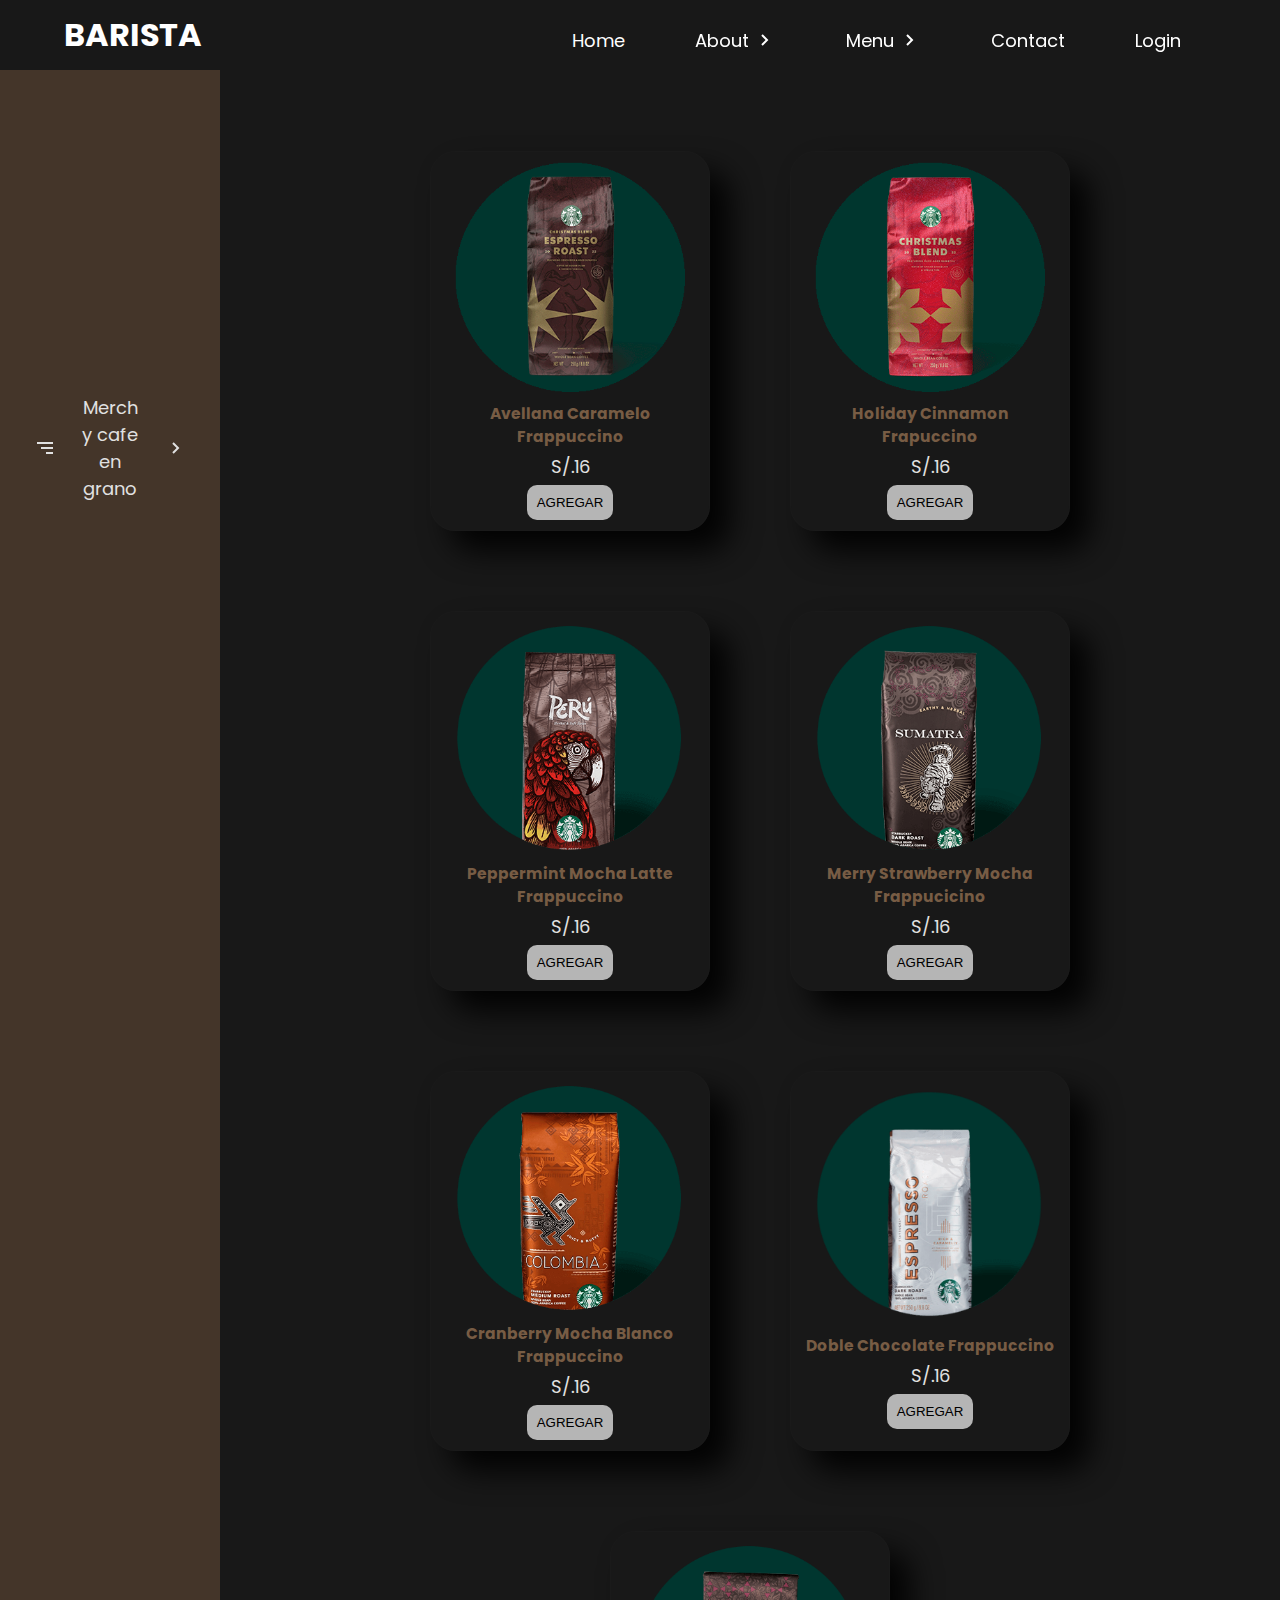
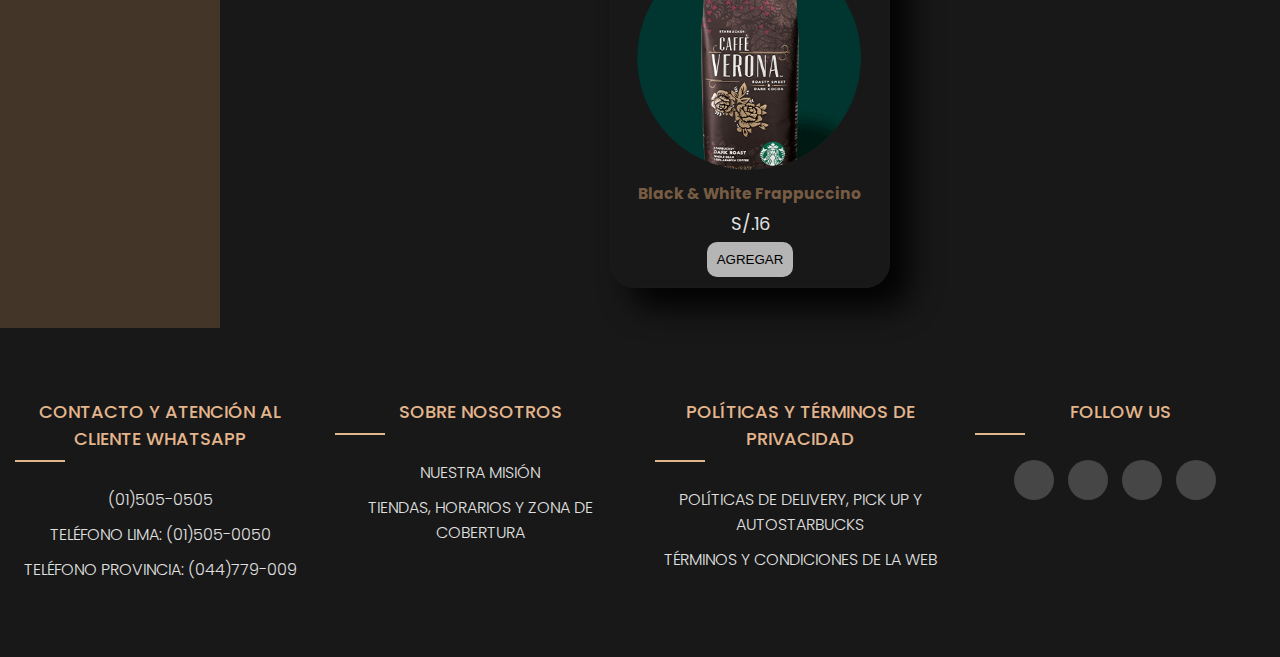
<file: merch.html>
<!DOCTYPE html>
<html lang="es">
<head>
    <meta charset="UTF-8">
    <meta http-equiv="X-UA-Compatible" content="IE=edge">
    <meta name="viewport" content="width=device-width, initial-scale=1.0">
    <title>Merch</title>
    <link rel="stylesheet" href="https://pro.fontawesome.com/releases/v5.10.0/css/all.css" integrity="sha384-AYmEC3Yw5cVb3ZcuHtOA93w35dYTsvhLPVnYs9eStHfGJvOvKxVfELGroGkvsg+p" crossorigin="anonymous"/>
    <link rel="stylesheet" href="index.css">

</head>
<body>
    
    <nav class="menu">
        <section class="menu__container">
            <h1 class="menu__logo">BARISTA</h1>
            
            <ul class="menu__links">
                <li class="menu__item">
                    <a href="../index.html" class="menu__link">Home</a>
                </li>
                <li class="menu__item menu__item--show">
                    <a href="#" class="menu__link">About <img src="assets/arrow.svg" class="menu__arrow"></a>
                    
                    <ul class="menu__nesting">
                        <li class="menu__inside">
                            <a href="#" class="menu__link menu__link--inside">Galery</a>
                        </li>
                        <li class="menu__inside">
                            <a href="#" class="menu__link menu__link--inside">Our History</a>
                        </li>
                    </ul>
                </li>
                
                <li class="menu__item  menu__item--show">
                    <a href="#" class="menu__link">Menu<img src="assets/arrow.svg" class="menu__arrow"></a>
                    
                    <ul class="menu__nesting">
                        <li class="menu__inside">
                            <a href="/frappuccinos.html" class="menu__link menu__link--inside">Bebidas</a>
                        </li>
                        <li class="menu__inside">
                            <a href="/pastries.html" class="menu__link menu__link--inside">Alimentos</a>
                        </li>
                        <li class="menu__inside">
                            <a href="/boxes.html" class="menu__link menu__link--inside">Packs y Boxes</a>
                        </li>
                        <li class="menu__inside">
                            <a href="/merch.html" class="menu__link menu__link--inside">Merch y Cafe en grano</a>
                        </li>
                    </ul>
                </li>
                
                <li class="menu__item">
                    <a href="#" class="menu__link">Contact</a>
                </li>
                <li class="menu__item">
                    <a href="#" class="menu__link">Login</a>
                </li>
    
    
    
                </ul>
    
            
                
                <div class="menu__hamburguer">
                    <img src="assets/menu.svg" class="menu__img">
                </div>
            </section>
        </nav>
    



    
    <section class="products">
    
    <nav class="nav">
        <ul class="display">
            
            <li class="list_item list_item--click">
                <div class="list_button list_button--click">
                    <img src="assets/menu.svg" alt="">
                    <a href="/merch.html" class="list_img">Merch y cafe en grano</a>
                    <img src="assets/arrowrh.svg" alt="" class="list_arrow">
                </div>
                
                <ul class="list_show">
                    <li class="list_inside">
                        <a href="/merch.html" class="nav_link nav_link--inside active">Cafe en grano</a>
                    </li>
                    
                </ul>
                
                
            </li>
            
        </ul>
    </nav>

    <section id="bebidas" class="section1">


        <div class="list">
                    <div class="frap">
                        <img src="/assets/bag.svg" alt="">
                        <a href="#">Cafe en grano</a>  
                    </div>
                    <div class="container">
                        <div class="prod">
                            <img src="/img/merch/M1.png" alt="">
                            <div class="des">
                                <h5>Avellana Caramelo Frappuccino</h5>
                                <span></span>
                                <p>S/.16</p>
                                <button>AGREGAR</button>
                            </div>
                        </div>
                        
                        <div class="prod">
                            <img src="/img/merch/M2.png" alt="">
                            <div class="des">
                                <h5>Holiday Cinnamon Frapuccino</h5>
                                <spacinon></span>
                                <p>S/.16</p>
                                <button>AGREGAR</button>
                            </div>
                        </div>
                        
                        <div class="prod">
                            <img src="/img/merch/M3.png" alt="">
                            <div class="des">
                                <h5>Peppermint Mocha Latte Frappuccino</h5>
                                <span></span>
                                <p>S/.16</p>
                                <button>AGREGAR</button>
                            </div>
                        </div>
                        
                        <div class="prod">
                            <img src="/img/merch/M4.png" alt="">
                            <div class="des">
                                <h5>Merry Strawberry Mocha Frappucicino</h5>
                                <span></span>
                                <p>S/.16</p>
                                <button>AGREGAR</button>
                            </div>
                        </div>
                        
                        <div class="prod">
                            <img src="/img/merch/M5.png" alt="">
                            <div class="des">
                                <h5>Cranberry Mocha Blanco Frappuccino</h5>
                                <span></span>
                                <p>S/.16</p>
                                <button>AGREGAR</button>
                            </div>
                        </div>
                        
                        <div class="prod">
                            <img src="/img/merch/M6.png" alt="">
                            <div class="des">
                                <h5>Doble Chocolate Frappuccino</h5>
                                <span></span>
                                <p>S/.16</p>
                                <button>AGREGAR</button>
                            </div>
                        </div>
                        
                        <div class="prod">
                        <img src="/img/merch/M7.png" alt="">
                        <div class="des">
                            <h5>Black & White Frappuccino</h5>
                            <span></span>
                            <p>S/.16</p>
                            <button>AGREGAR</button>
                        </div>
                    </div>
                    
                  
                </div>
            </div>

            </section>

    </section>






        <footer class="footer">
            <div class="container">
             <div class="row">
               <div class="footer-col">
                 <h4 style="color: #e3b58c">CONTACTO Y ATENCIÓN AL CLIENTE WHATSAPP</h4>
                 <ul>
                   <li><a style="color: #e1e1e1" href="https://www.whatsapp.com/?lang=es">(01)505-0505</a></li>
                   <li><a style="color: #e1e1e1" href="https://www.whatsapp.com/?lang=es">TELÉFONO LIMA: (01)505-0050</a></li>
                   <li><a style="color: #e1e1e1" href="https://www.whatsapp.com/?lang=es">TELÉFONO PROVINCIA: (044)779-009</a></li>
                 </ul>
               </div>
               <div class="footer-col">
                 <h4 style="color: #e3b58c">SOBRE NOSOTROS</h4>
                 <ul>
                   <li><a style="color: #e1e1e1" href="#">NUESTRA MISIÓN</a></li>
                   <li><a style="color: #e1e1e1" href="#">TIENDAS, HORARIOS Y ZONA DE COBERTURA</a></li>
                 </ul>
               </div>
               <div class="footer-col">
                 <h4 style="color: #e3b58c">POLÍTICAS Y TÉRMINOS DE PRIVACIDAD</h4>
                 <ul>
                   <li><a style="color: #e1e1e1" href="#">POLÍTICAS DE DELIVERY, PICK UP Y AUTOSTARBUCKS</a></li>
                   <li><a style="color: #e1e1e1" href="#">TÉRMINOS Y CONDICIONES DE LA WEB</a></li>
                 </ul>
               </div>
               <div class="footer-col">
                 <h4 style="color: #e3b58c">FOLLOW US</h4>
                 <div class="social-links">
                   <a style="color: #775c44" href="https://es-la.facebook.com/"><i class="fab fa-facebook-f"></i></a>
                   <a style="color: #775c44" href="https://twitter.com/?lang=es"><i class="fab fa-twitter"></i></a>
                   <a style="color: #775c44" href="https://www.instagram.com/"><i class="fab fa-instagram"></i></a>
                   <a style="color: #775c44" href="https://pe.linkedin.com/"><i class="fab fa-linkedin-in"></i></a>
                 </div>
               </div>
             </div>
            </div>
         </footer>
        




            
            
    <script src="https://code.jquery.com/jquery-3.6.1.min.js"></script>
    <script src="bebidas.js"></script>
    <script src="app.js"></script>
            
</body>
</html>
</file>
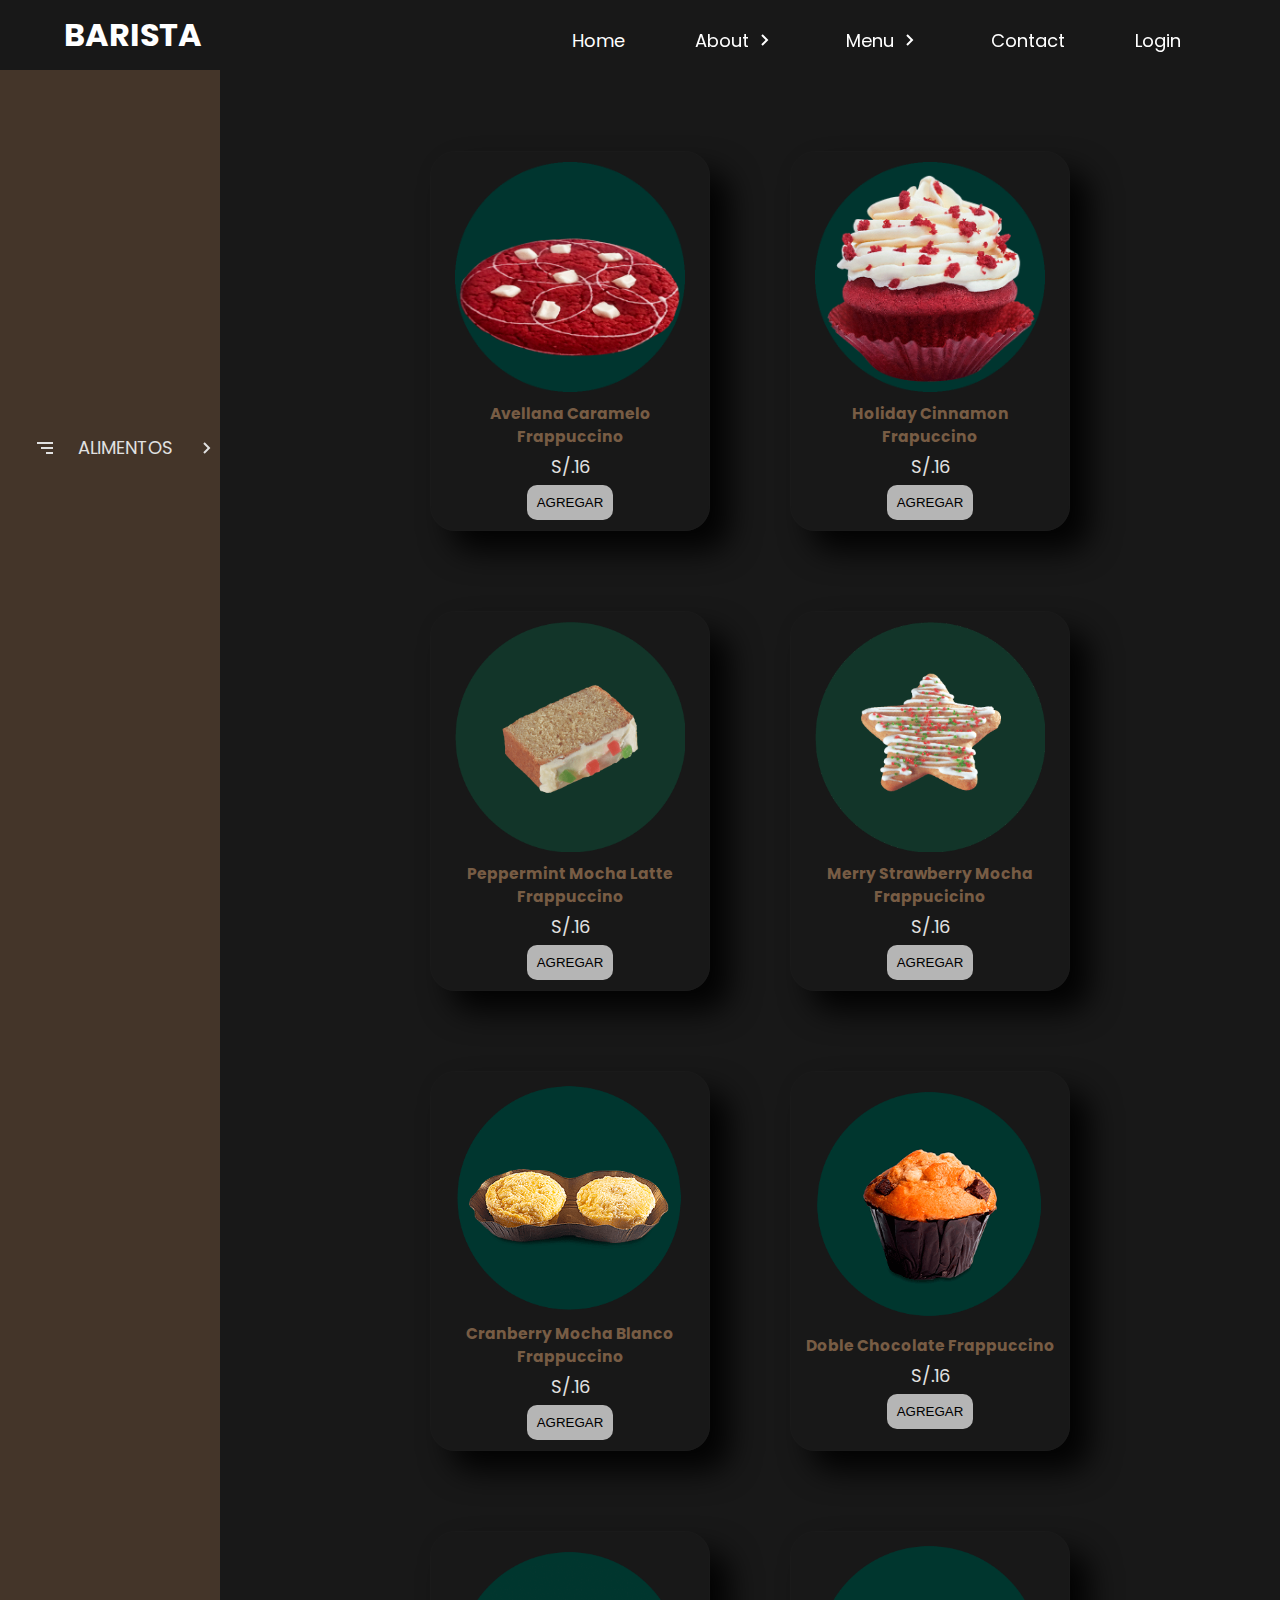
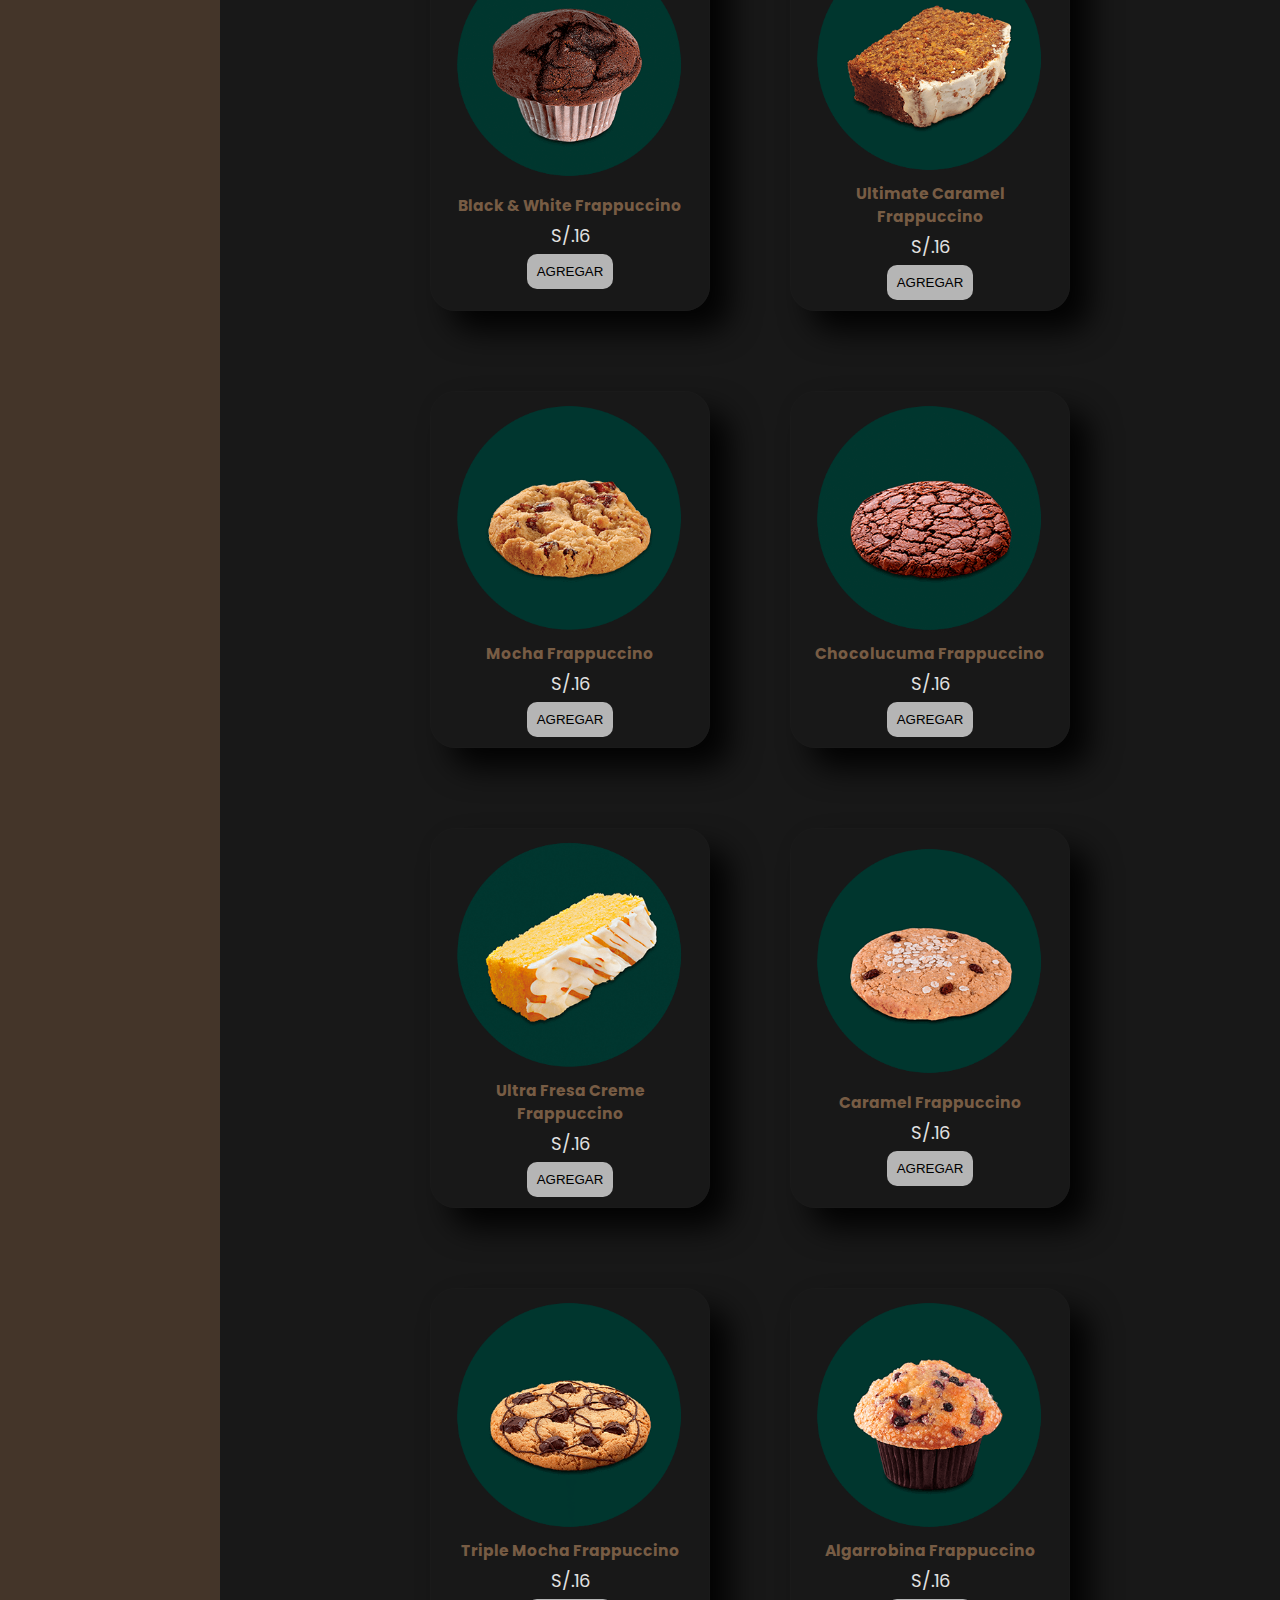
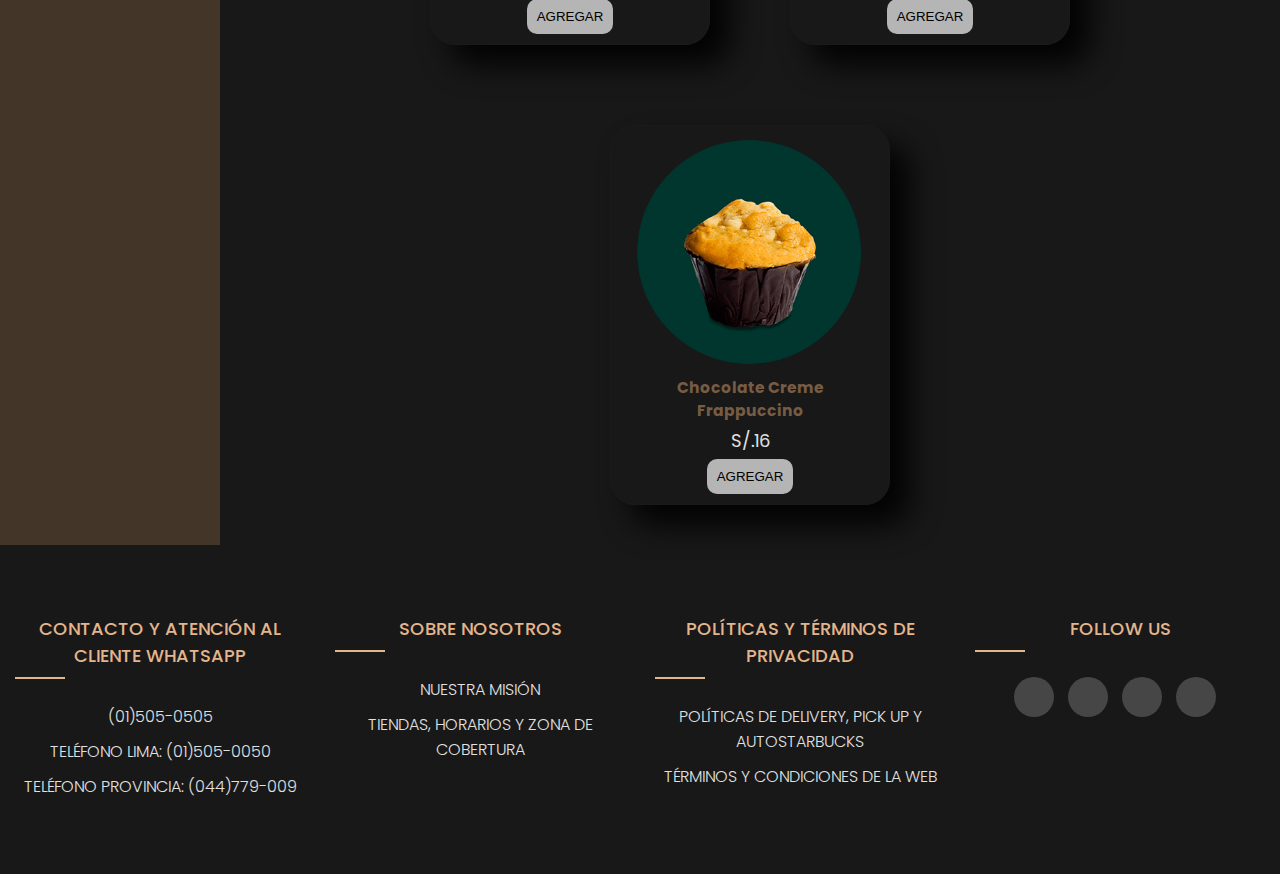
<file: pastries.html>
<!DOCTYPE html>
<html lang="es">
<head>
    <meta charset="UTF-8">
    <meta http-equiv="X-UA-Compatible" content="IE=edge">
    <meta name="viewport" content="width=device-width, initial-scale=1.0">
    <title>Pastries</title>
    <link rel="stylesheet" href="https://pro.fontawesome.com/releases/v5.10.0/css/all.css" integrity="sha384-AYmEC3Yw5cVb3ZcuHtOA93w35dYTsvhLPVnYs9eStHfGJvOvKxVfELGroGkvsg+p" crossorigin="anonymous"/>
    <link rel="stylesheet" href="index.css">

</head>
<body>
    
    <nav class="menu">
        <section class="menu__container">
            <h1 class="menu__logo">BARISTA</h1>
            
            <ul class="menu__links">
                <li class="menu__item">
                    <a href="../index.html" class="menu__link">Home</a>
                </li>
                <li class="menu__item menu__item--show">
                    <a href="#" class="menu__link">About <img src="assets/arrow.svg" class="menu__arrow"></a>
                    
                    <ul class="menu__nesting">
                        <li class="menu__inside">
                            <a href="#" class="menu__link menu__link--inside">Galery</a>
                        </li>
                        <li class="menu__inside">
                            <a href="#" class="menu__link menu__link--inside">Our History</a>
                        </li>
                    </ul>
                </li>
                
                <li class="menu__item  menu__item--show">
                    <a href="#" class="menu__link">Menu<img src="assets/arrow.svg" class="menu__arrow"></a>
                    
                    <ul class="menu__nesting">
                        <li class="menu__inside">
                            <a href="/frappuccinos.html" class="menu__link menu__link--inside">Bebidas</a>
                        </li>
                        <li class="menu__inside">
                            <a href="/pastries.html" class="menu__link menu__link--inside">Alimentos</a>
                        </li>
                        <li class="menu__inside">
                            <a href="/boxes.html" class="menu__link menu__link--inside">Packs y Boxes</a>
                        </li>
                        <li class="menu__inside">
                            <a href="/merch.html" class="menu__link menu__link--inside">Merch y Cafe en grano</a>
                        </li>
                    </ul>
                </li>
                
                <li class="menu__item">
                    <a href="#" class="menu__link">Contact</a>
                </li>
                <li class="menu__item">
                    <a href="#" class="menu__link">Login</a>
                </li>
    
    
    
                </ul>
    
            
                
                <div class="menu__hamburguer">
                    <img src="assets/menu.svg" class="menu__img">
                </div>
            </section>
        </nav>
    



    
    <section class="products">
    
    <nav class="nav">
        <ul class="display">
            
            <li class="list_item list_item--click">
                <div class="list_button list_button--click">
                    <img src="assets/menu.svg" alt="">
                    <a href="/pastries.html" class="list_img">ALIMENTOS</a>
                    <img src="assets/arrowrh.svg" alt="" class="list_arrow">
                </div>
                
                <ul class="list_show">
                    <li class="list_inside">
                        <a href="/pastries.html" class="nav_link nav_link--inside active">Pastries</a>
                    </li>
                    
                    <li class="list_inside">
                        <a href="/postres.html" class="nav_link nav_link--inside">Postres</a>
                    </li>
                    
                    <li class="list_inside">
                        <a href="/sandwiches.html" class="nav_link nav_link--inside">Sandwiches</a>
                    </li>
                    
                </ul>
                
                
            </li>
            
        </ul>
    </nav>

    <section id="bebidas" class="section1">


        <div class="list">
                    <div class="frap">
                        <img src="/assets/cookie.svg" alt="">
                        <a href="#"> Pastries</a>  
                    </div>
                    <div class="container">
                        <div class="prod">
                            <img src="/img/alimentos/Past/A1.png" alt="">
                            <div class="des">
                                <h5>Avellana Caramelo Frappuccino</h5>
                                <span></span>
                                <p>S/.16</p>
                                <button>AGREGAR</button>
                            </div>
                        </div>
                        
                        <div class="prod">
                            <img src="/img/alimentos/Past/A2.png" alt="">
                            <div class="des">
                                <h5>Holiday Cinnamon Frapuccino</h5>
                                <spacinon></span>
                                <p>S/.16</p>
                                <button>AGREGAR</button>
                            </div>
                        </div>
                        
                        <div class="prod">
                            <img src="/img/alimentos/Past/A3.png" alt="">
                            <div class="des">
                                <h5>Peppermint Mocha Latte Frappuccino</h5>
                                <span></span>
                                <p>S/.16</p>
                                <button>AGREGAR</button>
                            </div>
                        </div>
                        
                        <div class="prod">
                            <img src="/img/alimentos/Past/A4.png" alt="">
                            <div class="des">
                                <h5>Merry Strawberry Mocha Frappucicino</h5>
                                <span></span>
                                <p>S/.16</p>
                                <button>AGREGAR</button>
                            </div>
                        </div>
                        
                        <div class="prod">
                            <img src="/img/alimentos/Past/A5.png" alt="">
                            <div class="des">
                                <h5>Cranberry Mocha Blanco Frappuccino</h5>
                                <span></span>
                                <p>S/.16</p>
                                <button>AGREGAR</button>
                            </div>
                        </div>
                        
                        <div class="prod">
                            <img src="/img/alimentos/Past/A6.png" alt="">
                            <div class="des">
                                <h5>Doble Chocolate Frappuccino</h5>
                                <span></span>
                                <p>S/.16</p>
                                <button>AGREGAR</button>
                            </div>
                        </div>
                        
                        <div class="prod">
                        <img src="/img/alimentos/Past/A7.png" alt="">
                        <div class="des">
                            <h5>Black & White Frappuccino</h5>
                            <span></span>
                            <p>S/.16</p>
                            <button>AGREGAR</button>
                        </div>
                    </div>

                    <div class="prod">
                        <img src="/img/alimentos/Past/A8.png" alt="">
                        <div class="des">
                            <h5>Ultimate Caramel Frappuccino</h5>
                            <span></span>
                            <p>S/.16</p>
                            <button>AGREGAR</button>
                        </div>
                    </div>
                    
                    <div class="prod">
                        <img src="/img/alimentos/Past/A9.png" alt="">
                        <div class="des">
                            <h5>Mocha Frappuccino</h5>
                            <span></span>
                            <p>S/.16</p>
                            <button>AGREGAR</button>
                        </div>
                    </div>
                    
                    <div class="prod" onclick="window.location.href= 'prodetails.html'; ">
                        <img src="/img/alimentos/Past/A10.png" alt="">
                        <div class="des">
                            <h5>Chocolucuma Frappuccino</h5>
                            <span></span>
                            <p>S/.16</p>
                            <button>AGREGAR</button>
                        </div>
                    </div>
                    
                    <div class="prod" onclick="window.location.href= 'prodetails.html'; ">
                        <img src="/img/alimentos/Past/A11.png" alt="">
                        <div class="des">
                            <h5>Ultra Fresa Creme Frappuccino</h5>
                            <span></span>
                            <p>S/.16</p>
                            <button>AGREGAR</button>
                        </div>
                    </div>
                    
                    <div class="prod" onclick="window.location.href= 'prodetails.html'; ">
                        <img src="/img/alimentos/Past/A12.png" alt="">
                        <div class="des">
                            <h5>Caramel Frappuccino </h5>
                            <span></span>
                            <p>S/.16</p>
                            <button>AGREGAR</button>
                        </div>
                    </div>
                    
                    <div class="prod" onclick="window.location.href= 'prodetails.html'; ">
                        <img src="/img/alimentos/Past/A13.png" alt="">
                        <div class="des">
                            <h5>Triple Mocha Frappuccino</h5>
                            <span></span>
                            <p>S/.16</p>
                            <button>AGREGAR</button>
                        </div>
                    </div>
                    
                    <div class="prod" onclick="window.location.href= 'prodetails.html'; ">
                        <img src="/img/alimentos/Past/A14.png" alt="">
                        <div class="des">
                            <h5>Algarrobina Frappuccino</h5>
                            <span></span>
                            <p>S/.16</p>
                            <button>AGREGAR</button>
                        </div>
                    </div>
                    
                    <div class="prod" onclick="window.location.href= 'prodetails.html'; ">
                        <img src="/img/alimentos/Past/A15.png" alt="">
                        <div class="des">
                            <h5>Chocolate Creme Frappuccino</h5>
                            <span></span>
                            <p>S/.16</p>
                            <button>AGREGAR</button>
                        </div>
                    </div>
                    
                  
                </div>
            </div>

            </section>

    </section>





        <footer class="footer">
            <div class="container">
             <div class="row">
               <div class="footer-col">
                 <h4 style="color: #e3b58c">CONTACTO Y ATENCIÓN AL CLIENTE WHATSAPP</h4>
                 <ul>
                   <li><a style="color: #e1e1e1" href="https://www.whatsapp.com/?lang=es">(01)505-0505</a></li>
                   <li><a style="color: #e1e1e1" href="https://www.whatsapp.com/?lang=es">TELÉFONO LIMA: (01)505-0050</a></li>
                   <li><a style="color: #e1e1e1" href="https://www.whatsapp.com/?lang=es">TELÉFONO PROVINCIA: (044)779-009</a></li>
                 </ul>
               </div>
               <div class="footer-col">
                 <h4 style="color: #e3b58c">SOBRE NOSOTROS</h4>
                 <ul>
                   <li><a style="color: #e1e1e1" href="#">NUESTRA MISIÓN</a></li>
                   <li><a style="color: #e1e1e1" href="#">TIENDAS, HORARIOS Y ZONA DE COBERTURA</a></li>
                 </ul>
               </div>
               <div class="footer-col">
                 <h4 style="color: #e3b58c">POLÍTICAS Y TÉRMINOS DE PRIVACIDAD</h4>
                 <ul>
                   <li><a style="color: #e1e1e1" href="#">POLÍTICAS DE DELIVERY, PICK UP Y AUTOSTARBUCKS</a></li>
                   <li><a style="color: #e1e1e1" href="#">TÉRMINOS Y CONDICIONES DE LA WEB</a></li>
                 </ul>
               </div>
               <div class="footer-col">
                 <h4 style="color: #e3b58c">FOLLOW US</h4>
                 <div class="social-links">
                   <a style="color: #775c44" href="https://es-la.facebook.com/"><i class="fab fa-facebook-f"></i></a>
                   <a style="color: #775c44" href="https://twitter.com/?lang=es"><i class="fab fa-twitter"></i></a>
                   <a style="color: #775c44" href="https://www.instagram.com/"><i class="fab fa-instagram"></i></a>
                   <a style="color: #775c44" href="https://pe.linkedin.com/"><i class="fab fa-linkedin-in"></i></a>
                 </div>
               </div>
             </div>
            </div>
         </footer>
        




            
            
    <script src="https://code.jquery.com/jquery-3.6.1.min.js"></script>
    <script src="bebidas.js"></script>
    <script src="app.js"></script>
            
</body>
</html>
</file>
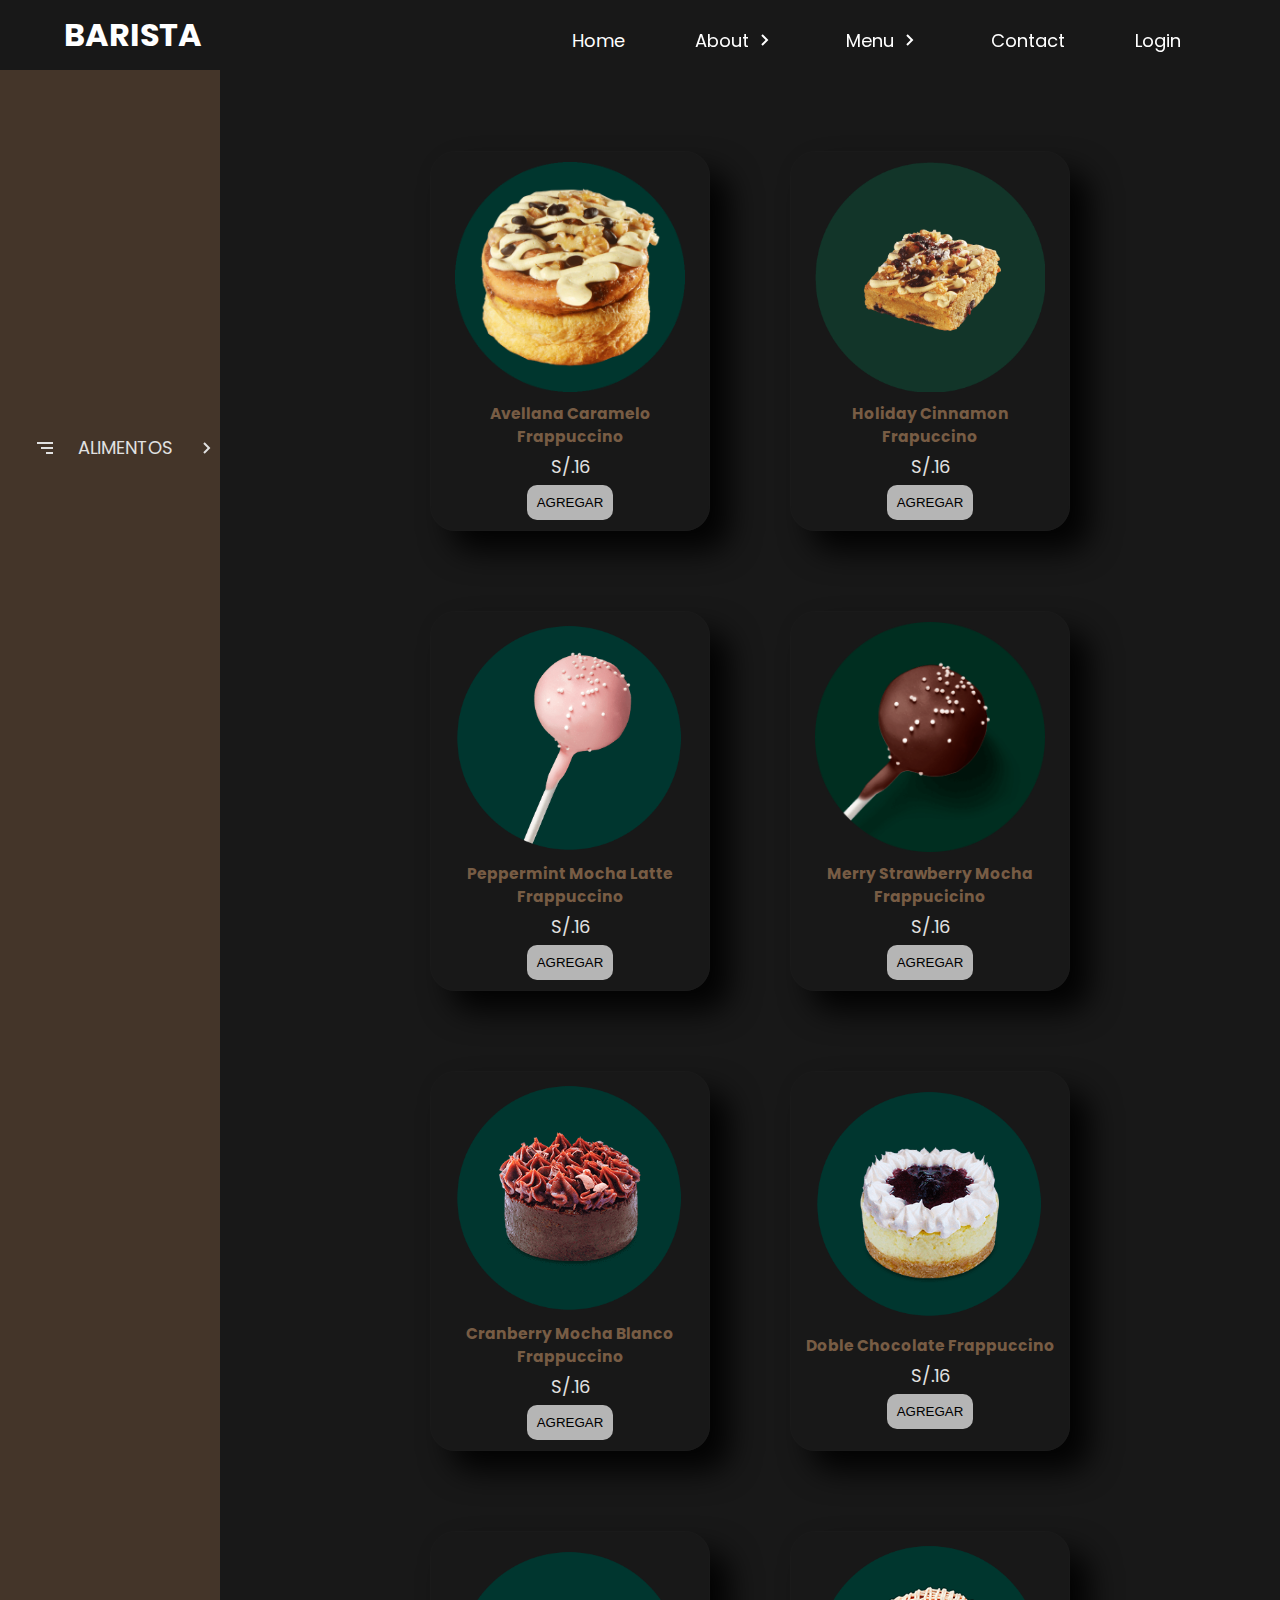
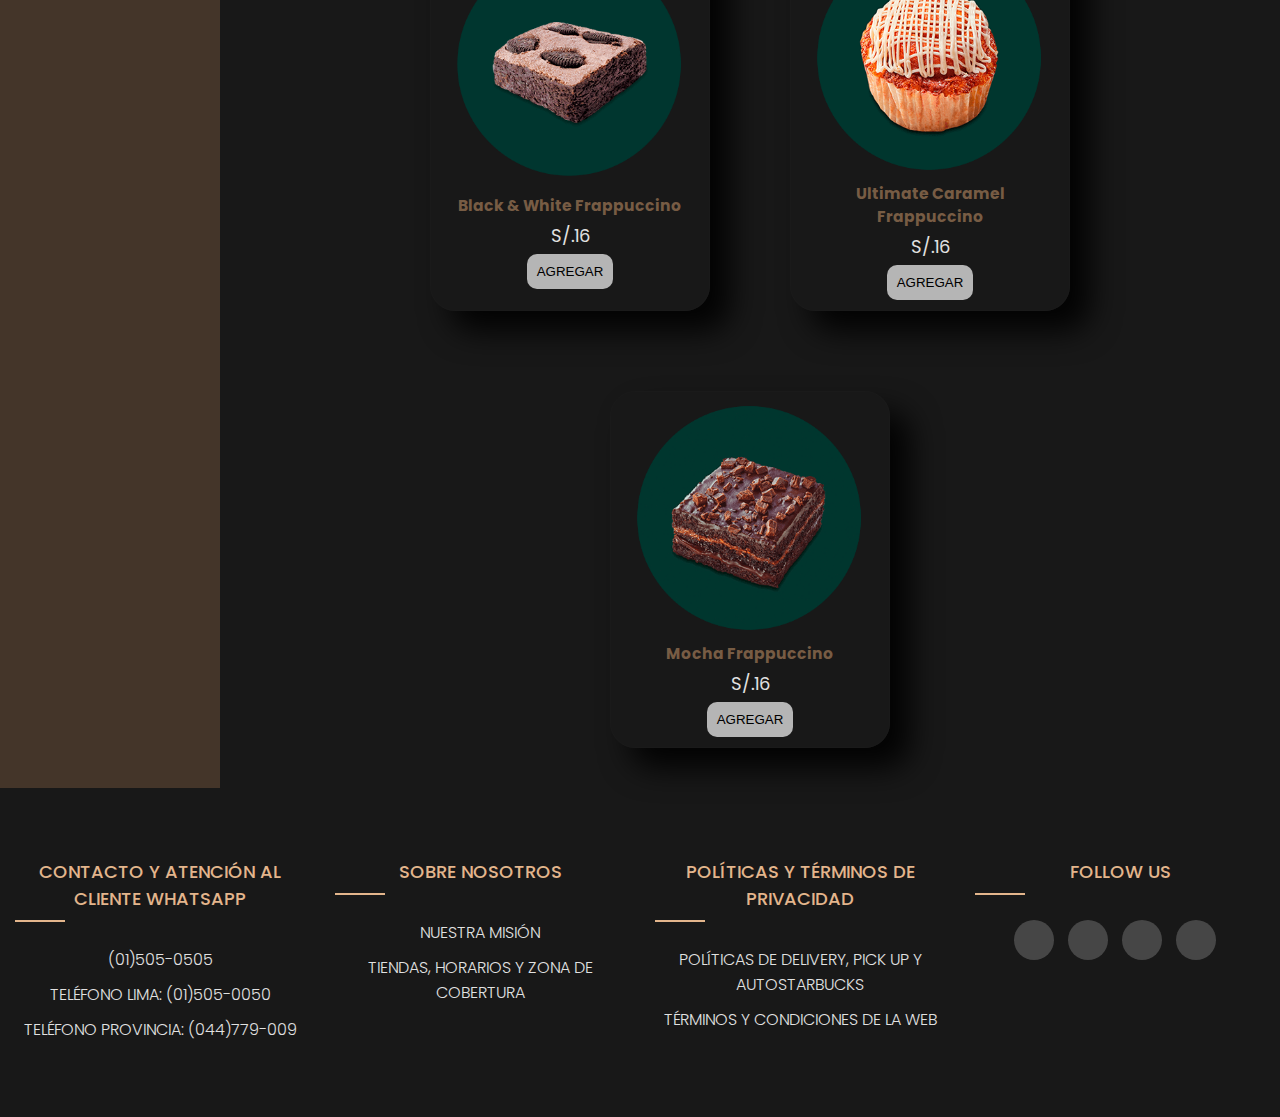
<file: postres.html>
<!DOCTYPE html>
<html lang="es">
<head>
    <meta charset="UTF-8">
    <meta http-equiv="X-UA-Compatible" content="IE=edge">
    <meta name="viewport" content="width=device-width, initial-scale=1.0">
    <title>Postres</title>
    <link rel="stylesheet" href="https://pro.fontawesome.com/releases/v5.10.0/css/all.css" integrity="sha384-AYmEC3Yw5cVb3ZcuHtOA93w35dYTsvhLPVnYs9eStHfGJvOvKxVfELGroGkvsg+p" crossorigin="anonymous"/>
    <link rel="stylesheet" href="index.css">

</head>
<body>
    
    <nav class="menu">
        <section class="menu__container">
            <h1 class="menu__logo">BARISTA</h1>
            
            <ul class="menu__links">
                <li class="menu__item">
                    <a href="../index.html" class="menu__link">Home</a>
                </li>
                <li class="menu__item menu__item--show">
                    <a href="#" class="menu__link">About <img src="assets/arrow.svg" class="menu__arrow"></a>
                    
                    <ul class="menu__nesting">
                        <li class="menu__inside">
                            <a href="#" class="menu__link menu__link--inside">Galery</a>
                        </li>
                        <li class="menu__inside">
                            <a href="#" class="menu__link menu__link--inside">Our History</a>
                        </li>
                    </ul>
                </li>
                
                <li class="menu__item  menu__item--show">
                    <a href="#" class="menu__link">Menu<img src="assets/arrow.svg" class="menu__arrow"></a>
                    
                    <ul class="menu__nesting">
                        <li class="menu__inside">
                            <a href="/frappuccinos.html" class="menu__link menu__link--inside">Bebidas</a>
                        </li>
                        <li class="menu__inside">
                            <a href="/pastries.html" class="menu__link menu__link--inside">Alimentos</a>
                        </li>
                        <li class="menu__inside">
                            <a href="/boxes.html" class="menu__link menu__link--inside">Packs y Boxes</a>
                        </li>
                        <li class="menu__inside">
                            <a href="/merch.html" class="menu__link menu__link--inside">Merch y Cafe en grano</a>
                        </li>
                    </ul>
                </li>
                
                <li class="menu__item">
                    <a href="#" class="menu__link">Contact</a>
                </li>
                <li class="menu__item">
                    <a href="#" class="menu__link">Login</a>
                </li>
    
    
    
                </ul>
    
            
                
                <div class="menu__hamburguer">
                    <img src="assets/menu.svg" class="menu__img">
                </div>
            </section>
        </nav>
    



    
    <section class="products">
    
    <nav class="nav">
        <ul class="display">
            
            <li class="list_item list_item--click">
                <div class="list_button list_button--click">
                    <img src="assets/menu.svg" alt="">
                    <a href="/pastries.html" class="list_img">ALIMENTOS</a>
                    <img src="assets/arrowrh.svg" alt="" class="list_arrow">
                </div>
                
                <ul class="list_show">
                    <li class="list_inside">
                        <a href="/pastries.html" class="nav_link nav_link--inside">Pastries</a>
                    </li>
                    
                    <li class="list_inside">
                        <a href="/postres.html" class="nav_link nav_link--inside active">Postres</a>
                    </li>
                    
                    <li class="list_inside">
                        <a href="/sandwiches.html" class="nav_link nav_link--inside">Sandwiches</a>
                    </li>
                    
                </ul>
                
                
            </li>
            
        </ul>
    </nav>

    <section id="bebidas" class="section1">


        <div class="list">
                    <div class="frap">
                        <img src="/assets/cookie.svg" alt="">
                        <a href="#"> Postres</a>  
                    </div>
                    <div class="container">
                        <div class="prod">
                            <img src="/img/alimentos/Post/P1.png" alt="">
                            <div class="des">
                                <h5>Avellana Caramelo Frappuccino</h5>
                                <span></span>
                                <p>S/.16</p>
                                <button>AGREGAR</button>
                            </div>
                        </div>
                        
                        <div class="prod">
                            <img src="/img/alimentos/Post/P2.png" alt="">
                            <div class="des">
                                <h5>Holiday Cinnamon Frapuccino</h5>
                                <spacinon></span>
                                <p>S/.16</p>
                                <button>AGREGAR</button>
                            </div>
                        </div>
                        
                        <div class="prod">
                            <img src="/img/alimentos/Post/P3.png" alt="">
                            <div class="des">
                                <h5>Peppermint Mocha Latte Frappuccino</h5>
                                <span></span>
                                <p>S/.16</p>
                                <button>AGREGAR</button>
                            </div>
                        </div>
                        
                        <div class="prod">
                            <img src="/img/alimentos/Post/P4.png" alt="">
                            <div class="des">
                                <h5>Merry Strawberry Mocha Frappucicino</h5>
                                <span></span>
                                <p>S/.16</p>
                                <button>AGREGAR</button>
                            </div>
                        </div>
                        
                        <div class="prod">
                            <img src="/img/alimentos/Post/P5.png" alt="">
                            <div class="des">
                                <h5>Cranberry Mocha Blanco Frappuccino</h5>
                                <span></span>
                                <p>S/.16</p>
                                <button>AGREGAR</button>
                            </div>
                        </div>
                        
                        <div class="prod">
                            <img src="/img/alimentos/Post/P6.png" alt="">
                            <div class="des">
                                <h5>Doble Chocolate Frappuccino</h5>
                                <span></span>
                                <p>S/.16</p>
                                <button>AGREGAR</button>
                            </div>
                        </div>
                        
                        <div class="prod">
                        <img src="/img/alimentos/Post/P7.png" alt="">
                        <div class="des">
                            <h5>Black & White Frappuccino</h5>
                            <span></span>
                            <p>S/.16</p>
                            <button>AGREGAR</button>
                        </div>
                    </div>

                    <div class="prod">
                        <img src="/img/alimentos/Post/P8.png" alt="">
                        <div class="des">
                            <h5>Ultimate Caramel Frappuccino</h5>
                            <span></span>
                            <p>S/.16</p>
                            <button>AGREGAR</button>
                        </div>
                    </div>
                    
                    <div class="prod">
                        <img src="/img/alimentos/Post/P9.png" alt="">
                        <div class="des">
                            <h5>Mocha Frappuccino</h5>
                            <span></span>
                            <p>S/.16</p>
                            <button>AGREGAR</button>
                        </div>
                    </div>
                    
                  
                </div>
            </div>

            </section>

    </section>






        <footer class="footer">
            <div class="container">
             <div class="row">
               <div class="footer-col">
                 <h4 style="color: #e3b58c">CONTACTO Y ATENCIÓN AL CLIENTE WHATSAPP</h4>
                 <ul>
                   <li><a style="color: #e1e1e1" href="https://www.whatsapp.com/?lang=es">(01)505-0505</a></li>
                   <li><a style="color: #e1e1e1" href="https://www.whatsapp.com/?lang=es">TELÉFONO LIMA: (01)505-0050</a></li>
                   <li><a style="color: #e1e1e1" href="https://www.whatsapp.com/?lang=es">TELÉFONO PROVINCIA: (044)779-009</a></li>
                 </ul>
               </div>
               <div class="footer-col">
                 <h4 style="color: #e3b58c">SOBRE NOSOTROS</h4>
                 <ul>
                   <li><a style="color: #e1e1e1" href="#">NUESTRA MISIÓN</a></li>
                   <li><a style="color: #e1e1e1" href="#">TIENDAS, HORARIOS Y ZONA DE COBERTURA</a></li>
                 </ul>
               </div>
               <div class="footer-col">
                 <h4 style="color: #e3b58c">POLÍTICAS Y TÉRMINOS DE PRIVACIDAD</h4>
                 <ul>
                   <li><a style="color: #e1e1e1" href="#">POLÍTICAS DE DELIVERY, PICK UP Y AUTOSTARBUCKS</a></li>
                   <li><a style="color: #e1e1e1" href="#">TÉRMINOS Y CONDICIONES DE LA WEB</a></li>
                 </ul>
               </div>
               <div class="footer-col">
                 <h4 style="color: #e3b58c">FOLLOW US</h4>
                 <div class="social-links">
                   <a style="color: #775c44" href="https://es-la.facebook.com/"><i class="fab fa-facebook-f"></i></a>
                   <a style="color: #775c44" href="https://twitter.com/?lang=es"><i class="fab fa-twitter"></i></a>
                   <a style="color: #775c44" href="https://www.instagram.com/"><i class="fab fa-instagram"></i></a>
                   <a style="color: #775c44" href="https://pe.linkedin.com/"><i class="fab fa-linkedin-in"></i></a>
                 </div>
               </div>
             </div>
            </div>
         </footer>
        




            
            
    <script src="https://code.jquery.com/jquery-3.6.1.min.js"></script>
    <script src="bebidas.js"></script>
    <script src="app.js"></script>
            
</body>
</html>
</file>
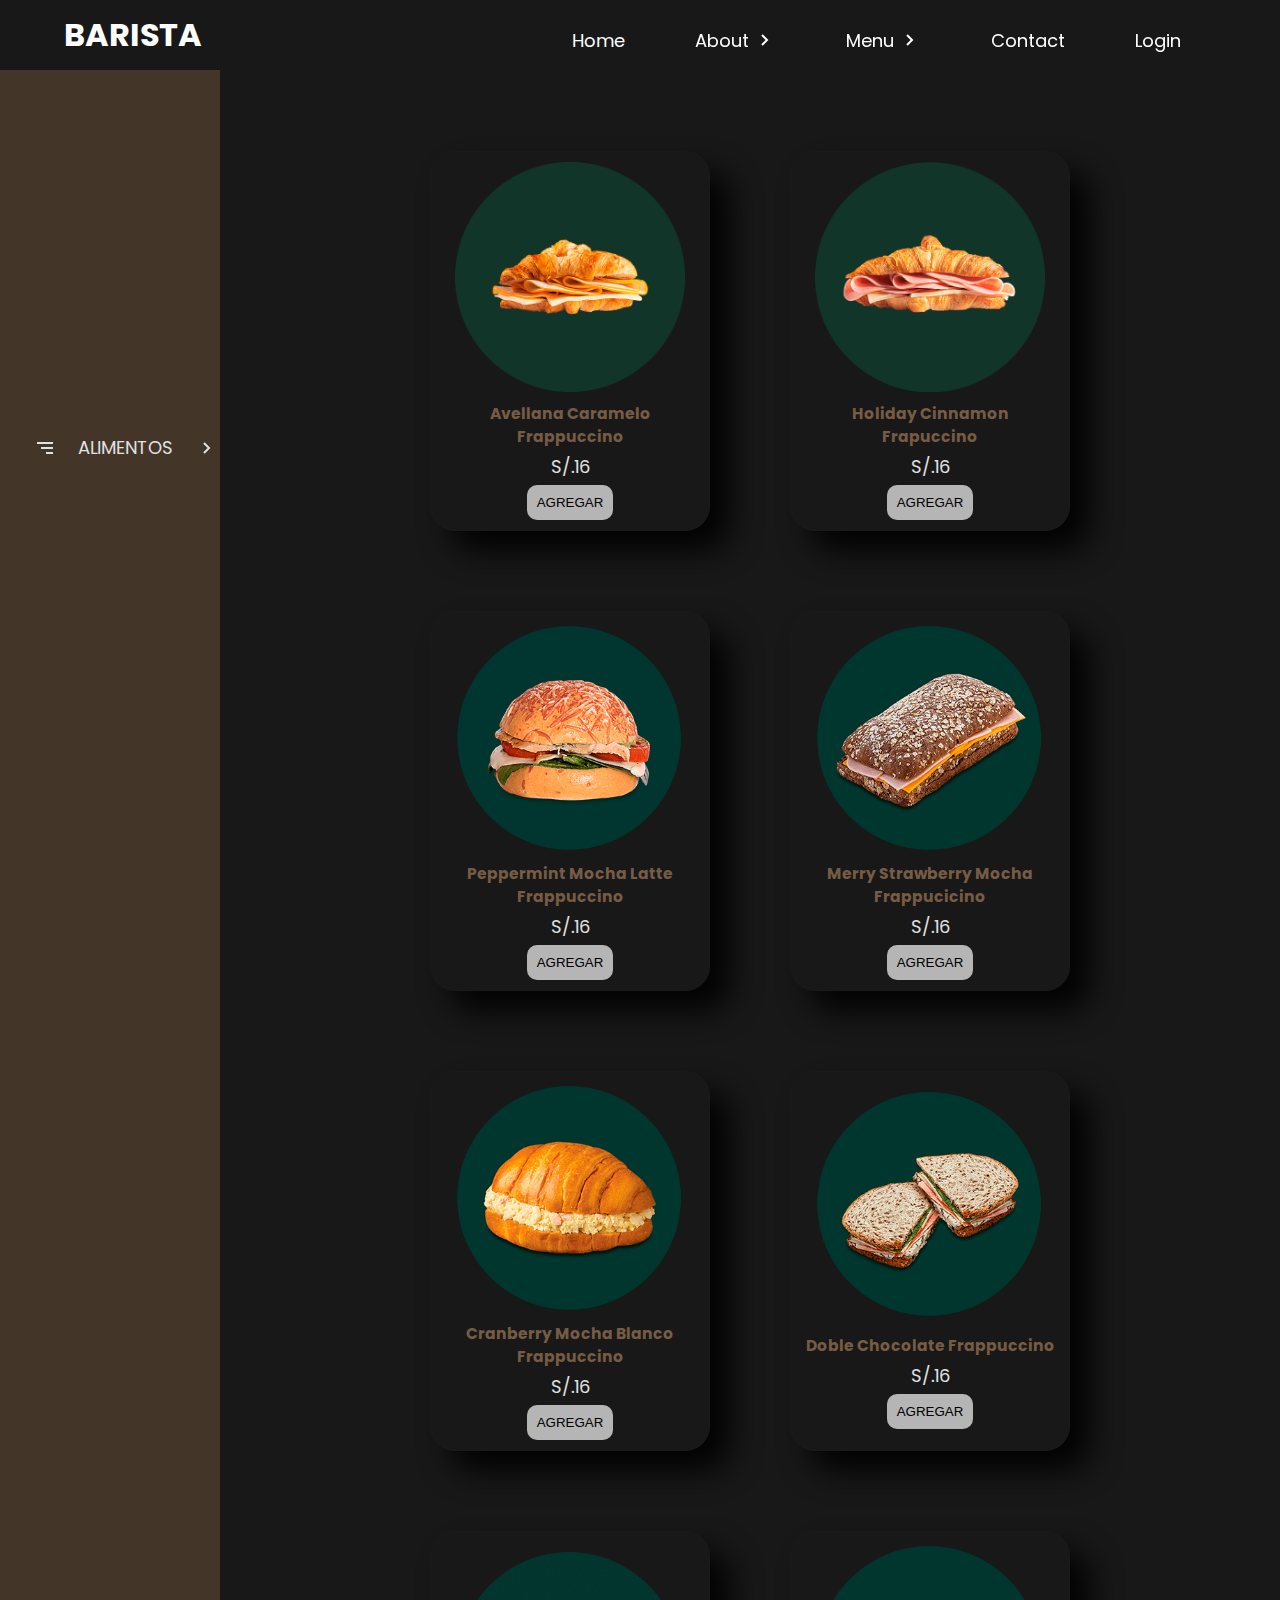
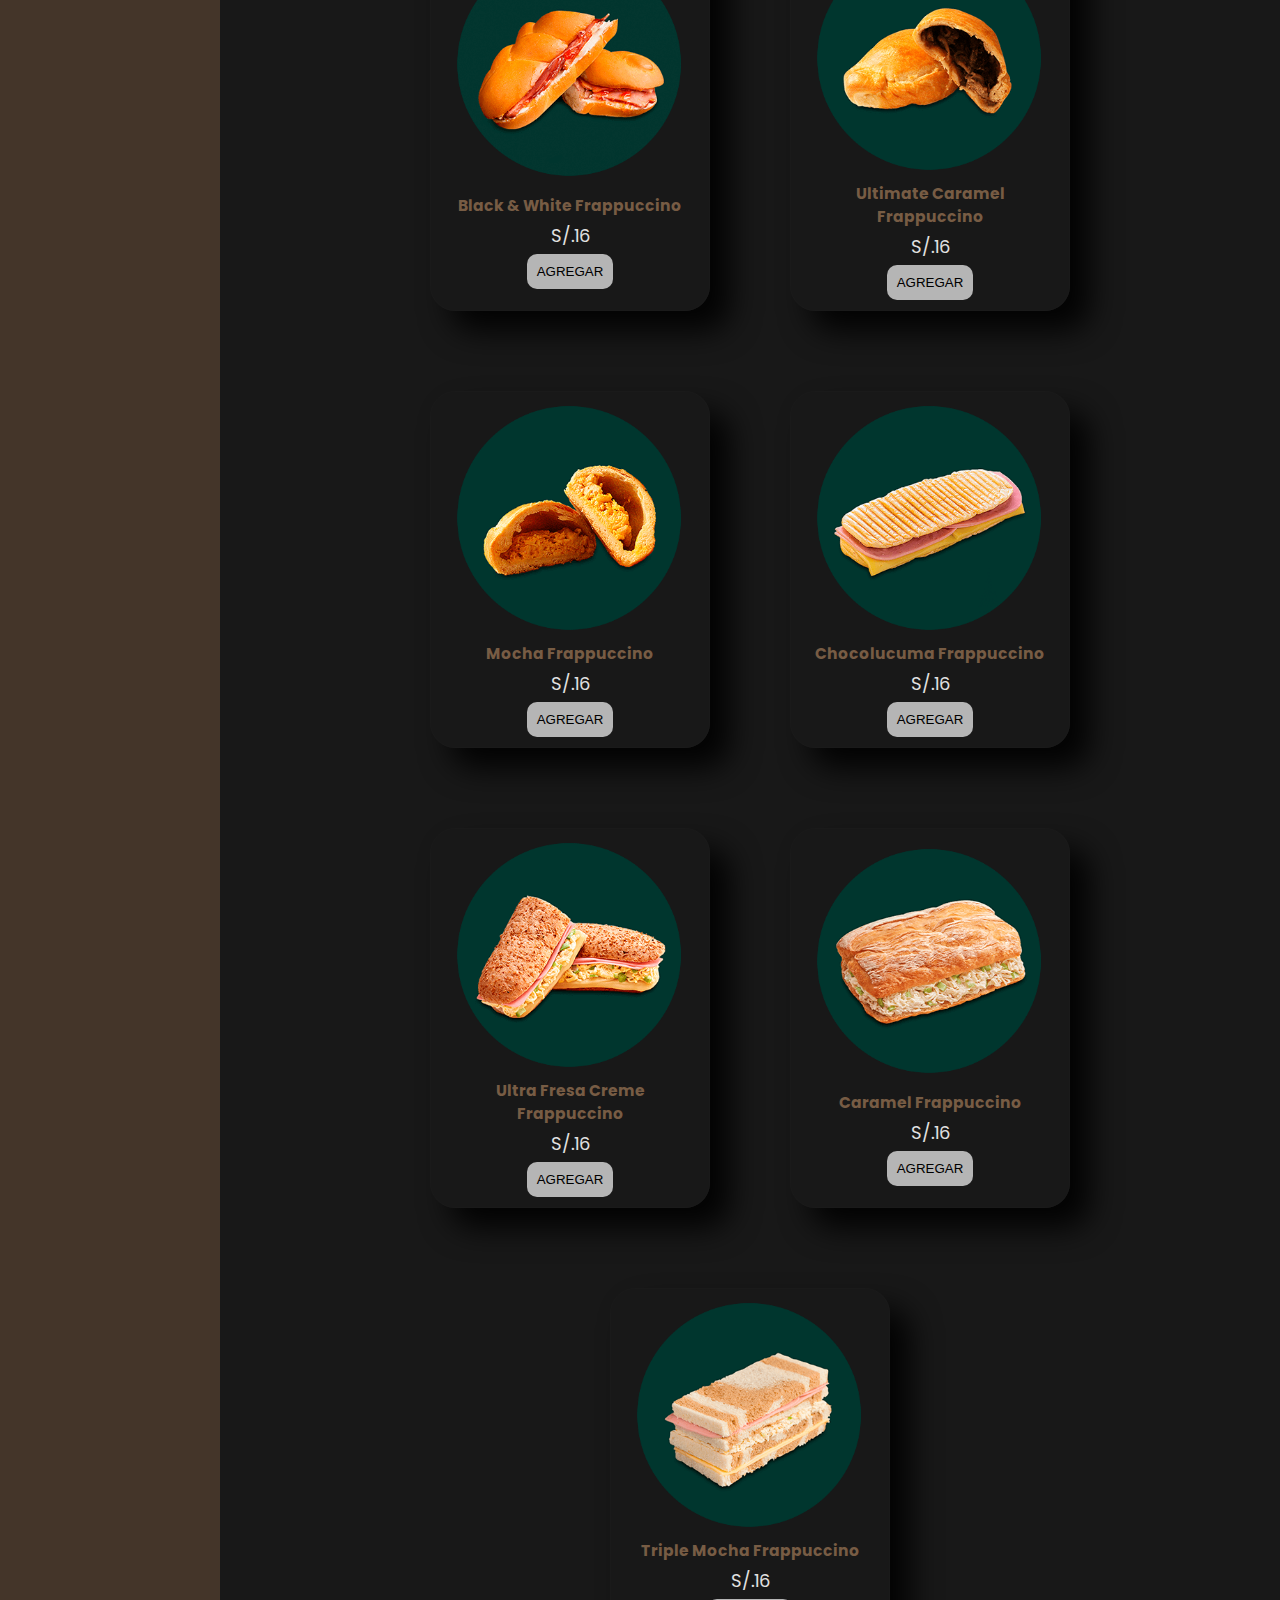
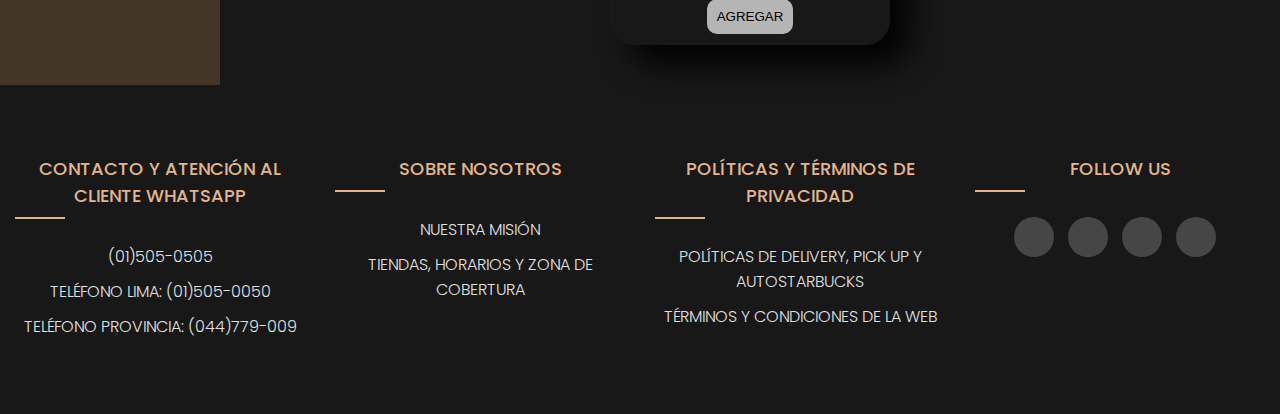
<file: sandwiches.html>
<!DOCTYPE html>
<html lang="es">
<head>
    <meta charset="UTF-8">
    <meta http-equiv="X-UA-Compatible" content="IE=edge">
    <meta name="viewport" content="width=device-width, initial-scale=1.0">
    <title>Sandwiches</title>
    <link rel="stylesheet" href="https://pro.fontawesome.com/releases/v5.10.0/css/all.css" integrity="sha384-AYmEC3Yw5cVb3ZcuHtOA93w35dYTsvhLPVnYs9eStHfGJvOvKxVfELGroGkvsg+p" crossorigin="anonymous"/>
    <link rel="stylesheet" href="index.css">

</head>
<body>
    
    <nav class="menu">
        <section class="menu__container">
            <h1 class="menu__logo">BARISTA</h1>
            
            <ul class="menu__links">
                <li class="menu__item">
                    <a href="../index.html" class="menu__link">Home</a>
                </li>
                <li class="menu__item menu__item--show">
                    <a href="#" class="menu__link">About <img src="assets/arrow.svg" class="menu__arrow"></a>
                    
                    <ul class="menu__nesting">
                        <li class="menu__inside">
                            <a href="#" class="menu__link menu__link--inside">Galery</a>
                        </li>
                        <li class="menu__inside">
                            <a href="#" class="menu__link menu__link--inside">Our History</a>
                        </li>
                    </ul>
                </li>
                
                <li class="menu__item  menu__item--show">
                    <a href="#" class="menu__link">Menu<img src="assets/arrow.svg" class="menu__arrow"></a>
                    
                    <ul class="menu__nesting">
                        <li class="menu__inside">
                            <a href="/frappuccinos.html" class="menu__link menu__link--inside">Bebidas</a>
                        </li>
                        <li class="menu__inside">
                            <a href="/pastries.html" class="menu__link menu__link--inside">Alimentos</a>
                        </li>
                        <li class="menu__inside">
                            <a href="/boxes.html" class="menu__link menu__link--inside">Packs y Boxes</a>
                        </li>
                        <li class="menu__inside">
                            <a href="/merch.html" class="menu__link menu__link--inside">Merch y Cafe en grano</a>
                        </li>
                    </ul>
                </li>
                
                <li class="menu__item">
                    <a href="#" class="menu__link">Contact</a>
                </li>
                <li class="menu__item">
                    <a href="#" class="menu__link">Login</a>
                </li>
    
    
    
                </ul>
    
            
                
                <div class="menu__hamburguer">
                    <img src="assets/menu.svg" class="menu__img">
                </div>
            </section>
        </nav>
    



    
    <section class="products">
    
    <nav class="nav">
        <ul class="display">
            
            <li class="list_item list_item--click">
                <div class="list_button list_button--click">
                    <img src="assets/menu.svg" alt="">
                    <a href="/pastries.html" class="list_img">ALIMENTOS</a>
                    <img src="assets/arrowrh.svg" alt="" class="list_arrow">
                </div>
                
                <ul class="list_show">
                    <li class="list_inside">
                        <a href="/pastries.html" class="nav_link nav_link--inside">Pastries</a>
                    </li>
                    
                    <li class="list_inside">
                        <a href="/postres.html" class="nav_link nav_link--inside">Postres</a>
                    </li>
                    
                    <li class="list_inside">
                        <a href="/sandwiches.html" class="nav_link nav_link--inside active">Sandwiches</a>
                    </li>
                    
                </ul>
                
                
            </li>
            
        </ul>
    </nav>

    <section id="bebidas" class="section1">


        <div class="list">
                    <div class="frap">
                        <img src="/assets/sandwich.svg" alt="">
                        <a href="#">Sandwiches</a>  
                    </div>
                    <div class="container">
                        <div class="prod">
                            <img src="/img/alimentos/Sand/S1.png" alt="">
                            <div class="des">
                                <h5>Avellana Caramelo Frappuccino</h5>
                                <span></span>
                                <p>S/.16</p>
                                <button>AGREGAR</button>
                            </div>
                        </div>
                        
                        <div class="prod">
                            <img src="/img/alimentos/Sand/S2.png" alt="">
                            <div class="des">
                                <h5>Holiday Cinnamon Frapuccino</h5>
                                <spacinon></span>
                                <p>S/.16</p>
                                <button>AGREGAR</button>
                            </div>
                        </div>
                        
                        <div class="prod">
                            <img src="/img/alimentos/Sand/S3.png" alt="">
                            <div class="des">
                                <h5>Peppermint Mocha Latte Frappuccino</h5>
                                <span></span>
                                <p>S/.16</p>
                                <button>AGREGAR</button>
                            </div>
                        </div>
                        
                        <div class="prod">
                            <img src="/img/alimentos/Sand/S4.png" alt="">
                            <div class="des">
                                <h5>Merry Strawberry Mocha Frappucicino</h5>
                                <span></span>
                                <p>S/.16</p>
                                <button>AGREGAR</button>
                            </div>
                        </div>
                        
                        <div class="prod">
                            <img src="/img/alimentos/Sand/S5.png" alt="">
                            <div class="des">
                                <h5>Cranberry Mocha Blanco Frappuccino</h5>
                                <span></span>
                                <p>S/.16</p>
                                <button>AGREGAR</button>
                            </div>
                        </div>
                        
                        <div class="prod">
                            <img src="/img/alimentos/Sand/S6.png" alt="">
                            <div class="des">
                                <h5>Doble Chocolate Frappuccino</h5>
                                <span></span>
                                <p>S/.16</p>
                                <button>AGREGAR</button>
                            </div>
                        </div>
                        
                        <div class="prod">
                        <img src="/img/alimentos/Sand/S7.png" alt="">
                        <div class="des">
                            <h5>Black & White Frappuccino</h5>
                            <span></span>
                            <p>S/.16</p>
                            <button>AGREGAR</button>
                        </div>
                    </div>

                    <div class="prod">
                        <img src="/img/alimentos/Sand/S8.png" alt="">
                        <div class="des">
                            <h5>Ultimate Caramel Frappuccino</h5>
                            <span></span>
                            <p>S/.16</p>
                            <button>AGREGAR</button>
                        </div>
                    </div>
                    
                    <div class="prod">
                        <img src="/img/alimentos/Sand/S9.png" alt="">
                        <div class="des">
                            <h5>Mocha Frappuccino</h5>
                            <span></span>
                            <p>S/.16</p>
                            <button>AGREGAR</button>
                        </div>
                    </div>
                    
                    <div class="prod" onclick="window.location.href= 'prodetails.html'; ">
                        <img src="/img/alimentos/Sand/S10.png" alt="">
                        <div class="des">
                            <h5>Chocolucuma Frappuccino</h5>
                            <span></span>
                            <p>S/.16</p>
                            <button>AGREGAR</button>
                        </div>
                    </div>
                    
                    <div class="prod" onclick="window.location.href= 'prodetails.html'; ">
                        <img src="/img/alimentos/Sand/S11.png" alt="">
                        <div class="des">
                            <h5>Ultra Fresa Creme Frappuccino</h5>
                            <span></span>
                            <p>S/.16</p>
                            <button>AGREGAR</button>
                        </div>
                    </div>
                    
                    <div class="prod" onclick="window.location.href= 'prodetails.html'; ">
                        <img src="/img/alimentos/Sand/S12.png" alt="">
                        <div class="des">
                            <h5>Caramel Frappuccino </h5>
                            <span></span>
                            <p>S/.16</p>
                            <button>AGREGAR</button>
                        </div>
                    </div>
                    
                    <div class="prod" onclick="window.location.href= 'prodetails.html'; ">
                        <img src="/img/alimentos/Sand/S13.png" alt="">
                        <div class="des">
                            <h5>Triple Mocha Frappuccino</h5>
                            <span></span>
                            <p>S/.16</p>
                            <button>AGREGAR</button>
                        </div>
                    </div>
                    
                  
                </div>
            </div>

            </section>

    </section>





        <footer class="footer">
            <div class="container">
             <div class="row">
               <div class="footer-col">
                 <h4 style="color: #e3b58c">CONTACTO Y ATENCIÓN AL CLIENTE WHATSAPP</h4>
                 <ul>
                   <li><a style="color: #e1e1e1" href="https://www.whatsapp.com/?lang=es">(01)505-0505</a></li>
                   <li><a style="color: #e1e1e1" href="https://www.whatsapp.com/?lang=es">TELÉFONO LIMA: (01)505-0050</a></li>
                   <li><a style="color: #e1e1e1" href="https://www.whatsapp.com/?lang=es">TELÉFONO PROVINCIA: (044)779-009</a></li>
                 </ul>
               </div>
               <div class="footer-col">
                 <h4 style="color: #e3b58c">SOBRE NOSOTROS</h4>
                 <ul>
                   <li><a style="color: #e1e1e1" href="#">NUESTRA MISIÓN</a></li>
                   <li><a style="color: #e1e1e1" href="#">TIENDAS, HORARIOS Y ZONA DE COBERTURA</a></li>
                 </ul>
               </div>
               <div class="footer-col">
                 <h4 style="color: #e3b58c">POLÍTICAS Y TÉRMINOS DE PRIVACIDAD</h4>
                 <ul>
                   <li><a style="color: #e1e1e1" href="#">POLÍTICAS DE DELIVERY, PICK UP Y AUTOSTARBUCKS</a></li>
                   <li><a style="color: #e1e1e1" href="#">TÉRMINOS Y CONDICIONES DE LA WEB</a></li>
                 </ul>
               </div>
               <div class="footer-col">
                 <h4 style="color: #e3b58c">FOLLOW US</h4>
                 <div class="social-links">
                   <a style="color: #775c44" href="https://es-la.facebook.com/"><i class="fab fa-facebook-f"></i></a>
                   <a style="color: #775c44" href="https://twitter.com/?lang=es"><i class="fab fa-twitter"></i></a>
                   <a style="color: #775c44" href="https://www.instagram.com/"><i class="fab fa-instagram"></i></a>
                   <a style="color: #775c44" href="https://pe.linkedin.com/"><i class="fab fa-linkedin-in"></i></a>
                 </div>
               </div>
             </div>
            </div>
         </footer>
        




            
            
    <script src="https://code.jquery.com/jquery-3.6.1.min.js"></script>
    <script src="bebidas.js"></script>
    <script src="app.js"></script>
            
</body>
</html>
</file>
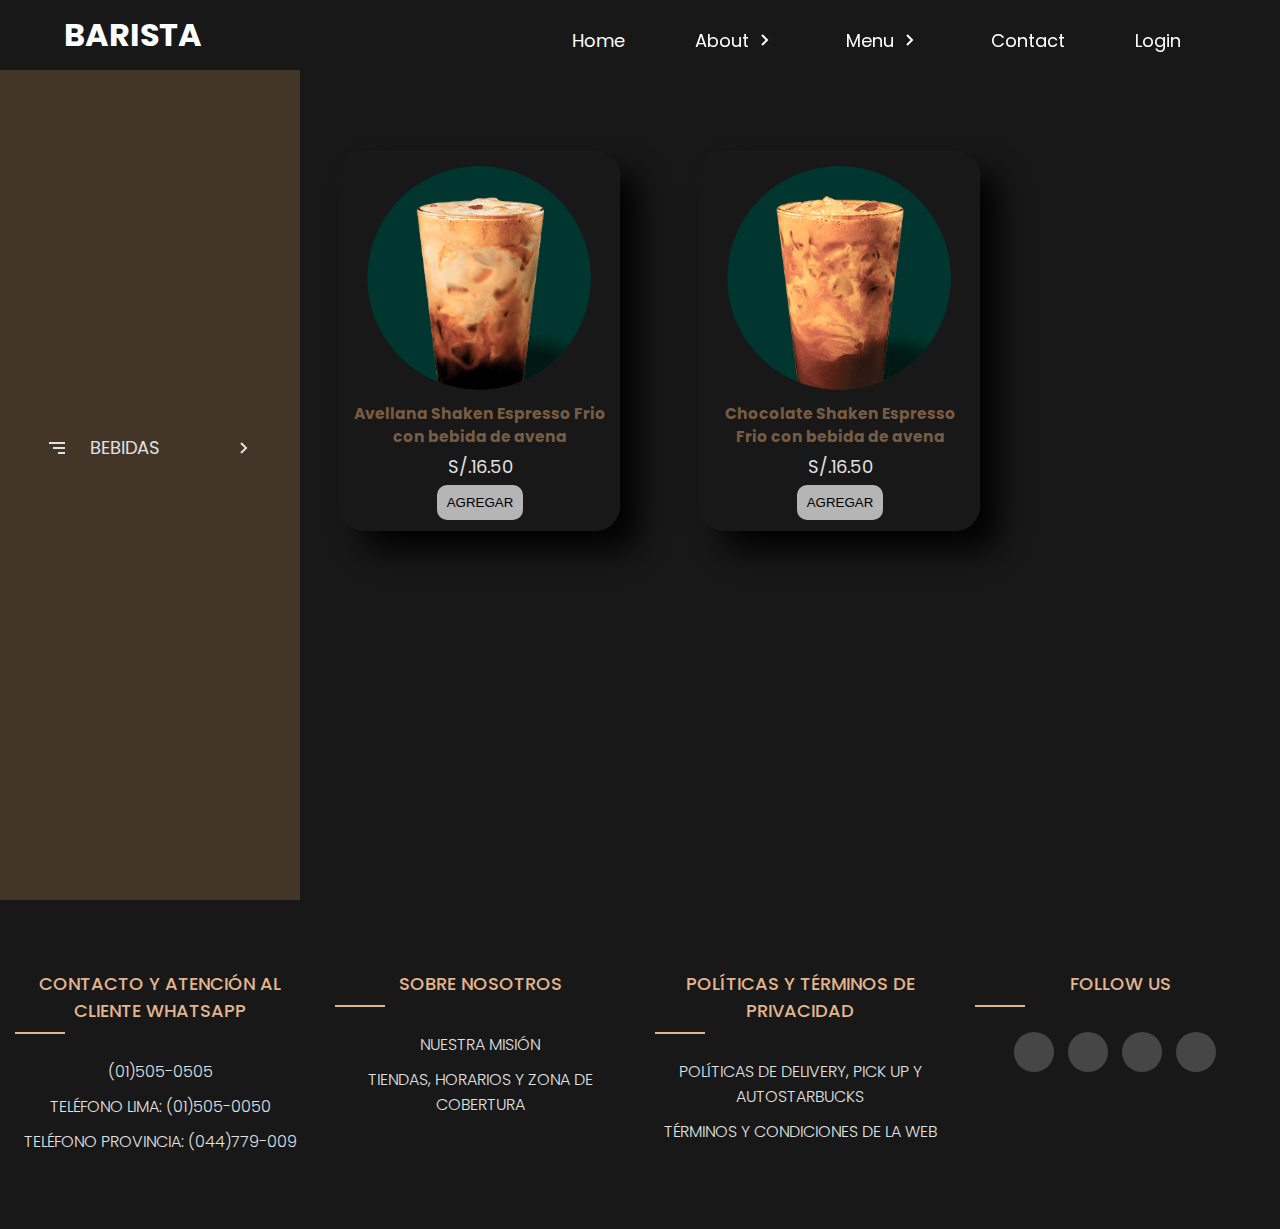
<file: shakenex.html>
<!DOCTYPE html>
<html lang="en">
<head>
    <meta charset="UTF-8">
    <meta http-equiv="X-UA-Compatible" content="IE=edge">
    <meta name="viewport" content="width=device-width, initial-scale=1.0">
    <title>Shaken Espresso</title>
    <link rel="stylesheet" href="index.css">
</head>
<body>

    <nav class="menu">
        <section class="menu__container">
            <h1 class="menu__logo">BARISTA</h1>
            
            <ul class="menu__links">
                <li class="menu__item">
                    <a href="../index.html" class="menu__link">Home</a>
                </li>
                <li class="menu__item menu__item--show">
                    <a href="#" class="menu__link">About <img src="assets/arrow.svg" class="menu__arrow"></a>
                    
                    <ul class="menu__nesting">
                        <li class="menu__inside">
                            <a href="#" class="menu__link menu__link--inside">Galery</a>
                        </li>
                        <li class="menu__inside">
                            <a href="#" class="menu__link menu__link--inside">Our History</a>
                        </li>
                    </ul>
                </li>
                
                <li class="menu__item  menu__item--show">
                    <a href="#" class="menu__link">Menu<img src="assets/arrow.svg" class="menu__arrow"></a>
                    
                    <ul class="menu__nesting">
                        <li class="menu__inside">
                            <a href="/frappuccinos.html" class="menu__link menu__link--inside">Bebidas</a>
                        </li>
                        <li class="menu__inside">
                            <a href="/pastries.html" class="menu__link menu__link--inside">Alimentos</a>
                        </li>
                        <li class="menu__inside">
                            <a href="/boxes.html" class="menu__link menu__link--inside">Packs y Boxes</a>
                        </li>
                        <li class="menu__inside">
                            <a href="/merch.html" class="menu__link menu__link--inside">Merch y Cafe en grano</a>
                        </li>
                    </ul>
                </li>
                
                <li class="menu__item">
                    <a href="#" class="menu__link">Contact</a>
                </li>
                <li class="menu__item">
                    <a href="#" class="menu__link">Login</a>
                </li>
    
    
    
                </ul>
    
            
                
                <div class="menu__hamburguer">
                    <img src="assets/menu.svg" class="menu__img">
                </div>
            </section>
        </nav>

        
        <section class="products">
        
   
            <nav class="nav">
                <ul class="display">
                    
                    <li class="list_item list_item--click">
                    <div class="list_button list_button--click">
                        <img src="assets/menu.svg" alt="">
                        <a href="frappuccinos.html" class="list_img">BEBIDAS</a>
                        <img src="assets/arrowrh.svg" alt="" class="list_arrow">
                    </div>
                    
                    <ul class="list_show">
                        <li class="list_inside">
                            <a href="/frappuccinos.html" class="nav_link nav_link--inside">Frappuccinos</a>
                        </li>
                        
                        <li class="list_inside">
                            <a href="/Escaliente.html" class="nav_link nav_link--inside ">Espresso Caliente</a>
                        </li>
                        
                        <li class="list_inside">
                            <a href="/Esfrio.html" class="nav_link nav_link--inside">Espresso Frío</a>
                        </li>
                        
                        <li class="list_inside">
                            <a href="/Bcalientes.html" class="nav_link nav_link--inside">Bebidas Calientes</a>
                        </li>
                        
                        <li class="list_inside">
                            <a href="/Bfrias.html" class="nav_link nav_link--inside ">Bebidas Frías</a>
                        </li>
                        
                        <li class="list_inside">
                            <a href="shakenex.html" class="nav_link nav_link--inside active">Shaken Expreso</a>
                        </li>
                        
                    </ul>
                    
                    
                </li>
                
            </ul>
        </nav>


        <section id="bebidas" class="section1">


            <div class="list">
                        <div class="frap">
                            <img src="/assets/coffe.svg" alt="">
                            <a href="#">Shaken Espresso</a>  
                        </div>
                        <div class="container">
                            <div class="prod">
                                <img src="/img/productos/SE/SE1.png" alt="">
                                <div class="des">
                                    <h5>Avellana Shaken Espresso Frio con bebida de avena</h5>
                                    <span></span>
                                    <p>S/.16.50</p>
                                    <button>AGREGAR</button>
                                </div>
                            </div>
                            
                            <div class="prod">
                                <img src="/img/productos/SE/SE2.png" alt="">
                                <div class="des">
                                    <h5>Chocolate Shaken Espresso Frio con bebida de avena</h5>
                                    <span></span>
                                    <p>S/.16.50</p>
                                    <button>AGREGAR</button>
                                </div>
                            </div>
                        
                    </div>
                </div>
    
            </section>

        </section>


        <footer class="footer">
            <div class="container">
             <div class="row">
               <div class="footer-col">
                 <h4 style="color: #e3b58c">CONTACTO Y ATENCIÓN AL CLIENTE WHATSAPP</h4>
                 <ul>
                   <li><a style="color: #e1e1e1" href="https://www.whatsapp.com/?lang=es">(01)505-0505</a></li>
                   <li><a style="color: #e1e1e1" href="https://www.whatsapp.com/?lang=es">TELÉFONO LIMA: (01)505-0050</a></li>
                   <li><a style="color: #e1e1e1" href="https://www.whatsapp.com/?lang=es">TELÉFONO PROVINCIA: (044)779-009</a></li>
                 </ul>
               </div>
               <div class="footer-col">
                 <h4 style="color: #e3b58c">SOBRE NOSOTROS</h4>
                 <ul>
                   <li><a style="color: #e1e1e1" href="#">NUESTRA MISIÓN</a></li>
                   <li><a style="color: #e1e1e1" href="#">TIENDAS, HORARIOS Y ZONA DE COBERTURA</a></li>
                 </ul>
               </div>
               <div class="footer-col">
                 <h4 style="color: #e3b58c">POLÍTICAS Y TÉRMINOS DE PRIVACIDAD</h4>
                 <ul>
                   <li><a style="color: #e1e1e1" href="#">POLÍTICAS DE DELIVERY, PICK UP Y AUTOSTARBUCKS</a></li>
                   <li><a style="color: #e1e1e1" href="#">TÉRMINOS Y CONDICIONES DE LA WEB</a></li>
                 </ul>
               </div>
               <div class="footer-col">
                 <h4 style="color: #e3b58c">FOLLOW US</h4>
                 <div class="social-links">
                   <a style="color: #775c44" href="https://es-la.facebook.com/"><i class="fab fa-facebook-f"></i></a>
                   <a style="color: #775c44" href="https://twitter.com/?lang=es"><i class="fab fa-twitter"></i></a>
                   <a style="color: #775c44" href="https://www.instagram.com/"><i class="fab fa-instagram"></i></a>
                   <a style="color: #775c44" href="https://pe.linkedin.com/"><i class="fab fa-linkedin-in"></i></a>
                 </div>
               </div>
             </div>
            </div>
         </footer>




    

    <script src="https://code.jquery.com/jquery-3.6.1.min.js"></script>
    <script src="bebidas.js"></script>
    <script src="app.js"></script>

</body>
</html>
</file>
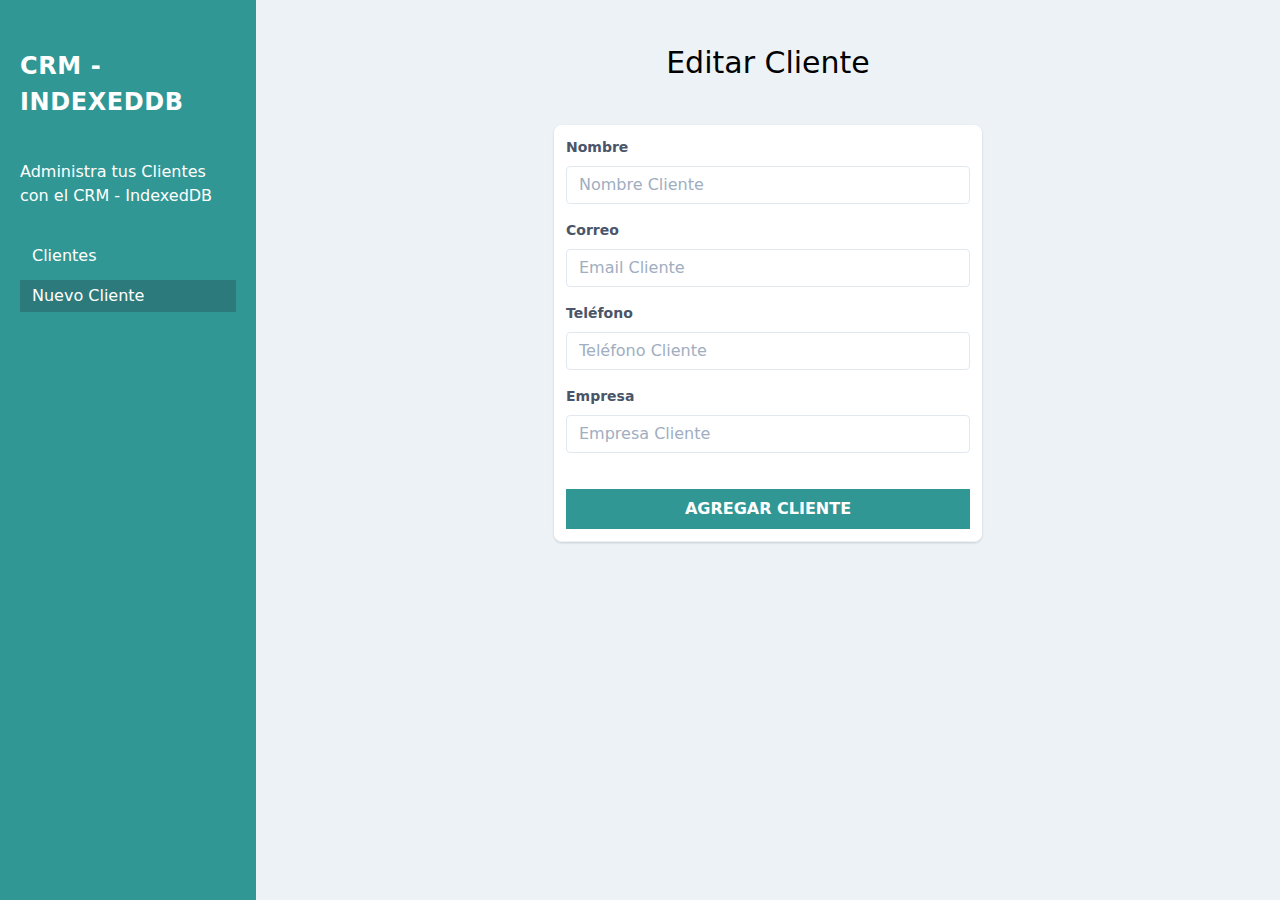
<file: php/editar-cliente.html>
<!DOCTYPE html>
<html lang="en">
<head>
    <meta charset="UTF-8">
    <meta name="viewport" content="width=device-width, initial-scale=1.0">
    <title>CRM - IndexedDB</title>
    <link rel="stylesheet" href="css/tailwind.min.css">
</head>
<body class="min-h-100 bg-gray-200">
    <div class="md:flex min-h-screen md:align-top">
        <aside class="md:w-2/5 lg:w-2/5 xl:w-1/5 bg-teal-600 px-5 py-10">
            <h1 class="uppercase text-white tracking-wide text-2xl  font-bold mt-2">CRM - IndexedDB</h1>
            <p class="mt-10 text-white">Administra tus Clientes con el CRM - IndexedDB</p>
            <nav class="mt-8">
                <a  
                    href="Inicio.php" 
                    class="px-3 py-1 text-white block hover:bg-teal-700 hover:text-yellow-400 "
                >Clientes</a>
                <a 
                    href="nuevo-cliente.html" 
                    class="px-3 py-1 text-white block hover:bg-teal-900 mt-2 hover:text-yellow-400 bg-teal-700"
                >Nuevo Cliente</a>
            </nav>
        </aside> <!--sidebar-->
        <main class="md:w-3/5  xl:w-4/5 px-5 py-10 bg-gray-200">
            <h2 class="text-3xl font-light text-center">Editar Cliente</h2>

            <div class="flex flex-col mt-10 items-center">
                <div class="-my-2 py-2 overflow-x-auto sm:-mx-6 sm:px-6 lg:-mx-8 lg:px-8 w-10/12 md:w-8/12 lg:w-6/12">
                    <div class=" shadow overflow-hidden sm:rounded-lg border-b border-gray-200 ">
                        <form id="formulario" class="bg-white p-3">
                            <div class="mb-4">
                                <label class="block text-gray-700 text-sm font-bold mb-2" for="nombre">Nombre</label>
                                <input 
                                    class="appearance-none border rounded w-full py-2 px-3 text-gray-700 leading-tight focus:outline-none focus:shadow-outline"
                                    id="nombre"
                                    name="nombre"
                                    type="text"
                                    placeholder="Nombre Cliente"
                                />
                            </div>
                            <div class="mb-4">
                                <label class="block text-gray-700 text-sm font-bold mb-2" for="email">Correo</label>
                                <input 
                                    class="appearance-none border rounded w-full py-2 px-3 text-gray-700 leading-tight focus:outline-none focus:shadow-outline"
                                    id="email"
                                    name="email"
                                    type="email"
                                    placeholder="Email Cliente"
                                />
                            </div>

                            <div class="mb-4">
                                <label class="block text-gray-700 text-sm font-bold mb-2" for="telefono">Teléfono</label>
                                <input 
                                    class="appearance-none border rounded w-full py-2 px-3 text-gray-700 leading-tight focus:outline-none focus:shadow-outline"
                                    id="telefono"
                                    name="telefono"
                                    type="tel"
                                    placeholder="Teléfono Cliente"
                                />
                            </div>

                            <div class="mb-4">
                                <label class="block text-gray-700 text-sm font-bold mb-2" for="empresa">Empresa</label>
                                <input 
                                    class="appearance-none border rounded w-full py-2 px-3 text-gray-700 leading-tight focus:outline-none focus:shadow-outline"
                                    id="empresa"
                                    name="empresa"
                                    type="text"
                                    placeholder="Empresa Cliente"
                                />
                            </div>

                            <input type="hidden" name="id" id="id" value="">


                            <input
                                type="submit"
                                class="bg-teal-600 hover:bg-teal-900 w-full mt-5 p-2 text-white uppercase font-bold"
                                value="Agregar Cliente"
                            />
                        </form>
                    </div>
                </div>
            </div>
        </main>
    </div>
    <script src="js/editarcliente.js"></script>
</body>
</html>
</file>
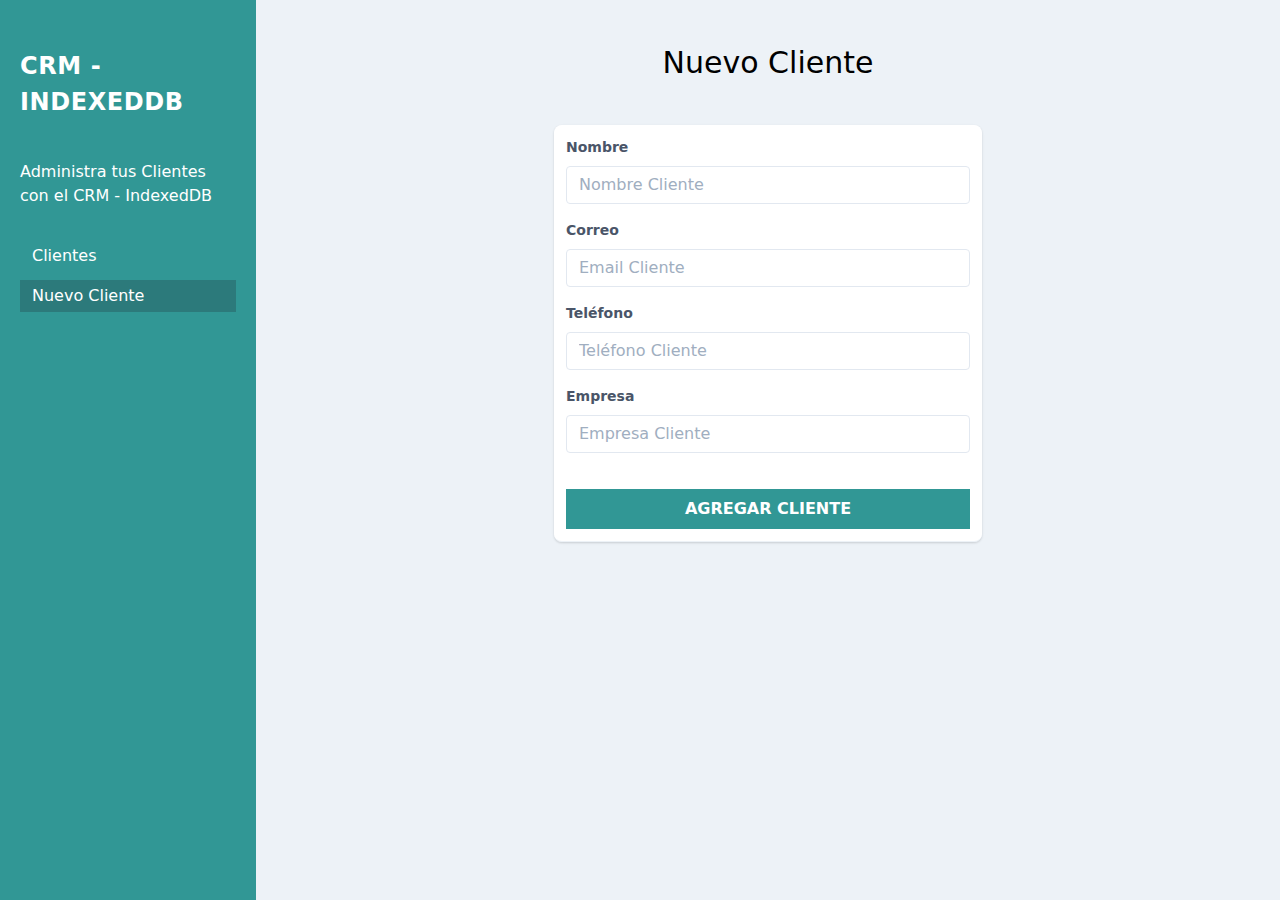
<file: php/nuevo-cliente.html>
<!DOCTYPE html>
<html lang="en">
<head>
    <meta charset="UTF-8">
    <meta name="viewport" content="width=device-width, initial-scale=1.0">
    <title>CRM - IndexedDB</title>
    <link rel="stylesheet" href="css/tailwind.min.css">
</head>
<body class="min-h-100 bg-gray-200">
    <div class="md:flex min-h-screen md:align-top">
        <aside class="md:w-2/5 lg:w-2/5 xl:w-1/5 bg-teal-600 px-5 py-10">
            <h1 class="uppercase text-white tracking-wide text-2xl  font-bold mt-2">CRM - IndexedDB</h1>
            <p class="mt-10 text-white">Administra tus Clientes con el CRM - IndexedDB</p>
            <nav class="mt-8">
                <a  
                    href="Inicio.php" 
                    class="px-3 py-1 text-white block hover:bg-teal-700 hover:text-yellow-400 "
                >Clientes</a>
                <a 
                    href="nuevo-cliente.html" 
                    class="px-3 py-1 text-white block hover:bg-teal-900 mt-2 hover:text-yellow-400 bg-teal-700"
                >Nuevo Cliente</a>
            </nav>
        </aside> <!--sidebar-->
        <main class="md:w-3/5  xl:w-4/5 px-5 py-10 bg-gray-200">
            <h2 class="text-3xl font-light text-center">Nuevo Cliente</h2>

            <div class="flex flex-col mt-10 items-center">
                <div class="-my-2 py-2 overflow-x-auto sm:-mx-6 sm:px-6 lg:-mx-8 lg:px-8 w-10/12 md:w-8/12 lg:w-6/12">
                    <div class=" shadow overflow-hidden sm:rounded-lg border-b border-gray-200 ">
                        <form id="formulario" class="bg-white p-3">
                            <div class="mb-4">
                                <label class="block text-gray-700 text-sm font-bold mb-2" for="nombre">Nombre</label>
                                <input 
                                    class="appearance-none border rounded w-full py-2 px-3 text-gray-700 leading-tight focus:outline-none focus:shadow-outline"
                                    id="nombre"
                                    name="nombre"
                                    type="text"
                                    placeholder="Nombre Cliente"
                                />
                            </div>
                            <div class="mb-4">
                                <label class="block text-gray-700 text-sm font-bold mb-2" for="email">Correo</label>
                                <input 
                                    class="appearance-none border rounded w-full py-2 px-3 text-gray-700 leading-tight focus:outline-none focus:shadow-outline"
                                    id="email"
                                    name="email"
                                    type="email"
                                    placeholder="Email Cliente"
                                />
                            </div>

                            <div class="mb-4">
                                <label class="block text-gray-700 text-sm font-bold mb-2" for="telefono">Teléfono</label>
                                <input 
                                    class="appearance-none border rounded w-full py-2 px-3 text-gray-700 leading-tight focus:outline-none focus:shadow-outline"
                                    id="telefono"
                                    name="telefono"
                                    type="tel"
                                    placeholder="Teléfono Cliente"
                                />
                            </div>

                            <div class="mb-4">
                                <label class="block text-gray-700 text-sm font-bold mb-2" for="empresa">Empresa</label>
                                <input 
                                    class="appearance-none border rounded w-full py-2 px-3 text-gray-700 leading-tight focus:outline-none focus:shadow-outline"
                                    id="empresa"
                                    name="empresa"
                                    type="text"
                                    placeholder="Empresa Cliente"
                                />
                            </div>


                            <input
                                type="submit"
                                class="bg-teal-600 hover:bg-teal-900 w-full mt-5 p-2 text-white uppercase font-bold"
                                value="Agregar Cliente"
                            />
                        </form>
                    </div>
                </div>
            </div>
        </main>
    </div>
    <script src="js/nuevocliente.js"></script>
</body>
</html>
</file>
<file: index.css>
@import url('https://fonts.googleapis.com/css2?family=Poppins:wght@300;400;700&display=swap');

*{
    margin: 0;
    padding: 0;
    box-sizing: border-box;
}

body{
    background-color: #181818;
    font-family: 'Poppins', sans-serif;
}
.menu{
    position: fixed;
    top: 0;
    left: 0;
    width: 100%;
    display: flex;
    justify-content: space-around;
    transition: 0.7s;
    z-index: 10;
    background-color: #181818;
    color: #fff;
    height: 70px;
}

.menu__container{
    display: flex;
    justify-content: space-between;
    align-items: center;
    width: 90%;
    max-width: 1200px;
    height: 100%;
    margin: 0 auto;
}

.menu__links{
    height: 100%;
    transition: transform .5s;
    display: flex;
}

.menu__item{
    list-style: none;
    position: relative;
    height: 100%;
    --clip: polygon(0 0, 100% 0, 100% 0, 0 0);
    --transform: rotate(-90deg);
}

.menu__item:hover{
    --clip: polygon(0 0, 100% 0, 100% 100%, 0% 100%);
    --transform: rotate(0);
}

.menu__link{
    color: #fff;
    text-decoration: none;
    padding: 0 30px;
    display: flex;
    height: 100%;
    align-items: center;
}

.menu__link:hover{
    background-color: #775c44;
}


.menu__arrow{
    transform: var(--transform);
    transition: transform .3s;
    display: block;
    margin-left: 3px;
}

.menu__nesting{
    list-style: none;
    transition:clip-path .3s;
    clip-path: var(--clip);
    position: absolute;
    right: 0;
    bottom: 0;
    width: max-content;
    transform: translateY(100%);
    background-color: #181818;
}

.menu__link--inside{
    padding: 30px 100px 30px 20px;
}

.menu__link--inside:hover{
    background-color: #775c44;
}

.menu__hamburguer{
    height: 100%;
    display: flex;
    align-items: center;
    padding: 0 15px;
    cursor: pointer;
    display: none;
}

.menu__img{
    display: block;
    width: 36px;
}

@media (max-width:800px){
    .menu__hamburguer{
        display: flex;
    }

    .menu__item{
        --clip:0;
        overflow:hidden ;
    }

    .menu__item--active{
        --transform: rotate(0);
        --background: #775c44;
    }

    .menu__item--show{
        background-color: var(--background);
    }


    .menu__links{
        position: fixed;
        max-width: 400px;
        width: 100%;
        top: 70px;
        bottom: 0;
        right: 0;
        background-color: #000;
        overflow-y: auto;
        display: grid;
        grid-auto-rows: max-content;
        transform: translateX(100%);
    }

    .menu__links--show{
        transform: unset;
        width: 100%;
    }

    .menu__link{
        padding: 25px 0;
        padding-left: 30px;
        height: auto;
    }

    .menu__arrow{
        margin-left: auto;
        margin-right: 20px;
    }

    .menu__nesting{
        display: grid;
        position: unset;
        width: 100%;
        transform: translateY(0);
        height: 0;
        transition: height .3s;
    }

    .menu__link--inside{
        width: 90%;
        margin-left: auto;
        border-left: 1px solid #798499;
    }
}









/* MENU BEBIDAS */

.products{
    
    display: flex;
}


.nav{
    min-width: 220px;
    position: sticky;
    display: flex;
    background-color: #443529;
    width: 300px;
}

.nav_link{
    display: block;
    padding: 15px 0px;
    text-decoration: none;
}

.nav_link--inside:hover,
.nav_link.active{
    transition: all 300ms ease-out;
    -webkit-transition: all 300ms ease-out;
    -moz-transition: all 300ms ease-out;
    -ms-transition: all 300ms ease-out;
    -o-transition: all 300ms ease-out;
    background-color: #665240;
}

.nav_link::before

.nav_link--inside{
    border-radius: 6px;
    -webkit-border-radius: 6px;
    -moz-border-radius: 6px;
    -ms-border-radius: 6px;
    -o-border-radius: 6px;
    padding-left: 20px;
    padding-right: 20px;
    text-align: left;
}

.display{
    width: 100%;
    height: 100vh;
    color: #fff;
    display: flex;
    justify-content: center;
    flex-direction: column;
    border-radius: 0 16px 16px 0;
    -webkit-border-radius: 0 16px 16px 0;
    -moz-border-radius: 0 16px 16px 0;
    -ms-border-radius: 0 16px 16px 0;
    -o-border-radius: 0 16px 16px 0;
}

.list_item{
    list-style: none;
    width: 100%;
    text-align: center;
    overflow: hidden;
}

.list_item--click{
    cursor: pointer;
}

.list_button{
    display: flex;
    align-items: center;
    gap: 1em;
    width: 70%;
    margin: 0 auto;
}

.list_arrow{
    margin-left: auto;
}

.list_show{
    width: 80%;
    margin-left: auto;
    border-left: 2px solid #181818;
    list-style: none;
    transition: height .4s;
    -webkit-transition: height .4s;
    -moz-transition: height .4s;
    -ms-transition: height .4s;
    -o-transition: height .4s;
    height: 0;
}

.list_arrow{
    margin-left: auto;
    transition: transform .3s;
    -webkit-transition: transform .3s;
    -moz-transition: transform .3s;
    -ms-transition: transform .3s;
    -o-transition: transform .3s;
}

.arrow .list_arrow{
    transform: rotate(90deg);
    -webkit-transform: rotate(90deg);
    -moz-transform: rotate(90deg);
    -ms-transform: rotate(90deg);
    -o-transform: rotate(90deg);
}



@media (max-width:600px){
    .menu__hamburguer{
        display: flex;
    }
    
    .nav{
        overflow: hidden;
    }

    .list_item{
        --clip: 0;
        overflow: hidden;
    }
}




/* Bebidas */


.products{
    min-width: 210px;
}

.list{
    margin: auto;
}

.container{
    max-width: 1800px;
    background-color: #181818;
    position: sticky;
    display: flex;
    justify-content: center;
    flex-wrap: wrap;
}



.frap{
    text-align: center;
    justify-content: center;
    padding: 40px;
    
}


.prod{
    color: #775c44;
    text-align: center;
    font-size: 22px;
    display: flex;
    justify-content: center;
    flex-wrap: wrap;
    width: 280px;
    min-width: 210px;
    padding: 10px 12px;
    border: 1px solid #1a1a1a;
    border-radius: 25px;
    -webkit-border-radius: 25px;
    -moz-border-radius: 25px;
    -ms-border-radius: 25px;
    -o-border-radius: 25px;
    box-shadow: 20px 20px 30px rgba(0, 0, 0, 0.90);
    margin: 40px 40px;
   
}


.prod:hover{
    border: 1px solid #e1e1e1;
    transform: scale(1.1);
    -webkit-transform: scale(1.1);
    -moz-transform: scale(1.1);
    -ms-transform: scale(1.1);
    -o-transform: scale(1.1);
    transition: all 300ms ease-out;
    -webkit-transition: all 300ms ease-out;
    -moz-transition: all 300ms ease-out;
    -ms-transition: all 300ms ease-out;
    -o-transition: all 300ms ease-out;
}



.prod img{
    justify-content: center;
    margin: auto;
    width: 230px;
    height: 230px;
    min-height: 200px;
    min-width: 200px;
}


.des{   
    margin-top: 10px;
    font-size: 0.85em; 
    display: flex;
    flex-direction: column;
    align-items: center;
}

.des button{
    padding: 10px 10px;
    background-color: #e1e1e1c7;
    border: none;
    border-radius: 10px;
    -webkit-border-radius: 10px;
    -moz-border-radius: 10px;
    -ms-border-radius: 10px;
    -o-border-radius: 10px;
}

.des button:hover{
    cursor: pointer;
    font-weight: bold;
    transform: scale(1.1);
    -webkit-transform: scale(1.1);
    -moz-transform: scale(1.1);
    -ms-transform: scale(1.1);
    -o-transform: scale(1.1);
    
}


.des p,a{
    font-size: 18px;
    margin: 5px;
    color: #e1e1e1;;
    text-decoration: none;
}








/* FOOTER */

.row{
	display: flex;
	flex-wrap: wrap;
}
ul{
	list-style: none;
}

.footer{
    text-align: center;
    justify-content: center;
    padding: 70px 0;
}
.footer-col{
   width: 25%;
   padding: 0 15px;
}
.footer-col h4{
	font-size: 18px;
	color: #ffffff;
	text-transform: capitalize;
	margin-bottom: 35px;
	font-weight: 500;
	position: relative;
}
.footer-col h4::before{
	content: '';
	position: absolute;
	left:0;
	bottom: -10px;
	background-color: #e3b58c;
	height: 2px;
	box-sizing: border-box;
	width: 50px;
}
.footer-col ul li:not(:last-child){
	margin-bottom: 10px;
}
.footer-col ul li a{
	font-size: 16px;
	text-transform: capitalize;
	color: #ffffff;
	text-decoration: none;
	font-weight: 300;
	color: #bbbbbb;
	display: block;
	transition: all 0.3s ease;
}
.footer-col ul li a:hover{
	color: #ffffff;
	padding-left: 8px;
}
.footer-col .social-links a{
	display: inline-block;
	height: 40px;
	width: 40px;
	background-color: rgba(255,255,255,0.2);
	margin:0 10px 10px 0;
	text-align: center;
	line-height: 40px;
	border-radius: 50%;
	color: #ffffff;
	transition: all 0.5s ease;
}
.footer-col .social-links a:hover{
	color: #24262b;
	background-color: #ffffff;
}

/*responsive*/
@media(max-width: 767px){
  .footer-col{
    width: 50%;
    margin-bottom: 30px;
}
}
@media(max-width: 574px){
  .footer-col{
    width: 100%;
}
}
</file>
